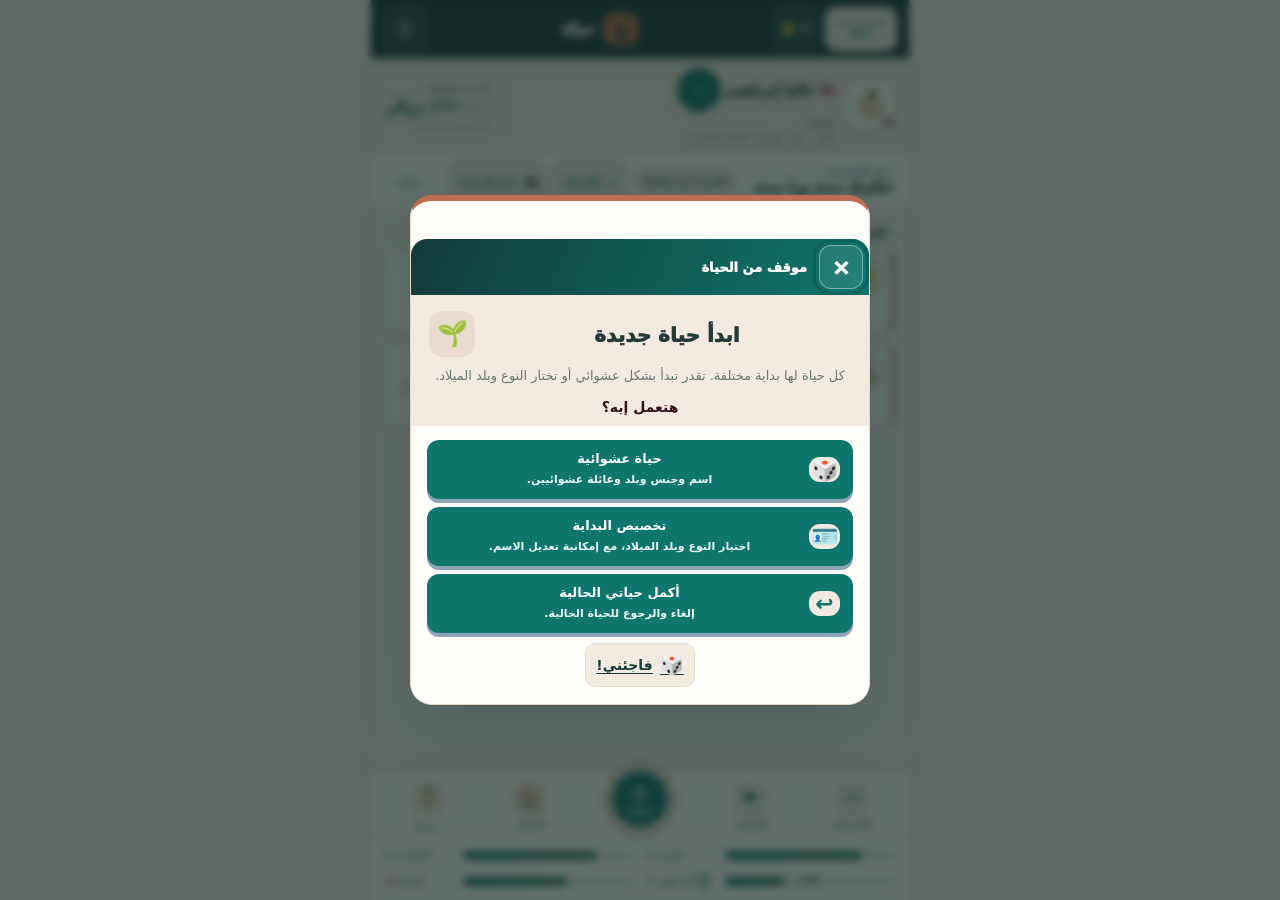
<file: index.html>
<!doctype html>
<html lang="ar" dir="rtl">
<head>
<meta charset="utf-8">
<meta name="viewport" content="width=device-width,initial-scale=1,viewport-fit=cover">
<meta name="theme-color" content="#0f766e">
<meta name="application-name" content="حياة">
<meta name="apple-mobile-web-app-capable" content="yes">
<meta name="apple-mobile-web-app-status-bar-style" content="black-translucent">
<link rel="manifest" href="manifest.webmanifest">
<link rel="icon" href="icon.svg" type="image/svg+xml">
<meta name="description" content="حياة — محاكي حياة عربي متكامل بالنص والقرارات والعلاقات والمهن والأجيال.">
<title>حياة | محاكي الحياة</title>

<link rel="stylesheet" href="style.css">
<link rel="stylesheet" href="accessibility.css">
<link rel="stylesheet" href="business-insights.css">
<link rel="stylesheet" href="film-rights-forecast.css">
<link rel="stylesheet" href="life-review.css">
<link rel="stylesheet" href="diary-search.css">
<link rel="stylesheet" href="pwa-update.css">
</head>
<body>
<a class="skip-link" href="#lifeFeed">انتقل إلى يوميات الحياة</a>
<div class="app" id="app">
  <header class="topbar">
    <button class="menu-trigger" id="menuBtn" type="button" aria-label="القائمة الرئيسية">☰</button>
    <div class="brandlogo" aria-label="حياة">
      <span class="brand-symbol" aria-hidden="true">ح</span>
      <strong>حياة</strong>
    </div>
    <div class="top-actions">
      <button class="header-action reward-action" id="profileBtn" type="button" aria-label="الإنجازات والأشرطة"><span>⭐</span><span class="reward-count" id="rewardCount">0</span></button>
      <button class="member-btn" id="marketBtn" type="button" aria-label="عضوية ومزايا اللعبة"><span>عضوية مميزة</span><b>حياة</b></button>
      <button class="sr-only" id="heirloomBtn" type="button" aria-label="المكافأة اليومية" tabindex="-1" aria-hidden="true">🎁</button>
      <span id="saveStatus" class="sr-only" aria-live="polite">● محفوظة</span>
    </div>
  </header>
  <section class="hero" aria-label="معلومات الشخصية والرصيد">
    <div class="profile">
      <div class="avatar" id="avatar" aria-hidden="true">👶<span class="flag" id="flag">🇪🇬</span></div>
      <div class="identity">
        <div class="identity-line">
          <span class="identity-flag" id="identityFlag" aria-hidden="true">🇪🇬</span>
          <div class="name" id="characterName">جارٍ إنشاء الشخصية...</div>
          <button class="identity-info" id="characterInfoBtn" type="button" aria-label="معلومات الشخصية">i</button>
        </div>
        <div class="subline identity-role"><span class="role-tag" id="titleTag">رضيع</span></div>
        <div class="subline identity-meta"><span id="ageTag">العمر 0</span><span id="cityTag">القاهرة، مصر</span><span id="familyTag" class="sr-only">الأبناء 0</span><span id="fameTag" class="sr-only">الشهرة 0%</span></div>
      </div>
    </div>
    <div class="wealth">
      <div class="wealthnum" id="bankBalance">0 ج.م</div>
      <div class="wealthlabel">الرصيد البنكي</div>
      <div class="wealthsmall" id="wealthNote">بداية حكايتك</div>
    </div>
  </section>
  <div class="story-heading" aria-label="يوميات الشخصية">
    <div class="story-heading-copy">
      <span class="story-eyebrow">رحلة الشخصية</span>
      <h1>حكايتك سنة ورا سنة</h1>
    </div>
    <div class="story-heading-actions"><span id="lifeMeta" class="story-year" aria-live="polite">السنة الأولى</span><button id="businessInsightsBtn" class="story-insights-button" type="button" aria-label="فتح مؤشرات المحفظة التجارية" aria-controls="businessInsightsDialog"><span aria-hidden="true">📊</span><span>الأعمال</span></button><button id="filmRightsForecastBtn" class="story-insights-button film-rights-forecast-button" type="button" aria-label="توقعات دخل حقوق الأفلام"><span aria-hidden="true">🎬</span><span>دخل السينما</span></button></div>
  </div>
  <main class="feed" id="lifeFeed" aria-label="سجل الحياة والأحداث" tabindex="-1"></main>
  <div id="lifeAnnouncement" class="sr-only" role="status" aria-live="polite" aria-atomic="true"></div>
  <div class="bottom-dock">
    <nav class="nav" aria-label="القائمة الرئيسية">
      <button class="navbtn" data-panel="career" type="button" aria-label="مرحلة الحياة والدراسة والعمل" aria-pressed="false"><span class="navico">👶🏻</span><span id="stageNavLabel">رضيع</span></button>
      <button class="navbtn" data-panel="assets" type="button" aria-pressed="false"><span class="navico">🏠</span><span>الأصول</span></button>
      <button class="agebtn" id="ageUpBtn" aria-label="التقدم سنة" type="button"><span>+</span><span>سنة</span></button>
      <button class="navbtn" data-panel="relations" type="button" aria-pressed="false"><span class="navico">❤️</span><span>العلاقات</span></button>
      <button class="navbtn" data-panel="activities" type="button" aria-pressed="false"><span class="navico">⋯</span><span>الأنشطة</span></button>
    </nav>
    <div class="stats" id="statsPanel" aria-label="إحصائيات الشخصية"></div>
  </div>
</div>
<div id="modalRoot"></div><div id="feedbackRoot"></div>
<script src="pwa-update.js"></script>
<script src="backup-integrity.js"></script>
<script src="app.js"></script>
<script src="film-rights-forecast.js"></script>
<script src="life-review.js"></script>
<script src="business-insights.js"></script>
<script src="combat-season.js"></script>
<script src="diary-search.js"></script>
</body>
</html>
</file>
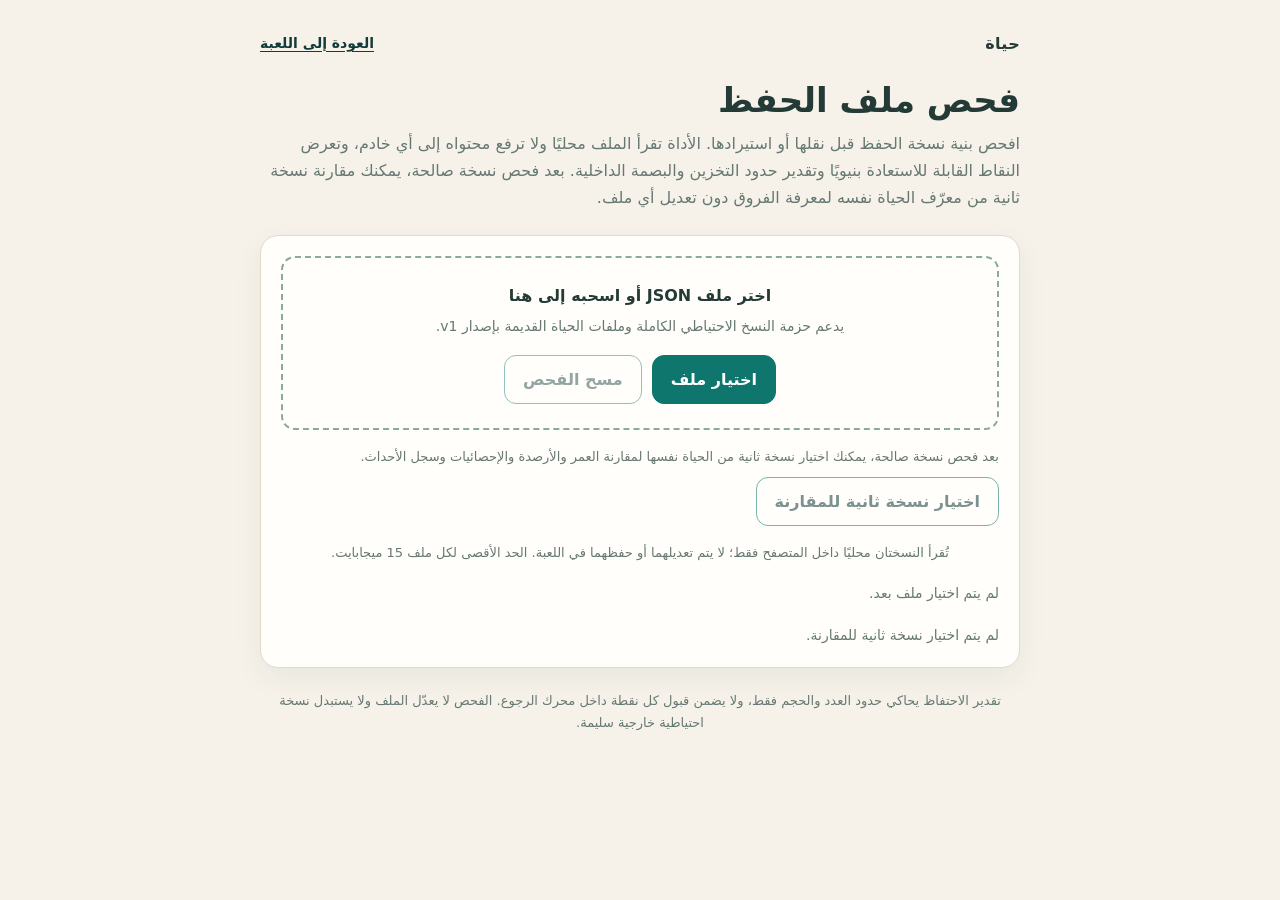
<file: backup-check.html>
<!doctype html>
<html lang="ar" dir="rtl">
<head>
  <meta charset="utf-8">
  <meta name="viewport" content="width=device-width, initial-scale=1, viewport-fit=cover">
  <meta name="theme-color" content="#123b3a">
  <meta name="description" content="أداة محلية لفحص البنية الأساسية لملفات حفظ حياة قبل الاستيراد.">
  <title>فحص ملف الحفظ | حياة</title>
  <style>
    :root {
      color-scheme: light;
      --page: #f6f2ea;
      --surface: #fffefa;
      --ink: #243a37;
      --muted: #667873;
      --line: #e4d8c9;
      --brand: #0f766e;
      --brand-strong: #123b3a;
      --good: #17613f;
      --bad: #9b3434;
      --warn: #805b17;
    }
    * { box-sizing: border-box; }
    body {
      margin: 0;
      min-height: 100vh;
      background: var(--page);
      color: var(--ink);
      font: 16px/1.7 system-ui, -apple-system, "Segoe UI", sans-serif;
    }
    main { width: min(100% - 28px, 760px); margin: 0 auto; padding: 30px 0 44px; }
    .topline { display: flex; align-items: center; justify-content: space-between; gap: 16px; margin-bottom: 22px; }
    .brand { font-weight: 900; letter-spacing: .02em; }
    a { color: var(--brand-strong); text-underline-offset: 3px; }
    .back-link { font-size: 14px; font-weight: 700; }
    h1 { margin: 0 0 8px; font-size: clamp(25px, 5vw, 34px); line-height: 1.25; }
    .intro { color: var(--muted); margin: 0 0 24px; }
    .panel, .report-card {
      background: var(--surface);
      border: 1px solid var(--line);
      border-radius: 18px;
      padding: 20px;
      box-shadow: 0 10px 30px rgba(17, 59, 54, .06);
    }
    .drop-zone {
      border: 2px dashed #8aa9a3;
      border-radius: 14px;
      padding: 24px 16px;
      text-align: center;
      transition: border-color .15s ease, background .15s ease;
    }
    .drop-zone.is-dragging { border-color: var(--brand); background: #eef8f5; }
    .drop-title { font-weight: 800; margin: 0 0 6px; }
    .muted { color: var(--muted); margin: 0; font-size: 14px; }
    .actions { display: flex; flex-wrap: wrap; justify-content: center; gap: 10px; margin-top: 16px; }
    .button {
      display: inline-flex;
      min-height: 46px;
      align-items: center;
      justify-content: center;
      padding: 10px 18px;
      border: 1px solid var(--brand);
      border-radius: 12px;
      background: var(--brand);
      color: #fff;
      font: inherit;
      font-weight: 800;
      text-decoration: none;
      cursor: pointer;
    }
    .button.secondary { background: transparent; color: var(--brand-strong); }
    .button:disabled { opacity: .45; cursor: not-allowed; }
    .file-input {
      position: absolute;
      width: 1px;
      height: 1px;
      padding: 0;
      margin: -1px;
      overflow: hidden;
      clip: rect(0, 0, 0, 0);
      white-space: nowrap;
      border: 0;
    }
    .file-input:focus-visible + .button { outline: 3px solid var(--brand); outline-offset: 3px; }
    .visually-hidden { position: absolute; width: 1px; height: 1px; padding: 0; margin: -1px; overflow: hidden; clip: rect(0, 0, 0, 0); white-space: nowrap; border: 0; }
    .privacy-note { margin: 16px 0 0; color: var(--muted); font-size: 13px; text-align: center; }
    #backupResult, #backupComparisonResult { margin-top: 18px; }
    .comparison-picker { display: flex; flex-direction: column; align-items: flex-start; gap: 8px; margin-top: 16px; }
    .comparison-picker p { margin: 0; color: var(--muted); font-size: 13px; line-height: 1.7; }
    .comparison-picker .button { min-height: 44px; }
    .comparison-picker .is-disabled { opacity: .55; cursor: not-allowed; }
    .report-card { padding: 18px; }
    .report-valid { border-color: #8fc5a3; }
    .report-invalid { border-color: #e0a09b; }
    .report-note { border-color: var(--line); }
    .report-status { margin: 0 0 14px; font-size: 18px; font-weight: 900; }
    .report-valid .report-status { color: var(--good); }
    .report-invalid .report-status { color: var(--bad); }
    .report-facts { display: grid; grid-template-columns: minmax(0, 1fr) minmax(0, 1.4fr); gap: 8px 14px; margin: 0; }
    .report-facts dt { color: var(--muted); }
    .report-facts dd { margin: 0; overflow-wrap: anywhere; font-weight: 700; }
    .fingerprint-tools { margin: 18px 0; padding: 14px; border: 1px solid var(--line); border-radius: 14px; background: var(--page); }
    .fingerprint-tools h3 { margin: 0 0 10px; font-size: 16px; }
    .fingerprint-field { display: block; margin-top: 12px; }
    .fingerprint-label { display: block; margin-bottom: 6px; color: var(--muted); font-size: 14px; font-weight: 700; }
    .fingerprint-value, .fingerprint-expected { display: block; width: 100%; min-height: 46px; padding: 10px 12px; border: 1px solid var(--line); border-radius: 10px; background: var(--surface); color: var(--ink); font: 13px/1.5 ui-monospace, SFMono-Regular, Consolas, monospace; }
    .fingerprint-value, .fingerprint-expected { direction: ltr; text-align: left; }
    .fingerprint-actions { display: flex; flex-wrap: wrap; gap: 8px; margin-top: 12px; }
    .fingerprint-actions .button { flex: 1 1 150px; }
    .fingerprint-status { min-height: 1.7em; margin: 10px 0 0; color: var(--muted); font-size: 13px; }
    .fingerprint-status.is-success { color: var(--good); }
    .fingerprint-status.is-warning { color: var(--warn); }
    .report-errors-title, .report-warnings-title { margin: 18px 0 6px; font-size: 15px; }
    .report-errors-title { color: var(--bad); }
    .report-warnings-title { color: var(--warn); }
    .report-errors, .report-warnings { margin: 0; padding-inline-start: 22px; }
    .report-errors { color: var(--bad); }
    .report-warnings { color: var(--warn); }
    .report-disclaimer { margin: 18px 0 0; padding-top: 12px; border-top: 1px solid var(--line); color: var(--muted); font-size: 13px; }
    footer { margin-top: 22px; text-align: center; color: var(--muted); font-size: 13px; }
    :focus-visible { outline: 3px solid var(--brand); outline-offset: 3px; }
    @media (max-width: 480px) {
      main { padding-top: 20px; }
      .panel { padding: 14px; }
      .report-card { padding: 14px; }
      .report-facts { grid-template-columns: 1fr; gap: 2px; }
      .report-facts dd { margin-bottom: 8px; }
    }
    @media (prefers-color-scheme: dark) {
      :root {
        color-scheme: dark;
        --page: #101d1c;
        --surface: #172927;
        --ink: #e7f0ed;
        --muted: #b4c5c0;
        --line: #38504b;
        --brand: #3b9b8d;
        --brand-strong: #9be0d2;
        --good: #9bdbad;
        --bad: #ffaaa2;
        --warn: #f0cb7d;
      }
      .drop-zone.is-dragging { background: #193b35; }
      .button { color: #071d1a; }
      .button.secondary { color: var(--brand-strong); }
      .report-valid { border-color: #477d59; }
      .report-invalid { border-color: #8e4e4a; }
    }
    @media (prefers-reduced-motion: reduce) {
      *, *::before, *::after { transition: none !important; scroll-behavior: auto !important; }
    }
  </style>
</head>
<body>
  <main>
    <div class="topline">
      <span class="brand">حياة</span>
      <a class="back-link" href="./index.html">العودة إلى اللعبة</a>
    </div>
    <h1>فحص ملف الحفظ</h1>
    <p class="intro">افحص بنية نسخة الحفظ قبل نقلها أو استيرادها. الأداة تقرأ الملف محليًا ولا ترفع محتواه إلى أي خادم، وتعرض النقاط القابلة للاستعادة بنيويًا وتقدير حدود التخزين والبصمة الداخلية. بعد فحص نسخة صالحة، يمكنك مقارنة نسخة ثانية من معرّف الحياة نفسه لمعرفة الفروق دون تعديل أي ملف.</p>

    <section class="panel" aria-labelledby="dropTitle">
      <div class="drop-zone" id="backupDropZone" role="group" aria-label="منطقة اختيار ملف الحفظ">
        <p class="drop-title" id="dropTitle">اختر ملف JSON أو اسحبه إلى هنا</p>
        <p class="muted">يدعم حزمة النسخ الاحتياطي الكاملة وملفات الحياة القديمة بإصدار v1.</p>
        <div class="actions">
          <input class="file-input" id="backupFile" type="file" accept=".json,application/json" aria-describedby="privacyNote">
          <label class="button" for="backupFile">اختيار ملف</label>
          <button class="button secondary" id="clearBackupCheck" type="button" disabled>مسح الفحص</button>
        </div>
      </div>
      <div class="comparison-picker">
        <p id="comparisonNote">بعد فحص نسخة صالحة، يمكنك اختيار نسخة ثانية من الحياة نفسها لمقارنة العمر والأرصدة والإحصائيات وسجل الأحداث.</p>
        <input class="file-input" id="compareBackupFile" type="file" accept=".json,application/json" aria-describedby="comparisonNote" disabled>
        <label class="button secondary is-disabled" id="compareBackupLabel" for="compareBackupFile" aria-disabled="true">اختيار نسخة ثانية للمقارنة</label>
      </div>
      <p class="privacy-note" id="privacyNote">تُقرأ النسختان محليًا داخل المتصفح فقط؛ لا يتم تعديلهما أو حفظهما في اللعبة. الحد الأقصى لكل ملف 15 ميجابايت.</p>
      <div id="backupResult" role="region" aria-label="نتيجة فحص ملف الحفظ" aria-live="off">
        <p class="muted">لم يتم اختيار ملف بعد.</p>
      </div>
      <div id="backupComparisonResult" role="region" aria-label="مقارنة نسختين من الحياة" aria-live="off">
        <p class="muted">لم يتم اختيار نسخة ثانية للمقارنة.</p>
      </div>
      <p id="backupAnnouncement" class="visually-hidden" role="status" aria-live="polite" aria-atomic="true"></p>
    </section>

    <footer>
      <p>تقدير الاحتفاظ يحاكي حدود العدد والحجم فقط، ولا يضمن قبول كل نقطة داخل محرك الرجوع. الفحص لا يعدّل الملف ولا يستبدل نسخة احتياطية خارجية سليمة.</p>
    </footer>
    <noscript><p class="report-card report-invalid">يلزم تفعيل JavaScript لفحص الملف محليًا.</p></noscript>
  </main>
  <script src="./backup-integrity.js"></script>
  <script src="./backup-check.js"></script>
</body>
</html>
</file>
<file: style.css>
:root{
  color-scheme:light;
  --brand:#ef4b3e;
  --brand-dark:#d9382d;
  --brand-soft:#fff0ee;
  --ink:#1f3442;
  --text:#40535f;
  --muted:#7b8992;
  --line:#e3e9ed;
  --paper:#ffffff;
  --page:#f2f5f7;
  --blue:#244b63;
  --blue-dark:#19394d;
  --green:#199b62;
  --green-dark:#13794b;
  --gold:#f1bd4b;
  --red:#c94351;
}
*{box-sizing:border-box}
html,body{margin:0;min-height:100%;background:var(--page);color:var(--text);font-family:system-ui,-apple-system,"Segoe UI",Tahoma,Arial,sans-serif}
body{display:flex;justify-content:center}
button,input,select,textarea{font:inherit}
button{cursor:pointer;touch-action:manipulation;-webkit-tap-highlight-color:transparent}
button:focus-visible,input:focus-visible,select:focus-visible,textarea:focus-visible{outline:3px solid #8fc8ef;outline-offset:2px}
/* Keep the keyboard bypass link aligned with the active Hayah theme. */
.skip-link{position:fixed;top:-72px;right:8px;z-index:1000;display:block;padding:10px 14px;border:2px solid var(--hayah-focus-ring,#e5b34b);border-radius:11px;background:#123e3a;color:#fff;font-size:13px;font-weight:900;text-decoration:none;box-shadow:0 8px 24px #102d2a30;transition:top .16s ease}
.skip-link:focus{top:8px}
.skip-link:focus-visible{outline:3px solid var(--hayah-focus-ring,#e5b34b);outline-offset:3px}
button:disabled{opacity:.42;cursor:not-allowed}
.app{width:100%;max-width:500px;min-height:100dvh;background:var(--paper);position:relative;padding-bottom:170px;overflow:hidden;box-shadow:0 0 36px #1f34420b}
.topbar{padding:calc(9px + env(safe-area-inset-top)) 13px 9px;background:var(--brand);color:#fff;position:sticky;top:0;z-index:10;display:flex;align-items:center;gap:10px;min-height:62px;box-shadow:0 3px 12px #a72b2019}
.menu-trigger,.header-action{border:1px solid #ffffff65;background:#ffffff18;color:#fff;width:40px;height:40px;border-radius:13px;display:grid;place-items:center;font-size:19px;flex-shrink:0;transition:background .15s,transform .15s}
.menu-trigger:active,.header-action:active{background:#ffffff2c;transform:scale(.96)}
.brandmark{width:41px;height:41px;display:grid;place-items:center;border-radius:14px;background:#fff;color:var(--brand);font-size:24px;font-weight:1000;flex-shrink:0;box-shadow:0 2px 0 #b72d2440}
.brandcopy{min-width:0}
.brandname{font-size:20px;font-weight:1000;letter-spacing:-.5px;line-height:1.1;color:#fff}
.brandhint{font-size:10px;color:#ffe9e5;margin-top:4px}
.header-action{margin-right:auto}
.savepill{border:1px solid #ffffff65;border-radius:99px;padding:6px 9px;color:#fff;font-size:10px;background:#ffffff15;white-space:nowrap}
.hero{padding:13px;background:linear-gradient(135deg,#fff5f1 0%,#fff 70%);border-bottom:1px solid #f3e1dd;display:grid;grid-template-columns:minmax(0,1fr) auto;align-items:center;gap:11px}
.profile{display:flex;align-items:center;gap:11px;min-width:0}
.avatar{width:56px;height:56px;flex:0 0 56px;border-radius:18px;background:#fff;border:1px solid #f1d8d2;display:grid;place-items:center;font-size:31px;position:relative;color:var(--ink);box-shadow:0 3px 9px #6a38220b}
.avatar .flag{position:absolute;bottom:-5px;left:-5px;width:23px;height:23px;border:2px solid white;background:white;border-radius:50%;display:grid;place-items:center;font-size:12px;box-shadow:0 1px 5px #1f34421a}
.identity{min-width:0;flex:1}
.name{font-size:16px;font-weight:950;color:var(--ink);overflow-wrap:anywhere;line-height:1.35}
.subline{display:flex;gap:5px;flex-wrap:wrap;color:var(--muted);font-size:10px;margin-top:5px}
.tag{border:1px solid #e8e9e9;border-radius:6px;padding:3px 6px;background:#fff;color:#566a76}
.tiny-metric{font-size:10px;color:#536b79;background:#ffffffa8;border-radius:6px;padding:2px 4px}
.wealth{display:flex;flex-direction:column;align-items:flex-end;justify-content:center;gap:3px;margin:0;padding:10px 11px;background:#fff;border:1px solid #e1efe8;border-radius:13px;min-width:104px;max-width:145px;box-shadow:0 2px 7px #1e8a5b09}
.wealthlabel{font-size:10px;color:#4a6b5c;font-weight:800}
.wealthnum{font-size:18px;font-weight:1000;letter-spacing:-.4px;color:var(--green);direction:ltr;text-align:right;overflow-wrap:anywhere;max-width:100%}
.wealthnum.negative{color:var(--red)}
.wealthsmall{font-size:9px;color:var(--muted);margin-top:1px}
.sectionhead{display:flex;align-items:center;justify-content:space-between;padding:14px 15px 7px;background:#fff}
.sectiontitle{font-size:15px;font-weight:950;color:var(--ink);display:flex;align-items:center;gap:7px}
.sectiontitle:before{content:"";width:4px;height:17px;background:var(--brand);border-radius:10px}
.sectionmeta{font-size:10px;color:var(--muted);background:#f5f7f8;padding:5px 8px;border-radius:99px}
.feed{padding:0 14px 20px;display:flex;flex-direction:column;gap:7px;background:#fff;overflow-y:auto;max-height:calc(100dvh - 330px);min-height:210px;overscroll-behavior:contain;scrollbar-width:thin;scrollbar-color:#d4dde2 transparent}
.feed::-webkit-scrollbar{width:4px}
.feed::-webkit-scrollbar-thumb{background:#d4dde2;border-radius:99px}
.agegroup{display:flex;align-items:center;gap:8px;color:#566d7a;font-size:11px;font-weight:950;padding:12px 0 3px;margin:0}
.agegroup:after{content:"";height:1px;background:#e7ecef;flex:1}
.logcard{border:1px solid #e9eef1;background:#fff;border-radius:13px;padding:10px;display:flex;gap:10px;animation:rise .2s ease both;box-shadow:0 2px 5px #1f344206}
.logicon{flex:0 0 34px;height:34px;border-radius:11px;background:#f0f4f6;display:grid;place-items:center;font-size:19px}
.logcontent{min-width:0;flex:1}
.logtitle{font-size:12px;font-weight:950;color:var(--ink);margin-bottom:4px}
.logtext{font-size:12px;line-height:1.75;color:#5e6e77;overflow-wrap:anywhere}
.logcard.good{border-color:#dcefe4;background:linear-gradient(110deg,#fbfffc,#fff)}
.logcard.good .logicon{background:#e5f6ec}
.logcard.bad{border-color:#f3dfe2;background:#fffafb}
.logcard.bad .logicon{background:#fdebed}
.logcard.special{background:#fffaf0;border-color:#f2e4c6}
.logcard.special .logicon{background:#fff0cb}
.logcard.special .logtitle{color:#94691a}
.empty{border:1px dashed #d4dfe4;border-radius:13px;padding:22px 15px;margin-top:8px;text-align:center;color:var(--muted);line-height:1.9;background:#fafcfd}
.bottom-dock{position:fixed;bottom:0;width:100%;max-width:500px;background:#fff;padding:0 0 calc(5px + env(safe-area-inset-bottom));z-index:20;border-top:1px solid #e4eaed;box-shadow:0 -7px 24px #1e34420d}
.stats{background:#fff;border:0;padding:9px 12px 10px;border-radius:0;display:grid;grid-template-columns:1fr 1fr;gap:9px 13px;margin:0}
.statrow{min-width:0}
.stathead{display:flex;justify-content:space-between;align-items:center;font-size:10px;margin-bottom:5px;gap:5px}
.statlabel{color:#536a77;white-space:nowrap;font-weight:850}
.statvalue{font-weight:950;font-size:10px;direction:ltr;color:var(--ink)}
.track{height:6px;background:#edf1f3;border-radius:99px;overflow:hidden}
.fill{height:100%;border-radius:99px;transition:width .35s ease}
.nav{display:grid;grid-template-columns:1fr 1fr 1.16fr 1fr 1fr;align-items:center;gap:2px;background:#fff;border-top:1px solid #edf0f2;min-height:71px;padding:5px 7px 2px}
.navbtn{border:0;background:transparent;color:#788790;padding:5px 1px 3px;display:flex;flex-direction:column;align-items:center;justify-content:center;gap:4px;font-size:10px;font-weight:850;min-width:0;min-height:55px;border-radius:12px;transition:background .15s,color .15s}
.navbtn .navico{font-size:21px;line-height:1.1;filter:saturate(.82)}
.navbtn.active{color:var(--brand-dark);background:var(--brand-soft)}
.navbtn.active .navico{filter:none}
.agebtn{width:68px;height:68px;border:4px solid white;border-radius:22px;margin-top:-25px;background:var(--green);color:white;font-weight:1000;font-size:10px;box-shadow:0 0 0 1px #159153,0 5px 13px #08754124;display:flex;flex-direction:column;align-items:center;justify-content:center;gap:2px;transition:transform .12s,background .12s;justify-self:center}
.agebtn span:first-child{font-size:25px;line-height:1}
.agebtn:active{transform:scale(.95) translateY(2px);background:var(--green-dark)}
.feedback{position:fixed;z-index:100;pointer-events:none;left:50%;top:45%;transform:translateX(-50%);padding:10px 15px;border-radius:12px;font-size:12px;font-weight:900;box-shadow:0 8px 26px #0002;white-space:nowrap;animation:floatUp 1.25s ease forwards;background:#e5f7ed;color:#13784c;border:1px solid #b8e5ca}
.feedback.bad{background:#fdebed;color:#b72c3d;border-color:#f1bdc4}
.overlay{position:fixed;inset:0;background:#142c3bc2;z-index:50;display:flex;align-items:flex-end;justify-content:center;padding:12px 10px calc(10px + env(safe-area-inset-bottom));backdrop-filter:blur(5px);animation:fade .14s ease}
.modal{width:100%;max-width:460px;max-height:min(88dvh,820px);overflow:auto;border:1px solid #e3e9ed;border-radius:22px 22px 15px 15px;background:#fff;box-shadow:0 20px 70px #0a203448;animation:sheet .18s ease}
.modalhead{position:sticky;top:0;background:var(--ink);color:white;padding:12px 14px;border-bottom:1px solid #ffffff14;display:flex;align-items:center;gap:10px;z-index:2}
.modalicon{width:40px;height:40px;border-radius:13px;background:#ffffff;color:var(--ink);display:grid;place-items:center;font-size:21px;flex-shrink:0}
.modaltitle{font-size:15px;font-weight:1000;color:#fff;flex:1}
.closebtn{border:1px solid #ffffff32;background:#ffffff14;width:36px;height:36px;border-radius:11px;color:#fff;font-size:21px}
.modalbody{padding:14px}
.desc{font-size:12px;line-height:1.9;color:#586a75;margin:0 0 13px}
.choicegrid{display:grid;gap:7px}
.choice{width:100%;text-align:right;display:flex;align-items:center;gap:10px;padding:12px 11px;border-radius:12px;background:#fff;border:1px solid #e5ebee;color:var(--text);transition:background .12s,border-color .12s,transform .12s;min-height:58px}
.choice:active,.choice:hover{background:#fff8f6;border-color:#f0c5be}
.choice:active{transform:scale(.99)}
.choice .choiceico{font-size:22px;width:31px;text-align:center;flex-shrink:0}
.choice .ctext{min-width:0;flex:1}
.choice .ctitle{font-size:12px;font-weight:950;display:block;color:var(--ink)}
.choice .cdesc{font-size:10px;color:#788790;margin-top:4px;line-height:1.65;display:block}
.choice .price{font-size:10px;font-weight:950;color:#168252;white-space:nowrap;background:#eaf8f0;border-radius:7px;padding:5px 6px}
.smallbtn{border:1px solid #d5e2e8;border-radius:10px;padding:10px 12px;color:var(--blue);background:#f6fafc;font-size:11px;font-weight:850;min-height:40px}
.primarybtn{border:0;border-radius:12px;padding:13px 15px;color:#fff;background:var(--green);font-weight:1000;font-size:13px;width:100%;min-height:46px;box-shadow:0 3px 0 #0877441c}
.two{display:grid;grid-template-columns:1fr 1fr;gap:8px}
.listitem{padding:12px;border:1px solid #e1e9ed;background:#fbfcfd;border-radius:13px;margin-bottom:8px}
.listtop{display:flex;align-items:center;gap:9px}
.listemoji{font-size:24px}
.listtitle{font-size:12px;font-weight:950;flex:1;color:var(--ink)}
.muted{font-size:10px;color:#7a8991;line-height:1.75}
.progressline{height:7px;background:#edf1f3;border-radius:99px;overflow:hidden;margin:9px 0 4px}
.progressline div{height:100%;border-radius:99px;background:linear-gradient(90deg,#159a60,#89d59f)}
.pillrow{display:flex;gap:6px;flex-wrap:wrap;margin-top:8px}
.pill{font-size:10px;color:#405c6b;border:1px solid #e0e9ed;padding:5px 7px;border-radius:8px;background:#f7fafb}
.death{padding:22px 15px;text-align:center}
.tomb{font-size:54px;margin:5px 0 9px}
.deathtitle{font-size:23px;font-weight:1000;margin:8px 0;color:var(--ink)}
.deathsub{font-size:12px;color:#687983;line-height:1.9}
.summarygrid{display:grid;grid-template-columns:1fr 1fr;gap:8px;margin:16px 0}
.summarycell{padding:12px;border:1px solid #e1e9ed;border-radius:12px;background:#fbfcfd}
.summarylabel{font-size:10px;color:var(--muted)}
.summaryvalue{font-size:16px;font-weight:1000;margin-top:4px;color:var(--ink)}
.notice{padding:11px 12px;border:1px solid #f1dfad;background:#fff9e8;border-radius:11px;color:#88661d;font-size:11px;line-height:1.8;margin-bottom:10px}
input,select,textarea{max-width:100%;border:1px solid #dce5e9;border-radius:10px;background:#fff;color:var(--ink);padding:10px 11px;min-height:42px}
input:focus,select:focus,textarea:focus{border-color:#76b6d7}
@keyframes rise{from{opacity:0;transform:translateY(4px)}to{opacity:1;transform:translateY(0)}}
@keyframes fade{from{opacity:0}to{opacity:1}}
@keyframes sheet{from{opacity:.7;transform:translateY(16px)}to{opacity:1;transform:translateY(0)}}
@keyframes floatUp{0%{opacity:0;top:53%}18%{opacity:1}80%{opacity:1}100%{opacity:0;top:35%}}
@media(min-width:500px){
  .app{margin:0;min-height:100dvh;border-left:1px solid #e0e7eb;border-right:1px solid #e0e7eb}
  .bottom-dock{border-radius:0}
}
@media(min-width:700px){
  body{padding:10px 0}
  .app{min-height:calc(100dvh - 20px);border-radius:15px;overflow:hidden}
  .topbar{border-radius:14px 14px 0 0}
  .bottom-dock{bottom:10px;border-radius:0 0 14px 14px}
  .overlay{align-items:center}
}
@media(max-height:700px){
  .app{padding-bottom:150px}
  .stats{gap:6px 10px;padding:6px 10px 7px}
  .stathead{margin-bottom:3px}
  .navbtn .navico{font-size:19px}
  .nav{min-height:62px}
  .agebtn{width:60px;height:60px;margin-top:-21px;border-radius:19px}
  .feed{max-height:calc(100dvh - 300px);min-height:150px}
}
@media(max-width:380px){
  .savepill{display:none}
  .hero{grid-template-columns:minmax(0,1fr) auto;gap:7px;padding:10px}
  .profile{gap:8px}
  .avatar{width:47px;height:47px;flex-basis:47px;border-radius:15px;font-size:27px}
  .name{font-size:14px}
  .wealth{min-width:90px;padding:8px}
  .wealthnum{font-size:15px}
  .navbtn{font-size:9px}
  .nav{padding-inline:3px}
  .agebtn{width:58px;height:58px}
  .stats{gap:8px 9px;padding-inline:10px}
  .modalbody{padding:11px}
  .choice{padding:10px 8px;gap:7px}
  .choice .price{font-size:9px;padding:4px}
}
@media(prefers-reduced-motion:reduce){
  *,*:before,*:after{animation-duration:.01ms!important;transition-duration:.01ms!important;scroll-behavior:auto!important}
}
/* Earlier prototype styling retained for compatibility; v195 defines the active Hayah visual identity. */
:root{--brand:#E53935;--brand-dark:#B71C1C;--ink:#263238;--green:#43A047;--green-dark:#2E7D32;--page:#F8FAFC}
html,body{height:100%;min-height:0;overflow:hidden;background:#eef2f4}
body{align-items:stretch}
.app{width:100%;max-width:450px;height:100dvh;min-height:0;padding:0;display:flex;flex-direction:column;overflow:hidden;border:0;box-shadow:0 0 30px #0000000c}
.topbar{height:54px;min-height:54px;flex:0 0 54px;padding:0 8px;display:grid;grid-template-columns:44px minmax(0,1fr) 112px;gap:5px;background:#E53935;border-bottom:2px solid #B71C1C;position:relative;top:auto;z-index:10;box-shadow:none;border-radius:0}
.menu-trigger,.header-action{width:34px;height:34px;border-radius:50%;border:1px solid #ffffff55;background:#ffffff20;font-size:18px}
.brandlogo{min-width:0;text-align:center;color:#fff;font-weight:1000;font-size:17px;letter-spacing:0;text-shadow:none;white-space:nowrap}
.brandlogo span{color:#ffe0db}
.top-actions{display:flex;align-items:center;justify-content:flex-end;gap:4px;min-width:0}
.top-actions .header-action{flex:0 0 34px}
.heirloom-action{font-size:17px}
.savepill{border:0;background:transparent;padding:0;color:#fff3d0;font-size:8px;white-space:nowrap}
.sr-only{position:absolute!important;width:1px!important;height:1px!important;padding:0!important;margin:-1px!important;overflow:hidden!important;clip:rect(0,0,0,0)!important;white-space:nowrap!important;border:0!important}
.hero{height:68px;min-height:68px;flex:0 0 68px;padding:6px 10px;display:flex;flex-direction:row;direction:rtl;align-items:center;justify-content:space-between;gap:8px;background:#F4F6F8;border-bottom:1px solid #CFD8DC}
.profile{height:100%;gap:8px;min-width:0;flex:1}
.avatar{width:48px;height:48px;flex:0 0 48px;font-size:29px;border-radius:50%;border:1px solid #cfd8dc;background:#fff;box-shadow:none}
.avatar .flag{bottom:-1px;left:-3px;width:19px;height:19px;border:2px solid #F4F6F8;font-size:11px}
.identity{min-width:0;display:flex;flex-direction:column;justify-content:center;gap:1px}
.name{font-size:16px;line-height:1.15;font-weight:900;color:#0D47A1;white-space:nowrap;overflow:hidden;text-overflow:ellipsis}
.fame-star{font-size:12px;vertical-align:middle}
.subline{margin:0;gap:6px;align-items:center;flex-wrap:nowrap;min-width:0}
.identity-role .role-tag{font-size:12px;font-weight:650;color:#546E7A;max-width:170px;overflow:hidden;text-overflow:ellipsis;white-space:nowrap}
.identity-meta{font-size:9px;color:#78909C}
.identity-meta span{white-space:nowrap;overflow:hidden;text-overflow:ellipsis}
.wealth{min-width:98px;max-width:126px;padding:0;background:transparent;border:0;border-radius:0;box-shadow:none;gap:1px;align-items:flex-start;flex:0 0 auto}
.wealthlabel{color:#78909C;font-size:10px;font-weight:750}
.wealthnum{font-size:18px;font-weight:950;color:#2E7D32;line-height:1.1;letter-spacing:-.35px;white-space:nowrap;max-width:100%}
.wealthnum.negative{color:#C62828}
.wealthsmall{font-size:8px;color:#78909C;line-height:1.2}
.feed{flex:1 1 auto;min-height:0;max-height:none;height:auto;padding:4px 13px 12px;gap:0;overflow-y:auto;overscroll-behavior:contain;scrollbar-width:thin;scrollbar-color:#CFD8DC transparent;background:#fff}
.feed::-webkit-scrollbar{width:3px}
.feed::-webkit-scrollbar-thumb{background:#CFD8DC;border-radius:99px}
.agegroup{padding:12px 0 5px;margin:0;color:#0277BD;font-size:15px;font-weight:800;gap:0}
.agegroup:after{display:none}
.logcard{display:flex;gap:7px;align-items:flex-start;border:0;border-radius:0;box-shadow:none;background:#fff;padding:8px 0 9px;margin:0;border-bottom:1px solid #ECEFF1;animation:none}
.logicon{flex:0 0 22px;width:22px;height:auto;min-height:22px;display:grid;place-items:start center;padding-top:1px;border:0;border-radius:0;background:transparent;font-size:16px}
.logcontent{min-width:0;flex:1}
.logtitle{font-size:12.5px;font-weight:800;color:#263238;margin:0 0 2px}
.logtext{font-size:13.5px;line-height:1.6;color:#263238;margin:0;overflow-wrap:anywhere}
.logcard.good .logtitle,.logcard.good .logtext{color:#2E7D32}
.logcard.good .logicon{background:transparent}
.logcard.bad .logtitle,.logcard.bad .logtext{color:#C62828}
.logcard.bad .logicon{background:transparent}
.logcard.special .logtitle{color:#7B1FA2}
.logcard.special .logtext{color:#263238}
.logcard.special,.logcard.good,.logcard.bad{background:#fff;border-color:#ECEFF1}
.empty{border:0;border-radius:0;padding:22px 10px;text-align:center;color:#78909C;background:#fff}
.bottom-dock{position:relative;inset:auto;flex:0 0 auto;width:100%;max-width:450px;padding:0 0 env(safe-area-inset-bottom);margin-top:auto;border:0;border-top:0;border-radius:0;box-shadow:none;background:#F8FAFC;z-index:20;display:flex;flex-direction:column}
.nav{order:0;height:60px;min-height:60px;flex:0 0 60px;padding:0 4px;gap:0;grid-template-columns:1fr 1fr 84px 1fr 1fr;align-items:center;background:#263238;border-top:0;border-bottom:0;overflow:visible}
.navbtn{min-height:54px;padding:4px 1px;color:#fff;border-radius:0;background:transparent;font-size:10px;font-weight:800;gap:3px}
.navbtn .navico{font-size:20px;line-height:1.1;filter:none;color:#fff}
.navbtn.active{color:#FFD54F;background:#37474F}
.navbtn.active .navico{filter:none}
.agebtn{position:relative;z-index:2;width:74px;height:74px;min-width:74px;flex:0 0 74px;border:4px solid #fff;border-radius:50%;margin-top:-20px;background:linear-gradient(180deg,#66BB6A 0%,#2E7D32 100%);color:#fff;font-size:11px;font-weight:950;box-shadow:0 4px 12px #0005;gap:0}
.agebtn span:first-child{font-size:28px;line-height:1}
.agebtn:active{transform:scale(.96);background:linear-gradient(180deg,#4CAF50,#1B5E20)}
.stats{order:1;display:flex;flex-direction:column;gap:4px;margin:0;padding:8px 14px 12px;background:#F8FAFC;border-top:1px solid #CFD8DC;border-radius:0}
.statrow{display:flex;flex-direction:row;align-items:center;gap:8px;min-width:0;width:100%;height:17px}
.stathead{width:85px;min-width:85px;flex:0 0 85px;display:flex;align-items:center;justify-content:flex-start;gap:0;margin:0;font-size:10px}
.statlabel{font-size:10px;color:#455A64;font-weight:800;white-space:nowrap}
.stat-warning{font-size:10px}
.statbar{flex:1;min-width:0}
.track{position:relative;height:14px;width:100%;background:#CFD8DC;border-radius:99px;overflow:hidden}
.fill{height:100%;border-radius:99px;transition:width .3s ease}
.statvalue{position:absolute;inset:0;display:flex;align-items:center;justify-content:center;font-size:9px;font-weight:950;direction:ltr;color:#263238;text-shadow:0 1px #ffffffa0}
.fame-row .statlabel{color:#8D6E00}
.fame-row .statvalue{color:#3E3420}
.overlay{position:fixed;inset:0;background:rgba(0,0,0,.65);z-index:50;display:flex;align-items:center;justify-content:center;padding:15px;backdrop-filter:none;animation:fade .12s ease}
.modal{width:100%;max-width:350px;max-height:min(88dvh,820px);overflow:auto;border:0;border-radius:18px;background:#fff;box-shadow:0 16px 50px #0004;animation:sheet .16s ease}
.event-modal{text-align:center}
.event-banner{display:flex;align-items:center;justify-content:center;position:relative;min-height:38px;padding:10px 42px;color:#fff;font-size:12px;font-weight:900}
.event-banner .closebtn{position:absolute;left:6px;top:4px;width:30px;height:30px;border:0;background:#ffffff20}
.banner-normal{background:#0288D1}
.banner-danger{background:#D32F2F}
.banner-success{background:#388E3C}
.banner-special{background:#7B1FA2}
.event-summary{padding:16px 17px 6px}
.event-icon{width:60px;height:60px;margin:0 auto 9px;border-radius:50%;display:grid;place-items:center;background:#E3F2FD;font-size:32px}
.banner-danger~.event-summary .event-icon{background:#FFEBEE}
.banner-success~.event-summary .event-icon{background:#E8F5E9}
.banner-special~.event-summary .event-icon{background:#F3E5F5}
.event-title{font-size:17px;font-weight:950;color:#263238;margin:4px 0 7px}
.desc{font-size:13.5px;line-height:1.6;color:#455A64;margin:0 0 8px}
.event-body{padding:8px 15px 15px}
.modalhead{position:sticky;top:0;background:#263238;color:#fff;padding:12px 14px;border-bottom:1px solid #ffffff14;display:flex;align-items:center;gap:10px;z-index:2}
.modalicon{width:40px;height:40px;border-radius:13px;background:#fff;color:#263238;display:grid;place-items:center;font-size:21px;flex-shrink:0}
.modaltitle{font-size:15px;font-weight:1000;color:#fff;flex:1;text-align:right}
.closebtn{border:1px solid #ffffff32;background:#ffffff14;width:36px;height:36px;border-radius:11px;color:#fff;font-size:21px}
.modalbody{padding:14px}
.choicegrid{display:grid;gap:0}
.choice{width:100%;text-align:right;display:flex;align-items:center;gap:10px;padding:12px 9px;border-radius:0;background:#fff;border:0;border-bottom:1px solid #ECEFF1;color:#263238;transition:background .12s;min-height:58px}
.event-modal .choice{justify-content:center;text-align:center;background:#0288D1;color:#fff;border:0;border-radius:10px;padding:12px;margin:0 0 8px;min-height:44px;font-size:12px;font-weight:800}
.event-modal .choice:active,.event-modal .choice:hover{background:#0277BD;border-color:transparent}
.event-modal .choice .choiceico{display:none}
.event-modal .choice .ctext{flex:1}
.event-modal .choice .ctitle{font-size:12px;color:#fff;font-weight:850}
.event-modal .choice .cdesc{font-size:10px;color:#E1F5FE}
.event-modal .choice .price{background:#ffffff22;color:#fff}
.choice:active,.choice:hover{background:#F5F9FA}
.choice .choiceico{font-size:22px;width:31px;text-align:center;flex-shrink:0}
.choice .ctext{min-width:0;flex:1}
.choice .ctitle{font-size:12px;font-weight:900;display:block;color:#263238}
.choice .cdesc{font-size:10px;color:#607D8B;margin-top:4px;line-height:1.65;display:block}
.choice .price{font-size:10px;font-weight:900;color:#2E7D32;white-space:nowrap;background:#E8F5E9;border-radius:7px;padding:5px 6px}
.choice-chevron{font-size:22px;font-weight:500;color:#78909C;line-height:1}
.choice-progress{height:4px;background:#ECEFF1;border-radius:99px;display:block;overflow:hidden;margin-top:6px;width:100%}
.choice-progress span{height:100%;display:block;background:#43A047;border-radius:99px}
.drawer-overlay{inset:122px auto 0;left:calc(50% - min(225px,50vw));right:calc(50% - min(225px,50vw));padding:0;background:rgba(0,0,0,.42);align-items:stretch;justify-content:center;z-index:40}
.modal.drawer{width:100%;height:100%;max-width:450px;max-height:none;margin:0;border-radius:0;overflow:auto;box-shadow:none;animation:drawerIn .16s ease}
.drawer-head{height:54px;min-height:54px;background:#0277BD;padding:7px 12px}
.drawer-head .modalicon{background:#ffffff20;color:#fff;border-radius:50%;width:36px;height:36px}
.drawer-body{padding:0 13px 18px}
.drawer-body .desc{padding:13px 1px;margin:0;border-bottom:1px solid #ECEFF1}
.drawer-body .choicegrid{gap:0}
.drawer-body .choice{padding:12px 4px;min-height:62px}
.drawer-body .choice .choiceico{font-size:23px}
.drawer-body .choice .ctitle{font-size:13px}
.drawer-body .choice .cdesc{font-size:11px}
.relationship-progress,.school-progress{padding:5px 0 12px}
.npc-stats{display:flex;flex-direction:column;gap:8px;margin:12px 0}
.npc-stat{display:grid;grid-template-columns:76px minmax(0,1fr) 36px;gap:8px;align-items:center;font-size:10px;color:#546E7A}
.npc-stat b{font-size:10px;text-align:left;color:#263238}
.mini-track{height:7px;background:#ECEFF1;border-radius:99px;overflow:hidden}
.mini-track span{height:100%;display:block;background:linear-gradient(90deg,#26A69A,#66BB6A);border-radius:99px}
@keyframes drawerIn{from{transform:translateY(8px);opacity:.8}to{transform:translateY(0);opacity:1}}
@media(max-width:380px){
 .topbar{grid-template-columns:36px minmax(0,1fr) 106px;padding-inline:5px;gap:3px}
 .brandlogo{font-size:15px}
 .top-actions{gap:3px}
 .top-actions .header-action{width:31px;height:31px;flex-basis:31px}
 .savepill{display:none}
 .hero{padding-inline:7px;gap:4px}
 .avatar{width:44px;height:44px;flex-basis:44px}
 .name{font-size:14px}
 .wealth{min-width:91px}
 .wealthnum{font-size:15px}
 .stats{padding-inline:8px;gap:3px}
 .stathead{width:80px;min-width:80px;flex-basis:80px}
 .statlabel{font-size:9px}
 .nav{grid-template-columns:1fr 1fr 75px 1fr 1fr;padding-inline:2px}
 .navbtn{font-size:9px}
 .agebtn{width:68px;height:68px;min-width:68px;flex-basis:68px}
 .event-modal .modalbody{padding:8px 12px 12px}
}
@media(max-height:680px){
 .stats{padding-top:5px;padding-bottom:6px;gap:2px}
 .statrow{height:15px}
 .track{height:12px}
 .nav{height:54px;min-height:54px;flex-basis:54px}
 .agebtn{width:66px;height:66px;min-width:66px;flex-basis:66px;margin-top:-18px}
}
@media(min-width:451px){
 body{padding:0;justify-content:center}
 .app{border-left:1px solid #CFD8DC;border-right:1px solid #CFD8DC}
 .drawer-overlay{left:calc(50% - 225px);right:calc(50% - 225px)}
}
@media(prefers-reduced-motion:reduce){.agebtn,.fill,.modal,.logcard{animation:none!important;transition:none!important}}

/* Family tree and child development */
.family-tree-view{display:grid;gap:9px;margin:0 0 14px;min-width:0}.family-tree-generation{border:1px solid #e1e9ed;border-radius:14px;padding:10px;background:#f9fbfc;min-width:0}.family-tree-generation h3{font-size:12px;color:var(--ink);margin:0 0 9px;font-weight:950}
.family-tree-branches{display:grid;grid-template-columns:repeat(2,minmax(0,1fr));gap:7px;min-width:0}.family-tree-node{border:1px solid #e4ebef;border-radius:11px;padding:8px;background:#fff;min-width:0;overflow-wrap:anywhere}.family-tree-player{border-color:#c6dfd0;background:#f1faf4}.family-tree-deceased{opacity:.78;background:#f6f6f6}
.family-tree-person{display:flex;align-items:center;gap:7px;min-width:0}.family-tree-avatar{display:grid;place-items:center;width:30px;height:30px;flex:0 0 30px;border-radius:10px;background:#eef3f5;font-size:18px}.family-tree-copy{display:flex;flex-direction:column;min-width:0;gap:3px}.family-tree-copy strong{font-size:11px;color:var(--ink);font-weight:900;overflow-wrap:anywhere}.family-tree-copy small,.family-tree-foot{font-size:9px;line-height:1.5;color:#71818b;overflow-wrap:anywhere}
.family-tree-meter{height:4px;border-radius:9px;background:#e8eef0;overflow:hidden;margin-top:8px}.family-tree-meter span{display:block;height:100%;background:#43a047;border-radius:9px}.family-tree-foot{display:block;margin-top:4px}.family-tree-connector{text-align:center;color:#7b8c95;font-size:18px;line-height:1.2;padding:0}.family-tree-empty{grid-column:1/-1;border:1px dashed #d7e1e6;background:#fff;border-radius:10px;color:#7a8991;padding:12px 9px;text-align:center;font-size:10px;line-height:1.7}
.child-growth-panel{margin:0 0 12px;padding:12px;background:#f8fafb;border:1px solid #e0e8ec;border-radius:14px}.child-growth-heading{font-size:12px;font-weight:950;color:var(--ink);margin-bottom:5px}.child-growth-metric{margin-top:10px}.child-growth-metric>div:first-child{display:flex;align-items:center;justify-content:space-between;gap:8px;font-size:10px;color:#556a76;margin-bottom:4px}.child-growth-metric b{color:var(--ink);font-size:10px}
@media(max-width:360px){.family-tree-branches{grid-template-columns:minmax(0,1fr)}}


/* إعدادات العرض في حياة: مظهر داكن وحجم نص قابل للتكبير */
body.theme-dark{
 color-scheme:dark;
 --ink:#e6edf3;
 --text:#c9d4dd;
 --muted:#9aaab6;
 --line:#354651;
 --paper:#17232c;
 --page:#0d151b;
 --blue:#9ec4d8;
 --blue-dark:#d7e7ef;
 --green:#65d39a;
 --green-dark:#42b77a;
 --gold:#f2d16c;
 --red:#ff8b98;
}
body.theme-dark{background:#0d151b;color:var(--text)}
body.theme-dark .app{background:var(--paper);border-color:#2d3d47;box-shadow:0 0 30px #0005}
body.theme-dark .hero{background:linear-gradient(135deg,#20313b,#17232c 72%);border-color:#354651}
body.theme-dark .feed,body.theme-dark .bottom-dock,body.theme-dark .stats{background:var(--paper);border-color:#354651}
body.theme-dark .logcard{background:#1d2b35;border-color:#354651;box-shadow:none}
body.theme-dark .logcard.good{background:#192f29;border-color:#2b5b45}
body.theme-dark .logcard.bad{background:#33252a;border-color:#63404a}
body.theme-dark .logcard.special{background:#302b20;border-color:#5b4a2b}
body.theme-dark .logicon{background:#2b3b46}
body.theme-dark .logcard.good .logicon{background:#214838}
body.theme-dark .logcard.bad .logicon{background:#4a2d35}
body.theme-dark .logcard.special .logicon{background:#4a3c24}
body.theme-dark .logtext,body.theme-dark .desc,body.theme-dark .agegroup,body.theme-dark .npc-stat{color:#c1ced7}
body.theme-dark .logcard.special .logtitle{color:#f1ce79}
body.theme-dark .empty,body.theme-dark .tag,body.theme-dark .wealth{background:#22323c;border-color:#3a4c57;color:#dce6ec}
body.theme-dark .wealthlabel,body.theme-dark .wealthsmall{color:#b8c9d2}
body.theme-dark .sectionhead{background:var(--paper)}
body.theme-dark .sectiontitle,body.theme-dark .statlabel{color:#dce6ec}
body.theme-dark .track{background:#344651}
body.theme-dark .statvalue{color:#fff;text-shadow:0 1px #0009}
body.theme-dark .navbtn{color:#9eb0bd}
body.theme-dark .navbtn.active{color:#fff;background:#293d48}
body.theme-dark .modal{background:#17232c;color:#e6edf3;border-color:#354651}
body.theme-dark .modalhead{background:#263843}
body.theme-dark .desc{color:#c0ccd5}
body.theme-dark .choice{background:#17232c;color:#e6edf3;border-bottom-color:#354651}
body.theme-dark .choice .ctitle{color:#edf3f7}
body.theme-dark .choice .cdesc{color:#b3c2cc}
body.theme-dark .choice .price{background:#214633;color:#9ce5bb}
body.theme-dark .choice:active,body.theme-dark .choice:hover{background:#263943}
body.theme-dark .choice-progress{background:#354651}
body.theme-dark .drawer-body .desc{border-color:#354651}
body.theme-dark .event-title{color:#edf3f7}
body.theme-dark .event-icon{background:#293b46}
body.theme-dark .banner-danger~.event-summary .event-icon{background:#492c33}
body.theme-dark .banner-success~.event-summary .event-icon{background:#214633}
body.theme-dark .banner-special~.event-summary .event-icon{background:#3b2c4a}
body.theme-dark .family-tree-generation,body.theme-dark .child-growth-panel{background:#1c2a34;border-color:#354651}
body.theme-dark .family-tree-node,body.theme-dark .family-tree-empty{background:#17232c;border-color:#354651;color:#c9d4dd}
body.theme-dark .family-tree-player{background:#1b3429;border-color:#37664b}
body.theme-dark .family-tree-deceased{background:#202b33}
body.theme-dark .family-tree-avatar{background:#2a3b46}
body.theme-dark .family-tree-copy strong,body.theme-dark .child-growth-heading,body.theme-dark .child-growth-metric b,body.theme-dark .npc-stat b{color:#e6edf3}
body.theme-dark .family-tree-copy small,body.theme-dark .family-tree-foot,body.theme-dark .child-growth-metric>div:first-child{color:#adbdc7}
body.theme-dark .family-tree-meter,body.theme-dark .mini-track{background:#354651}
body.text-large .logtitle{font-size:14px}
body.text-large .logtext{font-size:14px;line-height:1.8}
body.text-large .desc{font-size:15px;line-height:1.75}
body.text-large .choice .ctitle{font-size:14px}
body.text-large .choice .cdesc{font-size:12px;line-height:1.7}
body.text-large .navbtn{font-size:11px}
body.text-large .statlabel{font-size:11px}
body.text-large .statvalue{font-size:10px}
body.text-large .subline{font-size:12px}


/* واجهة حياة — إعادة ترتيب اللعب على نمط محاكيات الحياة النصية */
:root{
  --life-nav:#087fbd;
  --life-nav-deep:#05669e;
  --life-nav-active:#0a91d2;
  --life-tab-text:#ffffff;
  --life-stat-bg:#ffffff;
  --life-stat-text:#455a64;
}
html,body{height:100%;min-height:0}
body{overflow:hidden;background:#edf1f4}
.app{
  width:100%;
  max-width:450px;
  height:100dvh;
  min-height:0;
  padding:0;
  display:flex;
  flex-direction:column;
  overflow:hidden;
  background:#fff;
  border:0;
  box-shadow:0 0 30px #102c3b12;
}
.topbar{
  height:54px;
  min-height:54px;
  flex:0 0 54px;
  padding:0 8px;
  display:grid;
  grid-template-columns:40px minmax(0,1fr) 112px;
  gap:5px;
  position:relative;
  top:auto;
  z-index:10;
  background:var(--brand);
  border-bottom:2px solid var(--brand-dark);
  box-shadow:none;
}
.brandlogo{font-size:17px;font-weight:1000;color:#fff;white-space:nowrap;text-align:center}
.top-actions{display:flex;align-items:center;justify-content:flex-end;gap:4px;min-width:0}
.top-actions .header-action{flex:0 0 32px}
.savepill{font-size:8px;padding:0 2px;border:0;background:transparent}
.hero{
  height:72px;
  min-height:72px;
  flex:0 0 72px;
  padding:7px 10px;
  background:#f4f6f8;
  border-bottom:1px solid #dce3e7;
  display:flex;
  flex-direction:row;
  direction:rtl;
  align-items:center;
  justify-content:space-between;
  gap:8px;
}
.profile{height:100%;gap:8px;min-width:0;flex:1}
.avatar{width:48px;height:48px;flex:0 0 48px;border-radius:50%;font-size:29px;box-shadow:none}
.identity{min-width:0;display:flex;flex-direction:column;justify-content:center;gap:2px}
.name{font-size:16px;line-height:1.15;font-weight:900;white-space:nowrap;overflow:hidden;text-overflow:ellipsis}
.wealth{min-width:94px;max-width:126px;padding:0;background:transparent;border:0;border-radius:0;box-shadow:none;gap:2px;align-items:flex-start;flex:0 0 auto}
.wealthlabel{font-size:10px;font-weight:750;color:#78909c}
.wealthnum{font-size:17px;line-height:1.12;font-weight:950;white-space:nowrap;direction:ltr;text-align:right;letter-spacing:-.3px}
.wealthsmall{font-size:8px;line-height:1.2}
.feed{
  flex:1 1 auto;
  min-height:0;
  height:auto;
  max-height:none;
  padding:4px 13px 12px;
  gap:0;
  overflow-y:auto;
  overscroll-behavior:contain;
  background:#fff;
}
.agegroup{padding:11px 0 5px;color:#087fbd;font-size:14px;font-weight:850}
.logcard{display:flex;align-items:flex-start;gap:7px;padding:8px 0 9px;margin:0;border:0;border-bottom:1px solid #edf0f2;border-radius:0;background:#fff;box-shadow:none;animation:none}
.logicon{flex:0 0 23px;width:23px;height:auto;min-height:22px;padding-top:1px;place-items:start center;border:0;border-radius:0;background:transparent;font-size:17px}
.logtitle{margin:0 0 2px;font-size:12.5px;font-weight:850;color:#263238}
.logtext{margin:0;font-size:13px;line-height:1.62;color:#37474f;overflow-wrap:anywhere}
.logcard.good,.logcard.bad,.logcard.special{background:#fff;border:0;border-bottom:1px solid #edf0f2}
.logcard.good .logtitle,.logcard.good .logtext{color:#2e7d32}
.logcard.bad .logtitle,.logcard.bad .logtext{color:#c62828}
.logcard.special .logtitle{color:#7b1fa2}
.logcard.special .logtext{color:#37474f}
.logcard.good .logicon,.logcard.bad .logicon,.logcard.special .logicon{background:transparent}
.bottom-dock{
  position:relative;
  inset:auto;
  flex:0 0 auto;
  width:100%;
  max-width:450px;
  padding:0 0 env(safe-area-inset-bottom);
  margin-top:auto;
  display:flex;
  flex-direction:column;
  border:0;
  border-radius:0;
  background:var(--life-stat-bg);
  box-shadow:none;
  z-index:20;
}
/* Earlier prototype styling retained for compatibility; v195 defines the active Hayah visual identity. */
.stats{
  order:0;
  display:flex;
  flex-direction:column;
  gap:3px;
  margin:0;
  padding:7px 13px 8px;
  background:var(--life-stat-bg);
  border:0;
  border-top:1px solid #e5ebee;
  border-radius:0;
}
.statrow{height:15px;display:flex;flex-direction:row;align-items:center;gap:8px;width:100%;min-width:0}
.stathead{width:80px;min-width:80px;flex:0 0 80px;display:flex;align-items:center;justify-content:flex-start;margin:0;font-size:10px}
.statlabel{font-size:10px;color:var(--life-stat-text);font-weight:850;white-space:nowrap}
.statbar{flex:1;min-width:0}
.track{position:relative;width:100%;height:12px;background:#e5eaed;border-radius:99px;overflow:hidden}
.fill{height:100%;border-radius:99px;transition:width .3s ease}
.statvalue{position:absolute;inset:0;display:flex;align-items:center;justify-content:center;font-size:9px;font-weight:950;direction:ltr;color:#263238;text-shadow:0 1px #ffffffa0}
.nav{
  order:1;
  height:60px;
  min-height:60px;
  flex:0 0 60px;
  padding:0 4px;
  gap:0;
  grid-template-columns:1fr 1fr 80px 1fr 1fr;
  align-items:center;
  overflow:visible;
  background:var(--life-nav);
  border-top:1px solid #006da9;
  border-bottom:0;
}
.navbtn{min-height:54px;padding:4px 1px 3px;color:var(--life-tab-text);background:transparent;border-radius:8px;font-size:10px;font-weight:850;gap:3px}
.navbtn .navico{font-size:20px;line-height:1.1;filter:none;color:currentColor}
.navbtn.active{color:#fff;background:var(--life-nav-active);box-shadow:inset 0 2px 0 #ffffff28}
.navbtn.active .navico{filter:none}
.agebtn{
  position:relative;
  z-index:3;
  width:68px;
  height:68px;
  min-width:68px;
  flex:0 0 68px;
  margin-top:-13px;
  border:4px solid #fff;
  border-radius:50%;
  background:linear-gradient(180deg,#66bb6a 0%,#2e7d32 100%);
  color:#fff;
  box-shadow:0 3px 8px #102c3b42;
  font-size:11px;
  font-weight:1000;
  gap:0;
}
.agebtn span:first-child{font-size:27px;line-height:1}
.agebtn:active{transform:scale(.96);background:linear-gradient(180deg,#4caf50,#1b5e20)}
@media(max-width:380px){
  .topbar{grid-template-columns:34px minmax(0,1fr) 103px;padding-inline:5px;gap:3px}
  .brandlogo{font-size:15px}
  .top-actions{gap:3px}
  .top-actions .header-action{width:30px;height:30px;flex-basis:30px}
  .savepill{display:none}
  .hero{padding-inline:7px;gap:4px}
  .avatar{width:43px;height:43px;flex-basis:43px}
  .name{font-size:14px}
  .wealth{min-width:88px}
  .wealthnum{font-size:15px}
  .stats{padding-inline:8px;gap:3px}
  .stathead{width:75px;min-width:75px;flex-basis:75px}
  .statlabel{font-size:9px}
  .nav{grid-template-columns:1fr 1fr 72px 1fr 1fr;padding-inline:2px}
  .navbtn{font-size:9px}
  .agebtn{width:63px;height:63px;min-width:63px;flex-basis:63px;margin-top:-10px}
}
@media(max-height:680px){
  .stats{padding-top:5px;padding-bottom:6px;gap:2px}
  .statrow{height:13px}
  .track{height:10px}
  .nav{height:54px;min-height:54px;flex-basis:54px}
  .agebtn{width:62px;height:62px;min-width:62px;flex-basis:62px}
}
body.theme-dark{
  --life-stat-bg:#17232c;
  --life-stat-text:#dce6ec;
  --life-nav:#102d3c;
  --life-nav-deep:#0c2230;
  --life-nav-active:#204658;
  --life-tab-text:#d9e8ef;
}
body.theme-dark .topbar{background:#c62828;border-bottom-color:#8e1818}
body.theme-dark .hero{background:#20313b;border-color:#354651}
body.theme-dark .wealthlabel,body.theme-dark .wealthsmall{color:#b8c9d2}
body.theme-dark .feed,body.theme-dark .logcard,body.theme-dark .logcard.good,body.theme-dark .logcard.bad,body.theme-dark .logcard.special{background:#17232c;border-color:#354651}
body.theme-dark .logtitle,body.theme-dark .logtext,body.theme-dark .logcard.special .logtext{color:#dce6ec}
body.theme-dark .logcard.good .logtitle,body.theme-dark .logcard.good .logtext{color:#8cdaad}
body.theme-dark .logcard.bad .logtitle,body.theme-dark .logcard.bad .logtext{color:#ff9ba5}
body.theme-dark .logcard.special .logtitle{color:#d7a7f3}
body.theme-dark .stats{background:var(--life-stat-bg);border-color:#354651}
body.theme-dark .track{background:#344651}
body.theme-dark .statvalue{color:#fff;text-shadow:0 1px #0009}
body.theme-dark .nav{background:var(--life-nav);border-color:#204658}
body.theme-dark .navbtn.active{color:#fff;background:var(--life-nav-active)}
body.theme-dark .agebtn{border-color:#17232c}
@media(prefers-reduced-motion:reduce){
  .agebtn,.fill,.modal,.logcard{animation:none!important;transition:none!important}
}


/* Earlier prototype styling retained for compatibility; v195 defines the active Hayah visual identity. */
:root{--life-nav:#ffffff;--life-nav-active:#fff0ee;--life-tab-text:#788790;--life-stat-bg:#ffffff;--life-stat-text:#536a77}
.bottom-dock{position:fixed;bottom:0;left:50%;transform:translateX(-50%);width:100%;max-width:450px;display:flex;flex-direction:column;padding:0 0 calc(5px + env(safe-area-inset-bottom));background:#fff;border-top:1px solid #e4eaed;box-shadow:0 -7px 24px #1e34420d}
.stats{order:0;display:grid;grid-template-columns:1fr 1fr;gap:8px 13px;padding:9px 12px 10px;background:#fff;border:0}
.statrow{height:auto;display:block;min-width:0}
.stathead{width:auto;min-width:0;display:flex;justify-content:space-between;align-items:center;margin-bottom:4px;font-size:10px}
.statlabel{font-size:10px;color:#536a77;font-weight:850}
.statbar{width:100%;min-width:0}
.track{height:6px;background:#edf1f3;border-radius:99px;overflow:hidden}
.statvalue{position:static;display:inline;font-size:10px;color:#263238;text-shadow:none;background:transparent}
.nav{order:1;height:68px;min-height:68px;flex:0 0 68px;padding:5px 7px 2px;display:grid;grid-template-columns:1fr 1fr 1.16fr 1fr 1fr;align-items:center;gap:2px;background:#fff;border-top:1px solid #edf0f2;border-bottom:0;overflow:visible}
.navbtn{min-height:55px;padding:5px 1px 3px;border:0;border-radius:12px;display:flex;flex-direction:column;align-items:center;justify-content:center;gap:4px;color:#788790;background:transparent;font-size:10px;font-weight:850}
.navbtn .navico{font-size:21px;line-height:1.1;filter:saturate(.82);color:currentColor}
.navbtn.active{color:#c62828;background:#fff0ee;box-shadow:none}
.agebtn{position:relative;z-index:3;width:66px;height:66px;min-width:66px;flex:0 0 66px;margin-top:-23px;border:4px solid #fff;border-radius:22px;background:#43a047;color:#fff;box-shadow:0 0 0 1px #159153,0 5px 13px #08754124;font-size:10px;font-weight:1000;gap:2px}
.agebtn span:first-child{font-size:25px;line-height:1}
.agebtn:active{transform:scale(.95) translateY(2px);background:#2e7d32}
@media(max-width:380px){.stats{gap:7px 9px;padding:7px 9px 8px}.stathead,.statlabel{font-size:9px}.nav{padding-inline:3px;min-height:64px;height:64px;flex-basis:64px}.navbtn{font-size:9px;min-height:52px}.navbtn .navico{font-size:19px}.agebtn{width:59px;height:59px;min-width:59px;flex-basis:59px;border-radius:19px;margin-top:-20px}}
body.theme-dark .bottom-dock,body.theme-dark .stats,body.theme-dark .nav{background:#17232c;border-color:#354651}
body.theme-dark .navbtn{color:#9eb0bd}
body.theme-dark .navbtn.active{color:#fff;background:#293d48}
body.theme-dark .agebtn{border-color:#17232c}
body.theme-dark .statlabel{color:#dce6ec}


/* Final mobile layout for Hayah: a clear life feed, readable meters, and thumb-friendly navigation. */
:root{
  --life-nav:#ffffff;
  --life-nav-active:#fff0ee;
  --life-tab-text:#788790;
  --life-stat-bg:#ffffff;
  --life-stat-text:#455a64;
  --hayah-prototype-primary:#e53935;
  --hayah-prototype-success:#43a047;
}
html,body{height:100%;min-height:0}
body{align-items:stretch;justify-content:center;overflow:hidden;background:#eef1f3}
.app{
  width:100%;max-width:450px;height:100dvh;min-height:0;padding:0;
  display:flex;flex-direction:column;overflow:hidden;background:#fff;
  border:0;box-shadow:0 0 24px #182b360d;
}
.topbar{
  height:54px;min-height:54px;flex:0 0 54px;padding:0 8px;
  display:grid;grid-template-columns:36px minmax(0,1fr) 104px;gap:5px;
  position:relative;top:auto;z-index:10;background:var(--hayah-prototype-primary);
  border:0;box-shadow:none;border-radius:0;
}
.menu-trigger,.header-action{
  width:32px;height:32px;border-radius:50%;border:1px solid #ffffff52;
  background:#ffffff18;color:#fff;font-size:17px;
}
.brandlogo{min-width:0;text-align:center;color:#fff;font-size:17px;font-weight:1000;white-space:nowrap}
.brandlogo span{color:#ffd9d5}
.top-actions{display:flex;align-items:center;justify-content:flex-end;gap:3px;min-width:0}
.top-actions .header-action{width:31px;height:31px;flex:0 0 31px}
.savepill{border:0;background:transparent;color:#fff3d0;font-size:8px;padding:0 1px}
.hero{
  height:72px;min-height:72px;flex:0 0 72px;padding:7px 10px;
  display:flex;flex-direction:row;direction:rtl;align-items:center;
  justify-content:space-between;gap:8px;background:#f7f8f9;border-bottom:1px solid #e3e7ea;
}
.profile{height:100%;gap:8px;min-width:0;flex:1}
.avatar{width:47px;height:47px;flex:0 0 47px;border-radius:50%;font-size:28px;background:#fff;border:1px solid #dce2e6;box-shadow:none}
.avatar .flag{bottom:-2px;left:-3px;width:19px;height:19px;border:2px solid #f7f8f9;font-size:11px}
.identity{min-width:0;display:flex;flex-direction:column;justify-content:center;gap:2px}
.name{font-size:15px;line-height:1.15;font-weight:900;color:#263238;white-space:nowrap;overflow:hidden;text-overflow:ellipsis}
.identity-role .role-tag{font-size:11px;color:#52636c;font-weight:650;white-space:nowrap;overflow:hidden;text-overflow:ellipsis}
.identity-meta{font-size:9px;color:#7a8991;gap:5px;flex-wrap:nowrap}
.wealth{min-width:90px;max-width:126px;padding:0;background:transparent;border:0;border-radius:0;box-shadow:none;gap:2px;align-items:flex-start;flex:0 0 auto}
.wealthlabel{font-size:10px;font-weight:750;color:#71818a}
.wealthnum{font-size:16px;line-height:1.15;font-weight:950;color:#2e7d32;white-space:nowrap;direction:ltr;text-align:right;letter-spacing:-.25px}
.wealthsmall{font-size:8px;line-height:1.25;color:#7a8991}
.feed{
  flex:1 1 0%;min-height:0;height:auto;max-height:none;
  padding:3px 13px 10px;gap:0;overflow-x:hidden;overflow-y:auto;
  overscroll-behavior:contain;scrollbar-width:thin;scrollbar-color:#d7dee2 transparent;background:#fff;
}
.feed::-webkit-scrollbar{width:3px}
.feed::-webkit-scrollbar-thumb{background:#d7dee2;border-radius:99px}
.agegroup{padding:11px 0 5px;margin:0;color:#1976b9;font-size:13px;font-weight:850;gap:0}
.agegroup:after{display:none}
.logcard{
  display:flex;align-items:flex-start;gap:7px;padding:8px 0 9px;margin:0;
  border:0;border-bottom:1px solid #edf0f2;border-radius:0;background:#fff;
  box-shadow:none;animation:none;
}
.logicon{flex:0 0 23px;width:23px;height:auto;min-height:22px;padding-top:1px;place-items:start center;border:0;border-radius:0;background:transparent;font-size:17px}
.logcontent{min-width:0;flex:1}
.logtitle{margin:0 0 2px;font-size:12.5px;line-height:1.35;font-weight:850;color:#263238}
.logtext{margin:0;font-size:13px;line-height:1.6;color:#37474f;overflow-wrap:anywhere}
.logcard.good,.logcard.bad,.logcard.special{background:#fff;border:0;border-bottom:1px solid #edf0f2}
.logcard.good .logtitle,.logcard.good .logtext{color:#2e7d32}
.logcard.bad .logtitle,.logcard.bad .logtext{color:#c62828}
.logcard.special .logtitle{color:#7b1fa2}
.logcard.special .logtext{color:#37474f}
.logcard.good .logicon,.logcard.bad .logicon,.logcard.special .logicon{background:transparent}
.empty{border:0;border-radius:0;padding:22px 10px;margin:0;text-align:center;color:#71818a;background:#fff;line-height:1.8}

/* Keep the meters in the normal layout flow so the story cannot scroll behind them. */
.bottom-dock{
  position:relative;inset:auto;left:auto;bottom:auto;transform:none;
  flex:0 0 auto;width:100%;max-width:450px;margin-top:auto;
  padding:0 0 calc(4px + env(safe-area-inset-bottom));
  display:flex;flex-direction:column;z-index:20;background:#fff;
  border:0;border-top:1px solid #e5eaed;border-radius:0;box-shadow:0 -3px 12px #1f344208;
}
.stats{
  order:0;display:flex;flex-direction:column;gap:4px;margin:0;
  padding:8px 12px 8px;background:#fff;border:0;border-radius:0;
}
.statrow{
  display:grid;grid-template-columns:76px minmax(0,1fr);align-items:center;
  gap:8px;width:100%;min-width:0;height:15px;
}
.stathead{width:auto;min-width:0;flex:initial;display:flex;align-items:center;justify-content:flex-start;margin:0;font-size:10px}
.statlabel{font-size:10px;color:#455a64;font-weight:850;white-space:nowrap}
.statbar{width:100%;min-width:0}
.track{
  position:relative;isolation:isolate;display:block;width:100%;height:13px;
  background:#e8edef;border-radius:99px;overflow:hidden;
}
.fill{
  position:absolute;top:0;right:0;bottom:0;height:100%;
  border-radius:99px;z-index:0;transition:width .3s ease;
}
.statvalue{
  position:absolute;inset:0;z-index:1;display:flex;align-items:center;justify-content:center;
  width:100%;font-size:9px;font-weight:950;direction:ltr;color:#263238;
  text-shadow:0 1px #ffffffa0;pointer-events:none;
}
.nav{
  order:1;height:61px;min-height:61px;flex:0 0 61px;
  padding:4px 6px 1px;display:grid;grid-template-columns:1fr 1fr 76px 1fr 1fr;
  align-items:center;gap:2px;overflow:visible;background:#fff;border:0;border-top:1px solid #edf0f2;
}
.navbtn{
  min-width:0;min-height:53px;padding:4px 1px 3px;border:0;border-radius:9px;
  display:flex;flex-direction:column;align-items:center;justify-content:center;gap:3px;
  color:#788790;background:transparent;font-size:10px;font-weight:800;
}
.navbtn .navico{font-size:20px;line-height:1.1;filter:none;color:currentColor}
.navbtn.active{color:#c62828;background:#fff0ee;box-shadow:none}
.navbtn.active .navico{filter:none}
.agebtn{
  position:relative;z-index:3;width:62px;height:62px;min-width:62px;flex:0 0 62px;
  margin-top:-17px;border:4px solid #fff;border-radius:19px;background:#43a047;color:#fff;
  box-shadow:0 3px 9px #102c3b33;font-size:10px;font-weight:1000;gap:1px;
}
.agebtn span:first-child{font-size:25px;line-height:1}
.agebtn:active{transform:scale(.96);background:#2e7d32}
.overlay{z-index:50}
@media(max-width:380px){
  .topbar{grid-template-columns:33px minmax(0,1fr) 97px;padding-inline:5px;gap:3px}
  .brandlogo{font-size:15px}
  .top-actions{gap:2px}
  .top-actions .header-action{width:29px;height:29px;flex-basis:29px}
  .savepill{display:none}
  .hero{padding-inline:7px;gap:4px}
  .avatar{width:43px;height:43px;flex-basis:43px;font-size:26px}
  .name{font-size:14px}
  .wealth{min-width:86px}
  .wealthnum{font-size:14px}
  .stats{padding:7px 8px;gap:3px}
  .statrow{grid-template-columns:69px minmax(0,1fr);gap:6px;height:14px}
  .statlabel{font-size:9px}
  .track{height:12px}
  .nav{grid-template-columns:1fr 1fr 68px 1fr 1fr;padding-inline:2px;height:58px;min-height:58px;flex-basis:58px}
  .navbtn{font-size:9px;min-height:50px}
  .navbtn .navico{font-size:19px}
  .agebtn{width:56px;height:56px;min-width:56px;flex-basis:56px;border-radius:17px;margin-top:-14px}
}
@media(max-height:680px){
  .hero{height:64px;min-height:64px;flex-basis:64px}
  .stats{padding-top:5px;padding-bottom:5px;gap:2px}
  .statrow{height:13px}
  .track{height:11px}
  .nav{height:54px;min-height:54px;flex-basis:54px}
  .agebtn{width:55px;height:55px;min-width:55px;flex-basis:55px;margin-top:-12px}
}
@media(prefers-reduced-motion:reduce){.agebtn,.fill,.modal,.logcard{animation:none!important;transition:none!important}}

/* Earlier prototype styling retained for compatibility; v195 defines the active Hayah visual identity. */
body.theme-dark .app,body.theme-dark .feed,body.theme-dark .logcard,body.theme-dark .logcard.good,body.theme-dark .logcard.bad,body.theme-dark .logcard.special{background:#17232c}
body.theme-dark .hero{background:#20313b;border-color:#354651}
body.theme-dark .name,body.theme-dark .logtitle,body.theme-dark .logtext,body.theme-dark .logcard.special .logtext{color:#dce6ec}
body.theme-dark .agegroup{color:#80c8f1}
body.theme-dark .logcard{border-color:#354651}
body.theme-dark .logcard.good .logtitle,body.theme-dark .logcard.good .logtext{color:#8cdaad}
body.theme-dark .logcard.bad .logtitle,body.theme-dark .logcard.bad .logtext{color:#ff9ba5}
body.theme-dark .logcard.special .logtitle{color:#d7a7f3}
body.theme-dark .wealthlabel,body.theme-dark .wealthsmall{color:#b8c9d2}
body.theme-dark .bottom-dock,body.theme-dark .stats,body.theme-dark .nav{background:#17232c;border-color:#354651}
body.theme-dark .statlabel,body.theme-dark .navbtn{color:#bac8d0}
body.theme-dark .navbtn.active{color:#ffb7bd;background:#38272e}
body.theme-dark .track{background:#344651}
body.theme-dark .statvalue{color:#fff;text-shadow:0 1px #0009}
body.theme-dark .agebtn{border-color:#17232c}
body.text-large .name{font-size:16px}
body.text-large .logtitle{font-size:14px}
body.text-large .logtext{font-size:14px;line-height:1.75}
body.text-large .statlabel{font-size:11px}
body.text-large .statvalue{font-size:10px}
body.text-large .navbtn{font-size:11px}


/* Earlier prototype styling retained for compatibility; v195 defines the active Hayah visual identity. */
:root{
  --life-nav:#0667a9;
  --life-nav-active:#07558c;
  --life-tab-text:#ffffff;
  --life-stat-bg:#ffffff;
  --life-stat-text:#263238;
}
.bottom-dock{
  position:fixed;left:50%;right:auto;bottom:0;inset:auto auto 0 50%;
  transform:translateX(-50%);width:100%;max-width:450px;
  display:flex;flex-direction:column;margin:0;
  padding:0 0 env(safe-area-inset-bottom);
  background:#fff;border:0;border-top:1px solid #d7e0e6;
  box-shadow:0 -2px 7px #1833480d;z-index:20;
}
/* Hayah places the five primary actions above the status meters. */
.nav{
  order:0;height:76px;min-height:76px;flex:0 0 76px;
  display:grid;grid-template-columns:1fr 1fr 82px 1fr 1fr;
  align-items:center;gap:0;padding:0 3px;overflow:visible;
  background:var(--life-nav);border:0;border-top:1px solid #07548c;
}
.navbtn{
  min-width:0;min-height:66px;padding:5px 1px 3px;
  display:flex;flex-direction:column;align-items:center;justify-content:center;
  gap:3px;border:0;border-radius:0;background:transparent;
  color:var(--life-tab-text);font-size:10px;font-weight:800;
}
.navbtn .navico{
  width:35px;height:35px;flex:0 0 35px;display:grid;place-items:center;
  border-radius:50%;background:#00bfc2;color:#fff;font-size:18px;line-height:1;
  border:1px solid #ffffff72;box-shadow:0 1px 2px #003d6540;filter:none;
}
.navbtn:first-child .navico{background:#3b9a90}
.navbtn.active{background:var(--life-nav-active);color:#fff;box-shadow:inset 0 2px 0 #ffffff16}
.navbtn.active .navico{box-shadow:0 0 0 2px #ffffff48}
.agebtn{
  position:relative;z-index:4;justify-self:center;align-self:center;
  width:79px;height:79px;min-width:79px;flex:0 0 79px;
  margin-top:-15px;padding:0;border:4px solid #fff;border-radius:50%;
  display:flex;flex-direction:column;align-items:center;justify-content:center;gap:0;
  color:#fff;background:#09a638;box-shadow:0 2px 5px #002d3d65;
  font-size:12px;font-weight:1000;line-height:1.05;
}
.agebtn span:first-child{font-size:36px;line-height:.95;font-weight:400}
.agebtn:active{transform:scale(.96);background:#07852d}
.stats{
  order:1;display:flex;flex-direction:column;gap:4px;margin:0;
  padding:9px 12px 10px;background:var(--life-stat-bg);
  border:0;border-top:1px solid #dce5ea;border-radius:0;
}
.statrow{
  display:grid;grid-template-columns:80px minmax(0,1fr);align-items:center;
  gap:8px;width:100%;min-width:0;height:15px;
}
.stathead{
  width:auto;min-width:0;flex:initial;display:flex;align-items:center;
  justify-content:flex-start;margin:0;font-size:10px;
}
.statlabel{font-size:10px;color:var(--life-stat-text);font-weight:750;white-space:nowrap}
.statbar{width:100%;min-width:0}
.track{
  position:relative;isolation:isolate;display:block;width:100%;height:14px;
  background:#dce4e9;border-radius:0;overflow:hidden;
}
.fill{
  position:absolute;top:0;right:0;bottom:0;z-index:0;height:100%;
  border-radius:0;transition:width .25s ease;
}
.statvalue{
  position:absolute;inset:0;z-index:1;width:100%;display:flex;
  align-items:center;justify-content:center;font-size:9px;font-weight:900;
  color:#263238;direction:ltr;text-shadow:0 1px #ffffffa8;pointer-events:none;
}
.feed{padding-bottom:12px}
@media(max-width:380px){
  .nav{height:70px;min-height:70px;flex-basis:70px;grid-template-columns:1fr 1fr 72px 1fr 1fr;padding-inline:1px}
  .navbtn{font-size:9px;min-height:62px;gap:2px}
  .navbtn .navico{width:31px;height:31px;flex-basis:31px;font-size:16px}
  .agebtn{width:70px;height:70px;min-width:70px;flex-basis:70px;margin-top:-13px}
  .agebtn span:first-child{font-size:32px}
  .stats{padding:8px 8px 9px;gap:3px}
  .statrow{grid-template-columns:70px minmax(0,1fr);gap:6px;height:14px}
  .statlabel{font-size:9px}
  .track{height:12px}
}
@media(max-height:680px){
  .nav{height:65px;min-height:65px;flex-basis:65px}
  .navbtn{min-height:58px}
  .navbtn .navico{width:30px;height:30px;flex-basis:30px}
  .agebtn{width:67px;height:67px;min-width:67px;flex-basis:67px;margin-top:-11px}
  .agebtn span:first-child{font-size:30px}
  .stats{padding-top:5px;padding-bottom:6px;gap:2px}
  .statrow{height:12px}
  .track{height:11px}
}
@media(min-width:451px){.bottom-dock{left:50%;right:auto;transform:translateX(-50%)}}
body.theme-dark .bottom-dock{background:#17232c;border-color:#354651}
body.theme-dark .nav{background:#17384d;border-color:#315466}
body.theme-dark .navbtn{color:#d8e7ef}
body.theme-dark .navbtn.active{background:#123b54;color:#fff}
body.theme-dark .stats{background:#17232c;border-color:#354651}
body.theme-dark .statlabel{color:#dce6ec}
body.theme-dark .track{background:#344651}
body.theme-dark .statvalue{color:#fff;text-shadow:0 1px #0009}
body.theme-dark .agebtn{border-color:#17232c}


/* Hayah's original life screen: compact identity, Arabic story feed, and readable status meters. */
:root{
  --hayah-primary:#176b66;
  --hayah-navy:#1d3b53;
  --hayah-primary-deep:#123046;
  --hayah-accent:#e5b34b;
  --hayah-success:#2d855f;
  --hayah-track:#dbe7e8;
}
html,body{height:100%;min-height:0}
body{overflow:hidden;align-items:stretch;justify-content:center;background:#edf0f3}
.app{
  width:100%;max-width:450px;height:100dvh;min-height:0;padding:0;
  display:flex;flex-direction:column;overflow:hidden;background:#fff;
  border:0;border-radius:0;box-shadow:0 0 22px #19304312;
}
.topbar{
  position:relative;top:auto;z-index:30;height:53px;min-height:53px;flex:0 0 53px;
  padding:0 8px;display:grid;grid-template-columns:38px minmax(0,1fr) 38px;
  align-items:center;gap:3px;background:var(--hayah-primary);color:#fff;
  border:0;box-shadow:none;border-radius:0;
}
.menu-trigger,.header-action{
  width:32px;height:32px;border-radius:50%;display:grid;place-items:center;
  border:1px solid #ffffff73;background:transparent;color:#fff;font-size:18px;
  padding:0;box-shadow:none;
}
.menu-trigger:active,.header-action:active{background:#ffffff24;transform:scale(.97)}
.brandlogo{
  display:flex;align-items:center;justify-content:center;gap:6px;min-width:0;
  color:#ffdf26;font-size:23px;font-weight:1000;white-space:nowrap;
  text-align:center;letter-spacing:-.6px;text-shadow:none;
}
.brandlogo strong{font-weight:1000;color:#fff}
.brand-symbol{
  width:27px;height:27px;flex:0 0 27px;display:grid;place-items:center;
  border:2px solid var(--hayah-accent);border-radius:50%;background:var(--hayah-accent);color:var(--hayah-primary-deep);
  font-size:17px;line-height:1;font-weight:1000;box-shadow:0 1px 0 #a82112;
}
.top-actions{min-width:0;width:38px;display:flex;align-items:center;justify-content:center}
.top-actions .header-action{width:32px;height:32px;flex:0 0 32px}
.topbar #saveStatus,.topbar #heirloomBtn{position:absolute!important}

/* Earlier prototype styling retained for compatibility; v195 defines the active Hayah visual identity. */
.hero{
  position:relative;height:68px;min-height:68px;flex:0 0 68px;
  display:flex;flex-direction:row;direction:ltr;align-items:center;justify-content:space-between;
  gap:8px;padding:6px 10px;background:#e5edf3;border-top:1px solid #c8d7e2;border-bottom:1px solid #cad8e2;
}
.profile{display:flex;direction:rtl;align-items:center;gap:6px;min-width:0;flex:1}
.avatar{
  position:absolute!important;left:-10000px!important;top:auto!important;
  width:1px!important;height:1px!important;min-width:1px!important;min-height:1px!important;
  padding:0!important;margin:0!important;overflow:hidden!important;clip:rect(0,0,0,0)!important;
  white-space:nowrap!important;border:0!important;border-radius:0!important;
}
.identity{display:flex;flex-direction:column;justify-content:center;gap:1px;min-width:0;flex:1}
.identity-line{display:flex;align-items:center;justify-content:flex-start;gap:4px;min-width:0;line-height:1.15}
.identity-flag{flex:0 0 auto;display:inline-grid;place-items:center;font-size:15px;line-height:1}
.name{
  min-width:0;flex:0 1 auto;font-size:15px;line-height:1.15;font-weight:950;
  color:var(--hayah-navy);white-space:nowrap;overflow:hidden;text-overflow:ellipsis;
}
.fame-star{font-size:11px;vertical-align:middle}
.identity-info{
  flex:0 0 15px;width:15px;height:15px;min-width:15px;padding:0;
  display:inline-grid;place-items:center;border:0;border-radius:50%;
  background:var(--hayah-navy);color:#fff;font-family:Georgia,serif;
  font-size:11px;font-weight:900;line-height:1;
}
.identity-role{display:flex;align-items:center;gap:4px;min-width:0;margin:1px 0 0;font-size:10px;line-height:1.2;color:#3d5768}
.identity-role .role-tag{display:block;min-width:0;max-width:100%;padding:0;border:0;background:transparent;color:#31546d;border-radius:0;font-size:10px;font-weight:650;white-space:nowrap;overflow:hidden;text-overflow:ellipsis}
.identity-meta{display:flex;align-items:center;gap:5px;margin:1px 0 0;min-width:0;font-size:8px;line-height:1.1;color:#60798a;flex-wrap:nowrap}
.identity-meta span{min-width:0;white-space:nowrap;overflow:hidden;text-overflow:ellipsis}
.wealth{
  min-width:82px;max-width:118px;flex:0 0 auto;display:flex;flex-direction:column;
  justify-content:center;align-items:flex-end;gap:1px;margin:0;padding:0;
  background:transparent;border:0;border-radius:0;box-shadow:none;
}
.wealthnum{
  order:0;max-width:100%;font-size:17px;line-height:1.05;font-weight:1000;
  color:var(--hayah-navy);white-space:nowrap;direction:ltr;text-align:right;
  letter-spacing:-.35px;overflow-wrap:normal;
}
.wealthnum.negative{color:#c62828}
.wealthlabel{order:1;font-size:9px;line-height:1.1;font-weight:650;color:#4b687c}
.wealthsmall{display:none!important}

/* The story area is a plain scrolling diary rather than a deck of cards. */
.feed{
  flex:1 1 0%;min-height:0;height:auto;max-height:none;overflow-x:hidden;overflow-y:auto;
  padding:5px 12px 12px;gap:0;background:#fff;overscroll-behavior:contain;
  scrollbar-width:thin;scrollbar-color:#d7e1e8 transparent;
}
.feed::-webkit-scrollbar{width:3px}
.feed::-webkit-scrollbar-thumb{background:#d7e1e8;border-radius:99px}
.agegroup{padding:11px 0 5px;margin:0;display:flex;align-items:center;gap:0;font-size:13px;font-weight:850;color:var(--hayah-navy)}
.agegroup:after{display:none}
.logcard,.logcard.good,.logcard.bad,.logcard.special{
  display:block;margin:0;padding:2px 0 6px;border:0;border-radius:0;
  border-bottom:0;background:#fff;box-shadow:none;animation:none;
}
.logicon{display:none!important}
.logcontent{display:block;min-width:0}
.logtitle{
  margin:0 0 2px;font-size:12.5px;line-height:1.35;font-weight:750;
  color:#3f5968;overflow-wrap:anywhere;
}
.logtext{margin:0;font-size:12.5px;line-height:1.5;color:#5f6f78;overflow-wrap:anywhere}
.logcard.good .logtitle,.logcard.good .logtext{color:#286d40}
.logcard.bad .logtitle,.logcard.bad .logtext{color:#b52b2b}
.logcard.special .logtitle{color:#3f5968}
.logcard.special .logtext{color:#5f6f78}
.empty{border:0;border-radius:0;padding:20px 8px;margin:0;text-align:center;background:#fff;color:#657680;line-height:1.7}

/* Hayah five-item dock: life stage, assets, age, relationships, and activities. */
.bottom-dock{
  position:fixed;left:50%;right:auto;bottom:0;inset:auto auto 0 50%;
  transform:translateX(-50%);z-index:40;width:100%;max-width:450px;margin:0;
  display:flex;flex-direction:column;padding:0 0 env(safe-area-inset-bottom);
  border:0;background:#fff;box-shadow:none;
}
.nav{
  order:0;height:73px;min-height:73px;flex:0 0 73px;padding:0 3px;
  display:grid;grid-template-columns:1fr 1fr 82px 1fr 1fr;
  align-items:center;gap:0;overflow:visible;background:var(--hayah-navy);
  border:0;border-top:1px solid var(--hayah-primary-deep);
}
.navbtn{
  min-width:0;min-height:64px;padding:4px 1px 2px;border:0;border-radius:0;
  display:flex;flex-direction:column;align-items:center;justify-content:center;gap:3px;
  background:transparent;color:#fff;font-size:9px;font-weight:750;line-height:1.1;
}
.navbtn .navico{
  width:34px;height:34px;flex:0 0 34px;border:1px solid #ffffff8c;border-radius:50%;
  background:var(--hayah-accent);color:#fff;display:grid;place-items:center;
  font-size:18px;line-height:1;filter:none;box-shadow:0 1px 2px #003c6844;
}
.navbtn:first-child .navico{background:#3b9a90}
.navbtn.active{background:#004e83;color:#fff;box-shadow:inset 0 2px 0 #ffffff16}
.navbtn.active .navico{box-shadow:0 0 0 2px #ffffff47}
.agebtn{
  position:relative;z-index:5;justify-self:center;align-self:center;
  width:78px;height:78px;min-width:78px;flex:0 0 78px;
  margin-top:-14px;padding:0;border:3px solid #fff;border-radius:50%;
  display:flex;flex-direction:column;align-items:center;justify-content:center;gap:0;
  color:#fff;background:var(--hayah-success);box-shadow:0 1px 4px #002d3d75;
  font-size:12px;font-weight:1000;line-height:1.05;
}
.agebtn span:first-child{font-size:35px;line-height:.9;font-weight:400}
.agebtn:active{transform:scale(.96);background:#07832f}
.stats{
  order:1;display:flex;flex-direction:column;gap:4px;margin:0;
  padding:8px 10px 9px;background:#f1f2f2;border:0;border-top:1px solid #d0d5d8;border-radius:0;
}
.statrow{
  display:grid;grid-template-columns:78px minmax(0,1fr);align-items:center;
  gap:7px;width:100%;min-width:0;height:14px;
}
.stathead{width:auto;min-width:0;flex:initial;display:flex;align-items:center;justify-content:flex-start;margin:0;font-size:10px}
.statlabel{font-size:10px;line-height:1;color:#455660;font-weight:700;white-space:nowrap}
.statbar{width:100%;min-width:0}
.track{position:relative;isolation:isolate;display:block;width:100%;height:14px;background:#cbd7df;border-radius:0;overflow:hidden}
.fill{position:absolute;top:0;right:0;bottom:0;z-index:0;height:100%;border-radius:0;transition:width .2s ease}
.statvalue{
  position:absolute;inset:0;z-index:1;width:100%;display:flex;align-items:center;justify-content:center;
  font-size:9px;font-weight:900;line-height:1;color:#fff;direction:ltr;
  text-shadow:0 1px 1px #10232d55;pointer-events:none;
}
@media(max-width:380px){
  .topbar{height:50px;min-height:50px;flex-basis:50px;grid-template-columns:34px minmax(0,1fr) 34px;padding-inline:5px}
  .menu-trigger,.top-actions .header-action{width:30px;height:30px}
  .brandlogo{font-size:21px}.brand-symbol{width:25px;height:25px;flex-basis:25px;font-size:15px}
  .hero{height:64px;min-height:64px;flex-basis:64px;padding:5px 7px;gap:4px}
  .identity-line{gap:3px}.name{font-size:13px}.identity-role .role-tag{font-size:9px}
  .identity-meta{font-size:7.5px;gap:4px}.wealth{min-width:75px;max-width:96px}.wealthnum{font-size:14px}.wealthlabel{font-size:8px}
  .nav{height:67px;min-height:67px;flex-basis:67px;grid-template-columns:1fr 1fr 70px 1fr 1fr;padding-inline:1px}
  .navbtn{min-height:59px;font-size:8px;gap:2px}.navbtn .navico{width:30px;height:30px;flex-basis:30px;font-size:16px}
  .agebtn{width:66px;height:66px;min-width:66px;flex-basis:66px;margin-top:-11px}.agebtn span:first-child{font-size:30px}
  .stats{padding:7px 7px 8px;gap:3px}.statrow{grid-template-columns:68px minmax(0,1fr);gap:5px;height:13px}
  .statlabel{font-size:8.5px}.track{height:12px}.statvalue{font-size:8px}
}
@media(max-height:680px){
  .nav{height:63px;min-height:63px;flex-basis:63px}
  .navbtn{min-height:57px}.navbtn .navico{width:29px;height:29px;flex-basis:29px}
  .agebtn{width:62px;height:62px;min-width:62px;flex-basis:62px;margin-top:-10px}.agebtn span:first-child{font-size:28px}
  .stats{padding-top:5px;padding-bottom:5px;gap:2px}.statrow{height:12px}.track{height:11px}
}
@media(min-width:451px){.bottom-dock{left:50%;right:auto;transform:translateX(-50%)}}
body.theme-dark .topbar{background:#14514e}
body.theme-dark .brandlogo strong{color:#fff}
body.theme-dark .hero{background:#263b48;border-color:#3c5563}
body.theme-dark .name{color:#80c8f1}
body.theme-dark .identity-info{background:#80c8f1;color:#17303d}
body.theme-dark .identity-role .role-tag,body.theme-dark .identity-meta,body.theme-dark .wealthlabel{color:#c4d5df}
body.theme-dark .wealthnum{color:#80c8f1}
body.theme-dark .feed,body.theme-dark .logcard,body.theme-dark .logcard.good,body.theme-dark .logcard.bad,body.theme-dark .logcard.special{background:#17232c}
body.theme-dark .agegroup{color:#80c8f1}
body.theme-dark .logtitle,body.theme-dark .logtext,body.theme-dark .logcard.special .logtitle,body.theme-dark .logcard.special .logtext{color:#dce6ec}
body.theme-dark .logcard.good .logtitle,body.theme-dark .logcard.good .logtext{color:#8cdaad}
body.theme-dark .logcard.bad .logtitle,body.theme-dark .logcard.bad .logtext{color:#ff9ba5}
body.theme-dark .nav{background:#17384d;border-color:#315466}
body.theme-dark .navbtn.active{background:#123b54}
body.theme-dark .stats{background:#1f2d36;border-color:#354651}
body.theme-dark .statlabel{color:#dce6ec}
body.theme-dark .track{background:#344651}
body.theme-dark .statvalue{color:#fff;text-shadow:0 1px #0009}
body.theme-dark .agebtn{border-color:#17232c}
body.theme-dark .empty{background:#17232c;color:#dce6ec}
body.text-large .logtitle,body.text-large .logtext{font-size:14px;line-height:1.7}
body.text-large .name{font-size:15px}
body.text-large .statlabel{font-size:10px}
body.text-large .navbtn{font-size:9px}
@media(prefers-reduced-motion:reduce){.agebtn,.fill,.logcard{animation:none!important;transition:none!important}}


/* Keep the five-button dock geometry stable while Arabic labels remain right-to-left. */
.topbar{direction:ltr}
.brandlogo{direction:rtl}
.nav{direction:ltr}
.navbtn{direction:rtl}
.stats,.statrow{direction:ltr}
.stathead{direction:ltr}
.statlabel{direction:rtl;text-align:right}
.fill{left:0;right:auto}


/* Final Hayah layout: compact identity, five-item dock, and clear status bars. */
:root{--hayah-primary:#176b66;--hayah-navy:#1d3b53;--hayah-primary-deep:#123046;--hayah-accent:#e5b34b;--hayah-success:#2d855f;--hayah-track:#dbe7e8}
.topbar{direction:ltr}
.brandlogo{direction:rtl}
.hero{direction:ltr}
.profile{direction:rtl}
.nav{direction:ltr}
.navbtn{direction:rtl}
.stats,.statrow{direction:ltr}
.stathead{direction:ltr}
.statlabel{direction:rtl;text-align:right}
.fill{left:0;right:auto}

/* حياة — الطابع الذهبي الأصلي، منفصل عن بيانات الحياة */
body.theme-gold{
 color-scheme:light;
 --brand:#b8861b;
 --brand-dark:#845c0b;
 --brand-soft:#fff1c5;
 --ink:#48320e;
 --text:#604d27;
 --muted:#8a7547;
 --line:#ead9ad;
 --paper:#fffdf5;
 --page:#f6eed6;
 --blue:#735114;
 --blue-dark:#4e360a;
 --green:#a27b18;
 --green-dark:#7c5a12;
 --gold:#e4bb4c;
 --red:#bb4550;
}
body.theme-gold .topbar{background:linear-gradient(135deg,#8a5b0e,#c69a2f)}
body.theme-gold .hero{background:linear-gradient(135deg,#fff3c9,#fffdf4 72%);border-color:#e8d29b}
body.theme-gold .avatar{border-color:#dec477}
body.theme-gold .wealth{border-color:#e0ce92;background:#fffaf0}
body.theme-gold .wealthnum{color:#8a6111}
body.theme-gold .nav,body.theme-gold .stats,body.theme-gold .bottom-dock{background:#fffaf0;border-color:#e7d49b}
body.theme-gold .navbtn.active{color:#7d590a;background:#ffefb3}
body.theme-gold .agebtn{background:#ba8a1d;box-shadow:0 0 0 1px #9a6d11,0 5px 13px #8a651b20}
body.theme-gold .modalhead{background:#5b4010}
body.theme-gold .modal{border-color:#d3b45d}
body.theme-gold .event-banner{background:#8b6618}
body.theme-gold .logcard.special{background:#fff8dc;border-color:#e2cd86}
body.theme-gold .sectiontitle:before{background:#c09522}


/* Earlier prototype styling retained for compatibility; v195 defines the active Hayah visual identity. */
:root{
  --brand:#050505;
  --brand-dark:#000;
  --brand-soft:#f5f7fa;
  --ink:#175788;
  --text:#5c6a74;
  --muted:#92979d;
  --line:#d5dbe2;
  --paper:#fff;
  --page:#e4e8f0;
  --blue:#075a9b;
  --blue-dark:#034d86;
  --green:#169b35;
  --green-dark:#087d27;
  --gold:#f4d52c;
  --red:#d93432;
}
html,body{background:#e4e8f0;color:#555f68}
body{align-items:stretch}
.app{width:100%;max-width:500px;min-height:100dvh;background:#fff;padding-bottom:340px;box-shadow:none}
.topbar{
  background:#050505;color:#fff;min-height:67px;padding:calc(7px + env(safe-area-inset-top)) 12px 7px;
  gap:9px;box-shadow:none;border-bottom:1px solid #171717;direction:ltr;position:sticky;top:0
}
.menu-trigger,.header-action{
  color:#fff;background:#000;border:2px solid #f6f6f6;width:38px;height:38px;border-radius:50%;
  font-size:19px;display:flex;align-items:center;justify-content:center;gap:1px;flex-shrink:0;padding:0
}
.menu-trigger{font-size:20px}
.brandlogo{direction:ltr;display:flex;align-items:center;gap:6px;min-width:0;flex:1;white-space:nowrap}
.brand-symbol{
  width:36px;height:36px;flex:0 0 36px;border:0;border-radius:50%;display:grid;place-items:center;
  background:#fff;color:#111;font-weight:1000;font-size:25px;line-height:1
}
.brandlogo strong{font-weight:1000;font-size:25px;line-height:1;color:#f58a31;letter-spacing:-1px}
.top-actions{margin-left:auto;margin-right:0;display:flex;align-items:center;gap:8px;min-width:0}
.reward-action{border:0;border-radius:0;width:auto;height:40px;gap:0;font-size:22px;background:#000;padding:0 2px}
.reward-count{font-size:16px;font-weight:1000;color:#fff;min-width:12px}
.member-btn{
  min-height:39px;min-width:90px;max-width:118px;padding:4px 8px;border:1.5px solid #f7f7f7;
  border-radius:24px;background:#050505;color:#fff;display:flex;flex-direction:column;
  justify-content:center;align-items:center;font-weight:850;font-size:11px;line-height:1.1;white-space:nowrap
}
.member-btn b{font-size:13px;color:#ffdf32;letter-spacing:.1px}
.member-btn:active{transform:scale(.98);background:#222}
.hero{
  background:#e5e9f1;border:0;border-bottom:1px solid #aeb9c8;padding:9px 11px;gap:8px;
  grid-template-columns:minmax(0,1fr) auto;align-items:center;direction:ltr
}
.profile{direction:ltr;gap:9px}
.avatar{
  width:48px;height:48px;flex-basis:48px;border-radius:50%;background:transparent;border:0;
  box-shadow:none;font-size:35px
}
.avatar .flag{bottom:auto;top:-1px;left:auto;right:-3px;width:19px;height:19px;font-size:11px;border:1px solid #d6dbe2}
.identity{direction:ltr}
.identity-line{gap:4px;justify-content:flex-start}
.identity-flag{font-size:17px}
.name{color:#075b98;font-weight:950;font-size:15px;text-decoration:underline;text-underline-offset:2px}
.identity-info{display:none}
.subline{font-size:11px;margin-top:3px;color:#597a95}
.identity-role .role-tag{font-size:11px;font-weight:500;color:#5e7892}
.identity-meta{display:none}
.wealth{text-align:right;min-width:64px;border:0;background:none;padding:0;box-shadow:none}
.wealthnum{font-size:20px;color:#075b98;font-weight:1000;line-height:1.15}
.wealthlabel{font-size:10px;color:#517594;margin-top:3px}
.wealthsmall{display:none}
.feed{
  background:#fff;padding:14px 12px 20px;gap:0;max-height:calc(100dvh - 370px);
  min-height:300px;overflow-y:auto;scrollbar-width:none
}
.feed::-webkit-scrollbar{display:none}
.agegroup{padding:10px 1px 3px;margin:0;color:#1e5c8f;font-size:13px;gap:0}
.agegroup:after{display:none}
.logcard,.logcard.good,.logcard.bad,.logcard.special{
  border:0;border-radius:0;box-shadow:none;background:#fff;padding:2px 1px 8px;gap:0;animation:none
}
.logicon{display:none}
.logcontent{width:100%}
.logtitle{font-size:12px;font-weight:850;color:#28618e;margin:0 0 2px;line-height:1.35}
.logtext{font-size:12px;line-height:1.55;color:#7a7d81;margin:0;font-weight:400}
.logcard.good .logtitle,.logcard.bad .logtitle,.logcard.special .logtitle{color:#28618e}
.logcard.good .logtext,.logcard.bad .logtext,.logcard.special .logtext{color:#777}
.empty{border:0;border-radius:0;background:#fff;text-align:left;padding:14px 2px;color:#7b7d80;font-size:13px;line-height:1.7}
.bottom-dock{
  bottom:calc(66px + env(safe-area-inset-bottom));padding:0;background:#fff;border:0;box-shadow:none;
  overflow:visible;z-index:20
}
.nav{
  min-height:78px;height:78px;background:#075a9b;border:0;border-radius:0;padding:5px 0 2px;
  grid-template-columns:repeat(5,minmax(0,1fr));gap:0;overflow:visible
}
.navbtn{
  min-height:70px;border-radius:0;border-left:1px solid #034c84;border-right:1px solid #2479b1;
  background:#075a9b;color:#fff;gap:3px;padding:2px 1px 0;font-size:9px;font-weight:800
}
.navbtn.active{background:#044c83;color:#fff;border-radius:0}
.navbtn .navico{
  width:36px;height:36px;flex:0 0 36px;border-radius:50%;display:grid;place-items:center;
  background:#11b7b7;color:#fff;font-size:19px;box-shadow:inset 0 -2px 0 #007d9a
}
.navbtn.active .navico{background:#f7941d;border:2px solid #fff}
.agebtn{
  width:92px;height:92px;min-width:92px;flex-basis:92px;justify-self:center;align-self:center;
  margin-top:-19px;z-index:3;position:relative;border:5px solid #fff;border-radius:50%;
  background:#159b37;color:#fff;box-shadow:0 0 0 2px #2b9850,0 3px 7px #0005;
  display:flex;flex-direction:column;align-items:center;justify-content:center;gap:0;font-weight:1000
}
.agebtn span:first-child{font-size:43px;line-height:.9;font-weight:500}
.agebtn span:last-child{font-size:21px;line-height:1.1}
.stats{
  display:grid;grid-template-columns:minmax(0,1fr);gap:4px;padding:9px 12px 10px;
  background:#fff;border:0;border-radius:0;margin:0
}
.statrow{display:grid;grid-template-columns:100px minmax(0,1fr);align-items:center;gap:7px;height:20px}
.stathead{margin:0;display:flex;align-items:center;font-size:10px}
.statlabel{direction:rtl;text-align:right;color:#175b91;font-weight:950;font-size:10px;white-space:nowrap}
.statbar{min-width:0}
.track{height:16px;border-radius:0;background:#dce4ed;overflow:visible;position:relative}
.fill{height:100%;border-radius:0}
.statvalue{
  position:absolute;top:0;right:6px;height:100%;display:flex;align-items:center;justify-content:flex-end;
  color:#164f80;font-size:10px;font-weight:1000;text-shadow:0 1px #fff9
}
.drawer-overlay{
  inset:calc(67px + env(safe-area-inset-top) + 51px) 0 calc(66px + env(safe-area-inset-bottom));
  left:calc(50% - min(250px,50vw));right:calc(50% - min(250px,50vw));padding:0;
  background:rgba(0,0,0,.35);backdrop-filter:none;align-items:stretch;justify-content:center;z-index:40
}
.modal.drawer{
  width:100%;height:100%;max-width:500px;max-height:none;margin:0;border:0;border-radius:0;
  background:#e5e9f1;box-shadow:none;animation:none;overflow:auto
}
.drawer-head{
  height:52px;min-height:52px;background:#075a9b;border:0;padding:6px 12px;direction:ltr;
  position:sticky;top:0;display:flex;justify-content:center;align-items:center
}
.drawer-head .modalicon{display:none}
.drawer-head .modaltitle{
  position:absolute;left:50%;transform:translateX(-50%);text-align:center;font-size:19px;
  text-transform:uppercase;letter-spacing:.4px;font-weight:1000;color:#fff;white-space:nowrap
}
.drawer-head .closebtn{
  position:absolute;left:12px;top:7px;width:38px;height:38px;border:2px solid white;
  color:#fff;background:transparent;border-radius:50%;font-size:26px;line-height:28px
}
.drawer-body{padding:0;background:#e5e9f1}
.drawer-body .desc{background:#fff;border:0;border-bottom:1px solid #d2d8e1;padding:10px 12px;margin:0;color:#7c8187;font-size:11px;line-height:1.5}
.drawer-body .choicegrid{display:flex;flex-direction:column;gap:0;background:#e5e9f1}
.drawer-body .choice{
  position:relative;min-height:74px;padding:12px 14px;background:#fff;border:0;
  border-bottom:1px solid #ccd4dd;border-radius:0;gap:13px;text-align:left;direction:ltr;
  display:flex;color:#185b91;box-shadow:none
}
.drawer-body .choice:active,.drawer-body .choice:hover{background:#f7f9fc;border-color:#ccd4dd}
.drawer-body .choice .choiceico{width:34px;flex:0 0 34px;text-align:center;font-size:25px;color:#8c929a}
.drawer-body .choice .ctext{direction:rtl;text-align:right}
.drawer-body .choice .ctitle{font-size:15px;color:#145b97;font-weight:950;line-height:1.25}
.drawer-body .choice .cdesc{font-size:12px;color:#8a8e93;line-height:1.35;margin-top:3px}
.drawer-body .choice .price{margin-left:2px;background:transparent;color:#115b92;font-size:11px;padding:0}
.drawer-body .choice .choice-chevron{color:#4a769b;font-size:27px;font-weight:500;margin-left:auto}
.drawer-body .choice.locked-choice{background:#fff;color:#aaa}
.drawer-body .choice.locked-choice .choiceico,.drawer-body .choice.locked-choice .ctitle,.drawer-body .choice.locked-choice .cdesc{color:#aaa}
.drawer-body .choice:disabled{opacity:.62}
.list-section{
  min-height:27px;padding:4px 10px;background:#7c7e81;color:#fff;text-align:center;
  font-size:12px;font-weight:950;line-height:19px;border:0;letter-spacing:.2px
}
.drawer-body .choice.special-choice{background:#67143c;color:#fff;min-height:80px}
.drawer-body .choice.special-choice .ctitle{color:#ffe84a}
.drawer-body .choice.special-choice .cdesc{color:#e4c2d4}
.drawer-body .choice.special-choice .choiceico{color:#fff}
.event-overlay{background:#122336b8;backdrop-filter:blur(3px)}
.event-modal{border:2px solid #8ab6d8;border-radius:4px;max-width:470px}
.event-banner{background:#075a9b}
.event-summary{background:#fff}
.event-title{color:#145b97}
.event-body{background:#fff}
.event-body .choice{border-radius:0;border:0;border-bottom:1px solid #d7dce4}
@media(max-width:370px){
 .topbar{gap:6px;padding-left:8px;padding-right:8px}
 .brand-symbol{width:31px;height:31px;flex-basis:31px;font-size:21px}
 .brandlogo strong{font-size:21px}
 .member-btn{min-width:79px;max-width:91px;font-size:10px;padding:3px 5px}
 .reward-action{font-size:19px}
 .reward-count{font-size:14px}
 .navbtn .navico{width:30px;height:30px;flex-basis:30px;font-size:17px}
 .agebtn{width:82px;height:82px;min-width:82px;flex-basis:82px}
 .agebtn span:first-child{font-size:38px}
 .agebtn span:last-child{font-size:18px}
 .statrow{grid-template-columns:88px minmax(0,1fr)}
}
@media(min-width:451px){.bottom-dock{left:50%;right:auto;transform:translateX(-50%)}}
body.theme-dark .hero{background:#e5e9f1}
body.theme-dark .drawer-body,body.theme-dark .modal.drawer,body.theme-dark .drawer-body .choicegrid{background:#1a2530}
body.theme-dark .drawer-body .choice,body.theme-dark .drawer-body .desc{background:#1d2e3c;border-color:#354959}
body.theme-dark .drawer-body .choice .ctitle{color:#83caff}
body.theme-dark .drawer-body .choice .cdesc{color:#b0bbc3}
body.theme-dark .list-section{background:#5e6266}
body.theme-dark .stats,body.theme-dark .nav,body.theme-dark .navbtn{background:#075a9b}
body.theme-dark .stats{background:#fff}
body.theme-dark .statlabel,body.theme-dark .statvalue{color:#175b91}



/* Earlier prototype styling retained for compatibility; v195 defines the active Hayah visual identity. */
/* Earlier prototype styling retained for compatibility; v195 defines the active Hayah visual identity. */
:root{
  --brand:#087dcc;
  --brand-dark:#0564a7;
  --brand-soft:#eaf5fc;
  --blue:#075d96;
  --blue-dark:#064775;
}
.topbar{
  background:#07090c!important;
  color:#fff;
  box-shadow:0 2px 0 #202328;
}
.brand-symbol{
  background:#ffe22b!important;
  border-color:#ffe22b!important;
  color:#101114!important;
  box-shadow:none!important;
}
.brandlogo strong{color:#ffe22b!important}
.top-actions .header-action{border-radius:50%;background:#12161b;border-color:#293039}
.hero{background:#e5eaf2!important;border-bottom:1px solid #aebbc8!important}
.name{color:#075b98!important}
.wealthnum{color:#075b98!important}
.feed{
  padding:0 12px 16px!important;
  gap:1px!important;
  background:#fff!important;
  scrollbar-width:thin;
}
.agegroup{
  padding:8px 0 2px!important;
  margin:0!important;
  gap:0!important;
  color:#14547c!important;
  font-size:12px!important;
  font-weight:850!important;
  line-height:1.35!important;
}
.agegroup:after{display:none!important}
.logcard,
.logcard.good,
.logcard.bad,
.logcard.special{
  display:block!important;
  border:0!important;
  border-radius:0!important;
  padding:2px 0 6px!important;
  margin:0!important;
  background:transparent!important;
  box-shadow:none!important;
  animation:none!important;
}
.logicon{display:none!important}
.logcontent{display:block!important}
.logtitle{display:none!important}
.logtext{
  margin:0!important;
  color:#273844!important;
  font-size:12.5px!important;
  line-height:1.48!important;
  font-weight:450!important;
  overflow-wrap:anywhere;
}
.bottom-dock{
  background:#fff!important;
  border-top:1px solid #b7c2ca!important;
  box-shadow:none!important;
}
.nav{
  background:#f2f4f7!important;
  border-top:1px solid #d7dde3!important;
  min-height:64px!important;
  padding:3px 6px 0!important;
}
.navbtn{color:#6b7882!important;border-radius:4px!important}
.navbtn.active{background:transparent!important;color:#075b98!important}
.navbtn.active .navico{filter:none!important}
.agebtn{
  background:#087dcc!important;
  border-color:#fff!important;
  box-shadow:0 0 0 1px #075d96,0 3px 0 #064775!important;
  border-radius:50%!important;
  width:62px!important;height:62px!important;
  margin-top:-15px!important;
}
.stats{
  display:grid!important;
  grid-template-columns:minmax(0,1fr)!important;
  gap:3px!important;
  padding:5px 12px 8px!important;
  background:#fff!important;
}
.statrow{
  display:grid!important;
  grid-template-columns:102px minmax(0,1fr)!important;
  gap:8px!important;
  align-items:center!important;
  min-width:0;
}
.stathead{
  display:flex!important;
  justify-content:space-between!important;
  align-items:center!important;
  margin:0!important;
  gap:5px!important;
  min-width:0;
}
.statlabel{font-size:10px!important;color:#526c7f!important}
.statvalue{font-size:10px!important;color:#183d55!important}
.track{height:9px!important;border-radius:0!important;background:#dfe5e9!important}
.fill{border-radius:0!important}
.event-overlay{
  align-items:center!important;
  justify-content:center!important;
  padding:14px 10px calc(18px + env(safe-area-inset-bottom))!important;
  background:rgba(3,18,31,.88)!important;
  backdrop-filter:none!important;
}
.event-modal{
  width:100%!important;
  max-width:440px!important;
  max-height:min(88dvh,900px)!important;
  overflow-y:auto!important;
  padding-top:38px!important;
  border:6px solid #f03f20!important;
  border-radius:31px!important;
  background:#fffdf8!important;
  color:#3c1020!important;
  box-shadow:0 8px 0 #661d122b,0 18px 46px #0007!important;
  text-align:center!important;
  scrollbar-width:thin;
}
.event-banner{
  min-height:42px!important;
  padding:8px 40px 8px 16px!important;
  display:flex!important;
  align-items:center!important;
  justify-content:flex-end!important;
  text-align:right!important;
  font-size:13px!important;
  font-weight:900!important;
  font-style:italic!important;
  color:#fff!important;
  background:linear-gradient(90deg,#fffdf8 0%,#fae2d9 36%,#ef421f 100%)!important;
}
.event-banner .closebtn{
  position:absolute!important;
  left:5px!important;top:5px!important;
  width:28px!important;height:28px!important;
  border:0!important;border-radius:50%!important;
  background:#ffffff2c!important;color:#fff!important;
  font-size:20px!important;
}
.event-banner.banner-success{
  background:linear-gradient(90deg,#fffdf8 0%,#dfeedd 35%,#238341 100%)!important;
}
.event-banner.banner-special{
  background:linear-gradient(90deg,#fffdf8 0%,#eadcf1 35%,#77308a 100%)!important;
}
.event-summary{
  display:grid!important;
  grid-template-columns:auto minmax(0,1fr)!important;
  column-gap:8px!important;
  align-items:center!important;
  padding:25px 20px 6px!important;
  background:#fffdf8!important;
  direction:ltr!important;
}
.event-icon{
  grid-column:1!important;grid-row:1!important;
  width:auto!important;height:auto!important;
  margin:0!important;padding:0!important;
  border-radius:0!important;background:transparent!important;
  font-size:28px!important;line-height:1.1!important;
}
.event-title{
  grid-column:2!important;grid-row:1!important;
  color:#35101b!important;
  font-size:19px!important;
  line-height:1.25!important;
  font-weight:950!important;
  margin:0!important;
  text-align:center!important;
  direction:rtl!important;
}
.event-summary .desc{
  grid-column:1/-1!important;grid-row:2!important;
  color:#35101b!important;
  font-size:14px!important;
  line-height:1.48!important;
  margin:20px 0 9px!important;
  text-align:center!important;
  direction:rtl!important;
}
.event-body{
  padding:8px 18px 20px!important;
  background:#fffdf8!important;
  direction:rtl!important;
}
.event-modal .choicegrid{display:grid!important;gap:12px!important;padding-top:2px!important}
.event-modal .choice{
  display:flex!important;
  align-items:center!important;
  justify-content:center!important;
  width:100%!important;
  min-height:52px!important;
  margin:0!important;
  padding:12px 12px!important;
  border:0!important;
  border-radius:11px!important;
  background:#087dcc!important;
  color:#fff!important;
  box-shadow:0 4px 0 #073b6477!important;
  text-align:center!important;
  font-size:14px!important;
  font-weight:800!important;
}
.event-modal .choice:active,
.event-modal .choice:hover{
  background:#066cb1!important;
  transform:translateY(1px)!important;
}
.event-modal .choice .choiceico{display:none!important}
.event-modal .choice .ctext{flex:1!important;text-align:center!important}
.event-modal .choice .ctitle{
  display:block!important;
  color:#fff!important;
  font-size:14px!important;
  line-height:1.3!important;
  font-weight:800!important;
}
.event-modal .choice .cdesc{
  display:block!important;
  color:#eaf6ff!important;
  font-size:11px!important;
  line-height:1.45!important;
  margin-top:4px!important;
}
.event-modal .choice .price{background:#ffffff24!important;color:#fff!important}
.event-modal:has(.banner-success){border-color:#238341!important}
.event-modal:has(.banner-special){border-color:#77308a!important}
.surprise-choice{
  display:inline-flex!important;
  align-items:center!important;
  justify-content:center!important;
  gap:7px!important;
  margin:17px auto 2px!important;
  padding:2px 5px!important;
  border:0!important;
  background:transparent!important;
  color:#236b9f!important;
  text-decoration:underline!important;
  text-underline-offset:3px!important;
  font-size:14px!important;
  font-weight:650!important;
}
.surprise-choice span{font-size:19px!important}
.drawer-overlay{background:rgba(0,0,0,.42)!important}
.drawer-head{
  height:58px!important;min-height:58px!important;
  position:relative!important;
  background:#075d96!important;
}
.drawer-head .modalicon{display:none!important}
.drawer-head .modaltitle{
  position:absolute!important;inset:0!important;
  display:flex!important;align-items:center!important;justify-content:center!important;
  color:#fff!important;text-align:center!important;
  font-size:18px!important;font-weight:950!important;
  pointer-events:none!important;
}
.drawer-head .closebtn{
  position:absolute!important;left:12px!important;top:10px!important;
  width:38px!important;height:38px!important;
  display:grid!important;place-items:center!important;
  border:2px solid #fff!important;border-radius:50%!important;
  background:transparent!important;color:#fff!important;
  font-size:27px!important;line-height:1!important;
}
.drawer-body .choice{
  display:flex!important;
  flex-direction:row!important;
  align-items:center!important;
  direction:ltr!important;
  min-height:72px!important;
  padding:12px 10px!important;
  border-bottom:1px solid #aeb7bf!important;
  background:#fff!important;
}
.drawer-body .choice .choiceico{flex:0 0 44px!important;width:44px!important;text-align:center!important;font-size:27px!important}
.drawer-body .choice .ctext{direction:rtl!important;text-align:right!important}
.drawer-body .choice .ctitle{font-size:15px!important;color:#075b98!important;font-weight:900!important}
.drawer-body .choice .cdesc{font-size:12px!important;color:#8a969e!important}
.drawer-body .choice .choice-chevron{margin-left:auto!important;color:#075b98!important}
.list-section{
  min-height:28px!important;
  padding:4px 10px!important;
  background:#7b7e82!important;
  color:#fff!important;
  text-align:center!important;
  font-size:13px!important;
  font-weight:900!important;
}
@media(max-width:380px){
  .event-modal{padding-top:28px!important;border-radius:26px!important;border-width:5px!important}
  .event-summary{padding:20px 13px 4px!important;column-gap:6px!important}
  .event-title{font-size:17px!important}
  .event-summary .desc{font-size:13px!important;margin-top:16px!important}
  .event-body{padding:7px 12px 15px!important}
  .event-modal .choice{min-height:48px!important;font-size:13px!important}
  .surprise-choice{font-size:13px!important;margin-top:14px!important}
  .statrow{grid-template-columns:90px minmax(0,1fr)!important}
  .drawer-head .modaltitle{font-size:16px!important}
}
@media(max-height:700px){
  .event-modal{max-height:91dvh!important;padding-top:20px!important}
  .event-summary{padding-top:16px!important}
  .event-summary .desc{margin-top:11px!important}
  .event-body{padding-bottom:12px!important}
  .event-modal .choicegrid{gap:8px!important}
}



/* Earlier prototype styling retained for compatibility; v195 defines the active Hayah visual identity. */
.event-question{
  margin:2px 0 0!important;
  grid-column:1/-1!important;
  color:#35101b!important;
  font-size:14px!important;
  font-weight:600!important;
  text-align:center!important;
  line-height:1.45!important;
  direction:rtl!important;
}
.event-form{
  display:block!important;
  margin:14px 0 17px!important;
  direction:ltr!important;
  text-align:left!important;
}
.event-form label{
  display:block!important;
  margin:0 0 7px!important;
  color:#075b98!important;
  text-align:left!important;
  font-weight:900!important;
  font-size:13px!important;
}
.event-form select{
  width:100%!important;
  min-height:45px!important;
  border:1px solid #087dcc!important;
  border-radius:0!important;
  padding:8px 12px 8px 48px!important;
  color:#253d53!important;
  background-color:#f5fbff!important;
  appearance:none!important;
  -webkit-appearance:none!important;
  background-image:
    linear-gradient(45deg,transparent 50%,#fff 50%),
    linear-gradient(135deg,#fff 50%,transparent 50%),
    linear-gradient(to left,#087dcc 44px,transparent 44px)!important;
  background-position:
    calc(100% - 20px) 50%,
    calc(100% - 14px) 50%,
    100% 0!important;
  background-size:6px 6px,6px 6px,44px 100%!important;
  background-repeat:no-repeat!important;
  font-size:14px!important;
}
.event-form select:focus{
  outline:2px solid #78b9e8!important;
  outline-offset:1px!important;
}
.field-note{
  margin:7px 0 0!important;
  color:#6a7c89!important;
  font-size:11px!important;
  line-height:1.55!important;
  text-align:left!important;
}
.notice-modal{
  max-width:390px!important;
  border-color:#1686d1!important;
  border-radius:28px!important;
  padding-top:0!important;
  background:#fffdf8!important;
}
.notice-modal .event-banner{display:none!important}
.notice-modal .event-summary{
  display:block!important;
  padding:32px 22px 8px!important;
  background:#fffdf8!important;
}
.notice-modal .event-icon{display:none!important}
.notice-modal .event-title{
  display:block!important;
  color:#1768b1!important;
  font-size:22px!important;
  line-height:1.3!important;
  margin:0 0 12px!important;
  text-align:center!important;
}
.notice-modal .event-summary .desc{
  display:block!important;
  color:#214a70!important;
  font-size:15px!important;
  line-height:1.55!important;
  margin:0!important;
  text-align:center!important;
}
.notice-modal .event-body{
  padding:8px 22px 20px!important;
  background:#fffdf8!important;
}
.notice-modal .choicegrid{gap:0!important}
.notice-modal .choice{
  min-height:42px!important;
  padding:7px 10px!important;
  border-radius:8px!important;
  background:transparent!important;
  box-shadow:none!important;
  color:#1768b1!important;
  font-size:13px!important;
}
.notice-modal .choice .ctitle{color:#1768b1!important;font-size:13px!important;font-weight:750!important}
.road-sign-wrap{
  display:flex!important;
  align-items:center!important;
  justify-content:center!important;
  min-height:178px!important;
  margin:0 auto 18px!important;
  padding:4px!important;
}
.road-sign-stop{
  position:relative!important;
  width:min(42vw,160px)!important;
  aspect-ratio:1/1!important;
  display:flex!important;
  align-items:center!important;
  justify-content:center!important;
  background:#f44336!important;
  color:#fff!important;
  clip-path:polygon(29% 0,71% 0,100% 29%,100% 71%,71% 100%,29% 100%,0 71%,0 29%)!important;
  filter:drop-shadow(0 2px 0 #b71c1c)!important;
}
.road-sign-stop:before{
  content:""!important;
  position:absolute!important;
  inset:6px!important;
  border:3px solid #fff!important;
  clip-path:polygon(29% 0,71% 0,100% 29%,100% 71%,71% 100%,29% 100%,0 71%,0 29%)!important;
}
.road-sign-stop span{
  position:relative!important;
  font-size:clamp(23px,6vw,36px)!important;
  font-weight:1000!important;
  letter-spacing:0!important;
  z-index:1!important;
}
.event-modal.banner-success{border-color:#238341!important}
.event-modal.banner-danger{border-color:#ed3c20!important}
@media(max-width:380px){
  .event-form{margin:10px 0 13px!important}
  .event-form label{font-size:12px!important}
  .event-form select{font-size:13px!important;min-height:42px!important}
  .road-sign-wrap{min-height:140px!important;margin-bottom:12px!important}
  .notice-modal .event-summary{padding:26px 15px 6px!important}
  .notice-modal .event-title{font-size:20px!important}
  .notice-modal .event-summary .desc{font-size:13px!important}
}


/* Earlier prototype styling retained for compatibility; v195 defines the active Hayah visual identity. */
.drawer-action-banner{
  width:100%!important;min-height:92px!important;
  display:flex!important;align-items:center!important;justify-content:center!important;
  gap:12px!important;padding:13px 16px!important;margin:0!important;
  border:0!important;border-top:1px solid #00b8c0!important;border-bottom:1px solid #00a9b1!important;
  border-radius:0!important;background:#04cbd0!important;color:#fff!important;
  box-shadow:none!important;text-align:center!important;
}
.drawer-action-banner:active,.drawer-action-banner:hover{background:#00bac2!important;transform:none!important}
.drawer-action-banner .banner-emoji{font-size:33px!important;line-height:1!important}
.drawer-action-banner .banner-copy{display:flex!important;flex-direction:column!important;gap:4px!important;align-items:center!important}
.drawer-action-banner strong{font-size:17px!important;font-weight:1000!important;color:#fff!important}
.drawer-action-banner small{font-size:11px!important;line-height:1.4!important;color:#e9ffff!important}
.drawer-body .choice-dots{
  flex:0 0 auto!important;margin-left:auto!important;color:#23617f!important;
  font-size:22px!important;font-weight:1000!important;letter-spacing:2px!important;line-height:1!important;
}
.drawer-body .choice-dots+.choice-chevron{display:none!important}
.drawer-body .choice .choice-progress{height:8px!important;margin-top:5px!important;border-radius:0!important;background:#dce4e9!important}
.drawer-body .choice .choice-progress span{border-radius:0!important;background:#219745!important}
.pack-offer-overlay{
  position:fixed!important;inset:0!important;z-index:1000!important;
  display:flex!important;align-items:center!important;justify-content:center!important;
  padding:calc(24px + env(safe-area-inset-top)) 12px calc(18px + env(safe-area-inset-bottom))!important;
  background:rgba(2,9,19,.88)!important;backdrop-filter:blur(2px)!important;
}
.pack-offer-card{
  width:min(100%,440px)!important;max-height:88dvh!important;overflow-y:auto!important;
  border:5px solid #4c91ff!important;border-radius:27px!important;
  background:#11112a!important;color:#fff!important;
  box-shadow:0 14px 36px #0009!important;scrollbar-width:thin;
}
.pack-offer-close{
  position:fixed!important;z-index:1001!important;
  left:15px!important;top:calc(12px + env(safe-area-inset-top))!important;
  width:43px!important;height:43px!important;border:2px solid #fff!important;border-radius:50%!important;
  background:#111820!important;color:#fff!important;font-size:29px!important;line-height:1!important;
}
.pack-offer-hero{
  min-height:220px!important;position:relative!important;overflow:hidden!important;
  display:flex!important;flex-direction:column!important;align-items:center!important;justify-content:flex-end!important;
  gap:8px!important;padding:18px 18px 24px!important;text-align:center!important;
  background:radial-gradient(circle at 50% 28%,#5266ba 0,#24346f 28%,transparent 53%),linear-gradient(135deg,#172854 0%,#1f1648 55%,#3b123f 100%)!important;
}
.pack-offer-hero:before,.pack-offer-hero:after{
  content:"✦　✧　✦　✧　✦"!important;position:absolute!important;top:12px!important;
  color:#b9d4ff!important;font-size:15px!important;letter-spacing:10px!important;opacity:.75!important;
}
.pack-offer-hero:before{left:6px!important}.pack-offer-hero:after{right:0!important;transform:rotate(8deg)!important}
.pack-offer-lights{font-size:25px!important;letter-spacing:8px!important;position:absolute!important;top:20px!important;opacity:.9!important}
.pack-offer-avatar{
  width:102px!important;height:102px!important;display:grid!important;place-items:center!important;
  border:4px solid #f7d78c!important;border-radius:50%!important;background:radial-gradient(circle,#f5e7cb,#9c765b)!important;
  box-shadow:0 0 0 5px #11112a,0 0 0 8px #e8b55b!important;font-size:52px!important;z-index:1!important;
}
.pack-offer-ribbon{
  padding:9px 18px!important;margin-top:-1px!important;
  background:linear-gradient(180deg,#e63d53,#8e1232)!important;color:#ffe7a4!important;
  border:2px solid #f8cb70!important;border-radius:7px!important;
  text-transform:uppercase!important;font-size:19px!important;font-weight:1000!important;letter-spacing:.2px!important;
  text-shadow:0 2px 0 #4d0c20!important;box-shadow:0 4px 0 #07091c!important;z-index:1!important;
}
.pack-offer-hero p{margin:3px 0 0!important;font-size:13px!important;line-height:1.4!important;color:#fff!important;font-weight:700!important}
.pack-offer-features{padding:0!important;background:#121228!important}
.pack-offer-feature{
  min-height:55px!important;display:flex!important;align-items:center!important;gap:10px!important;
  padding:11px 14px!important;border-bottom:1px solid #1d203b!important;background:#191934!important;direction:rtl!important;
}
.pack-offer-feature:nth-child(even){background:#101020!important}
.pack-offer-feature span{flex:0 0 28px!important;text-align:center!important;font-size:21px!important}
.pack-offer-feature strong{font-size:13px!important;line-height:1.45!important;color:#fff!important;font-weight:800!important}
.pack-offer-actions{padding:15px 14px 13px!important;background:#0c0d20!important;text-align:center!important}
.pack-offer-buy{
  width:100%!important;min-height:72px!important;display:flex!important;flex-direction:column!important;
  align-items:center!important;justify-content:center!important;gap:3px!important;border:4px solid #fff!important;
  outline:2px solid #28b763!important;border-radius:22px!important;background:#0aa342!important;color:#fff!important;
  box-shadow:inset 0 0 0 2px #73e99b,0 4px 0 #08742f!important;
}
.pack-offer-buy:active{transform:translateY(2px)!important;box-shadow:inset 0 0 0 2px #73e99b,0 2px 0 #08742f!important}
.pack-offer-buy span{font-size:21px!important;font-weight:1000!important;line-height:1.2!important}
.pack-offer-buy small{font-size:11px!important;color:#e5ffe9!important;font-weight:800!important}
.pack-offer-note{margin:10px 0 5px!important;font-size:10px!important;line-height:1.45!important;color:#b9c1d8!important}
.pack-offer-later{margin:2px auto 0!important;padding:7px 12px!important;background:transparent!important;border:0!important;color:#c8cce0!important;text-decoration:underline!important;font-size:12px!important}
@media(max-width:380px){
 .drawer-action-banner{min-height:82px!important}
 .drawer-action-banner strong{font-size:15px!important}
 .pack-offer-card{max-height:90dvh!important;border-width:4px!important;border-radius:22px!important}
 .pack-offer-hero{min-height:190px!important;padding:15px 12px 18px!important}
 .pack-offer-avatar{width:83px!important;height:83px!important;font-size:43px!important}
 .pack-offer-ribbon{font-size:16px!important;padding:8px 12px!important}
 .pack-offer-feature{min-height:49px!important;padding:9px 10px!important}
 .pack-offer-feature strong{font-size:12px!important}
 .pack-offer-buy{min-height:64px!important}
 .pack-offer-buy span{font-size:19px!important}
}


/* Earlier prototype styling retained for compatibility; v195 defines the active Hayah visual identity. */
.school-screen .drawer-head{height:58px!important;min-height:58px!important;background:#075b9a!important}
.school-screen .drawer-body .desc{display:none!important}
.school-screen .drawer-body .choice{min-height:78px!important;padding:12px 15px!important;gap:13px!important;background:#fff!important;border-bottom:1px solid #aeb9c3!important}
.school-screen .drawer-body .choice .choiceico{width:44px!important;flex:0 0 44px!important;font-size:29px!important;text-align:center!important}
.school-screen .drawer-body .choice .ctext{direction:ltr!important;text-align:left!important;align-items:flex-start!important}
.school-screen .drawer-body .choice .ctitle{font-size:16px!important;line-height:1.25!important;color:#13598d!important;font-weight:950!important}
.school-screen .drawer-body .choice .cdesc{font-size:13px!important;line-height:1.45!important;color:#587d99!important}
.school-screen .drawer-body .choice .choice-chevron{color:#376b8d!important;font-size:30px!important}
.school-screen .drawer-body .choice-dots{font-size:23px!important;letter-spacing:2px!important;color:#2b617f!important}
.school-screen .drawer-body .choice .choice-progress{width:min(54%,190px)!important;height:8px!important;margin-top:4px!important;border-radius:0!important;background:#d8e0e5!important}
.school-screen .drawer-body .choice .choice-progress span{border-radius:0!important;background:#239642!important}
.school-screen .list-section{min-height:28px!important;padding:4px 10px!important;background:#7d7f82!important;color:#fff!important;font-size:13px!important;line-height:20px!important;text-align:center!important;font-weight:950!important}
/* Career offer panels use the Hayah surface and action hierarchy. */
.job-pack-offer-overlay{position:fixed!important;inset:0!important;z-index:1100!important;display:flex!important;align-items:center!important;justify-content:center!important;padding:calc(22px + env(safe-area-inset-top)) 10px calc(14px + env(safe-area-inset-bottom))!important;background:rgba(2,10,20,.88)!important;backdrop-filter:blur(2px)!important}
.job-pack-stage{width:min(100%,410px)!important;max-height:91dvh!important;overflow-y:auto!important;display:flex!important;flex-direction:column!important;gap:13px!important;padding:0 0 10px!important;border:0!important;background:transparent!important;scrollbar-width:thin}
.job-pack-close{position:fixed!important;left:16px!important;top:calc(12px + env(safe-area-inset-top))!important;z-index:1101!important;width:43px!important;height:43px!important;border:2px solid #fff!important;border-radius:50%!important;background:#080d14!important;color:#fff!important;font-size:29px!important;line-height:1!important}
.job-pack-card,.job-pack-boss-card{position:relative!important;display:block!important;width:100%!important;flex:0 0 auto!important;border:4px solid #607d9e!important;border-radius:27px!important;background:#061d31!important;color:#fff!important;padding:17px 18px 15px!important;text-align:center!important;box-shadow:0 8px 22px #0005!important;overflow:visible!important}
.job-pack-card.selected{border-color:#5995e8!important;box-shadow:0 0 0 1px #244b8a,0 8px 22px #0005!important}
.job-pack-card-head{min-height:22px!important;display:flex!important;align-items:center!important;justify-content:space-between!important;direction:ltr!important;margin-bottom:5px!important}
.job-pack-card-price{font-size:10px!important;color:#f1f3fa!important;font-weight:900!important}
.job-pack-new{padding:4px 8px!important;background:#e41d22!important;color:#fff!important;border-radius:2px!important;font-size:11px!important;line-height:1!important;font-weight:1000!important}
.job-pack-card-icon{display:grid!important;place-items:center!important;width:92px!important;height:92px!important;margin:0 auto 5px!important;border:3px solid #e2bf6a!important;border-radius:50%!important;background:radial-gradient(circle at 30% 20%,#3f679c,#0c1a36 72%)!important;font-size:50px!important;box-shadow:0 0 0 4px #13203e!important}
.job-pack-card h2,.job-pack-boss-card h2{margin:5px 0 12px!important;color:#fff!important;font-size:20px!important;line-height:1.25!important;font-weight:1000!important;text-align:center!important}
.job-pack-card p,.job-pack-boss-card p{margin:0 auto!important;max-width:340px!important;color:#fff!important;font-size:13px!important;font-weight:650!important;line-height:1.6!important;text-align:center!important}
.job-pack-card-features{display:flex!important;flex-direction:column!important;margin:15px -18px -15px!important;border-top:1px solid #1e2c41!important;border-radius:0 0 21px 21px!important;overflow:hidden!important}
.job-pack-feature{display:flex!important;align-items:center!important;gap:10px!important;min-height:46px!important;padding:10px 14px!important;direction:ltr!important;text-align:left!important;border-bottom:1px solid #1c2c40!important;background:#101c2a!important}
.job-pack-feature:nth-child(even){background:#07111f!important}
.job-pack-feature span{flex:0 0 25px!important;font-size:20px!important;text-align:center!important}
.job-pack-feature strong{font-size:13px!important;font-weight:800!important;line-height:1.35!important;color:#fff!important}
.job-pack-boss-card{border-color:#159b48!important;background:#1a3e70!important;padding:17px 18px 14px!important}
.job-pack-boss-card.selected{border-color:#35d86d!important;box-shadow:0 0 0 1px #35d86d,0 8px 22px #0006!important}
.job-pack-check{position:absolute!important;left:-22px!important;top:38%!important;display:grid!important;place-items:center!important;width:39px!important;min-height:73px!important;border:2px solid #58ed7f!important;border-radius:4px!important;background:#06a841!important;color:#fff!important;font-size:30px!important;font-weight:1000!important;text-shadow:0 2px 1px #075a27!important}
.job-pack-boss-head,.job-pack-boss-extra{display:flex!important;align-items:center!important;justify-content:space-evenly!important;gap:12px!important;padding:4px 0!important;font-size:28px!important;line-height:1.4!important}
.job-pack-boss-card h2{color:#ffeb4c!important;font-size:24px!important;margin:7px 0 5px!important}
.job-pack-boss-card p{font-size:13px!important;line-height:1.5!important;margin-bottom:8px!important}
.job-pack-boss-extra{border-top:1px solid #39577d!important;margin-top:8px!important;padding-top:8px!important}
.job-pack-boss-card small{font-size:10px!important;color:#dce7fb!important;font-weight:850!important}
.job-pack-actions{display:flex!important;flex-direction:column!important;align-items:stretch!important;gap:12px!important;padding:1px 0!important}
.job-pack-buy{display:flex!important;flex-direction:column!important;align-items:center!important;justify-content:center!important;gap:3px!important;width:100%!important;min-height:66px!important;padding:9px 15px!important;border:4px solid #fff!important;outline:2px solid #26c968!important;border-radius:22px!important;background:#08a642!important;color:#fff!important;box-shadow:inset 0 0 0 2px #71e99a,0 4px 0 #087630!important}
.job-pack-buy span{font-size:22px!important;line-height:1.1!important;font-weight:1000!important}
.job-pack-buy small{font-size:11px!important;font-weight:850!important;line-height:1.2!important;color:#e7ffed!important}
.job-pack-buy:active{transform:translateY(2px)!important;box-shadow:inset 0 0 0 2px #71e99a,0 2px 0 #087630!important}
.job-pack-restore{display:block!important;align-self:center!important;padding:4px 10px!important;border:0!important;background:transparent!important;color:#d6dce6!important;text-decoration:underline!important;font-size:12px!important;line-height:1.5!important}
@media(max-width:380px){
 .school-screen .drawer-body .choice{min-height:72px!important;padding:10px!important;gap:9px!important}
 .school-screen .drawer-body .choice .choiceico{width:38px!important;flex-basis:38px!important;font-size:26px!important}
 .school-screen .drawer-body .choice .ctitle{font-size:14px!important}.school-screen .drawer-body .choice .cdesc{font-size:12px!important}
 .job-pack-stage{max-height:90dvh!important;gap:11px!important}
 .job-pack-card,.job-pack-boss-card{padding:13px 12px!important;border-width:3px!important;border-radius:22px!important}
 .job-pack-card-icon{width:76px!important;height:76px!important;font-size:42px!important}
 .job-pack-card h2{font-size:18px!important;margin-bottom:8px!important}
 .job-pack-card p,.job-pack-boss-card p{font-size:12px!important}
 .job-pack-feature{min-height:42px!important;padding:8px 10px!important}.job-pack-feature strong{font-size:12px!important}
 .job-pack-boss-card h2{font-size:21px!important}.job-pack-check{width:31px!important;min-height:60px!important;left:-16px!important;font-size:26px!important}
 .job-pack-buy{min-height:60px!important}.job-pack-buy span{font-size:20px!important}
}

/* Earlier prototype styling retained for compatibility; v195 defines the active Hayah visual identity. */
.school-screen .drawer-body .choicegrid > button.choice:nth-of-type(4) .choice-progress span{background:#f57c00!important}


/* Earlier prototype styling retained for compatibility; v195 defines the active Hayah visual identity. */
.activities-screen .drawer-head{height:58px!important;min-height:58px!important;background:#075b9a!important}
.activities-screen .drawer-body{padding:0!important;background:#e4e9f0!important}
.activities-screen .drawer-body .desc{display:none!important}
.activities-screen .drawer-body .choicegrid{display:flex!important;flex-direction:column!important;gap:0!important;background:#e4e9f0!important}
.activities-screen .drawer-body .choice{min-height:78px!important;padding:12px 15px!important;gap:13px!important;border:0!important;border-bottom:1px solid #9daab5!important;border-radius:0!important;background:#fff!important}
.activities-screen .drawer-body .choice .choiceico{width:44px!important;flex:0 0 44px!important;font-size:28px!important;text-align:center!important}
.activities-screen .drawer-body .choice .ctext{direction:ltr!important;text-align:left!important;align-items:flex-start!important}
.activities-screen .drawer-body .choice .ctitle{font-size:16px!important;line-height:1.25!important;color:#13598d!important;font-weight:950!important}
.activities-screen .drawer-body .choice .cdesc{font-size:13px!important;line-height:1.45!important;color:#587d99!important}
.activities-screen .drawer-body .choice .choice-chevron{color:#376b8d!important;font-size:30px!important}
.activities-screen .list-section{min-height:29px!important;padding:4px 10px!important;background:#7d7f82!important;color:#fff!important;font-size:13px!important;line-height:20px!important;text-align:center!important;font-weight:950!important}
.activities-screen .activity-pack-stamp{display:flex!important;flex:0 0 52px!important;min-width:48px!important;min-height:38px!important;align-items:center!important;justify-content:center!important;padding:3px!important;border-radius:2px!important;background:#d1d4d6!important;color:#fff!important;font-size:8px!important;line-height:1.1!important;font-weight:1000!important;text-align:center!important;box-shadow:0 1px 2px #0002!important}
.activities-screen .activity-movie-row{background:#ffe32d!important}
.activities-screen .activity-movie-row .ctitle{color:#252525!important}
.activities-screen .activity-movie-row .cdesc{color:#484848!important}
.activities-screen .activity-movie-row .activity-pack-stamp{background:#c6b74f!important;color:#4a3e00!important}
.activities-screen .activity-vampire-row{background:#40276b!important}
.activities-screen .activity-vampire-row .choiceico{color:#fff!important}
.activities-screen .activity-vampire-row .ctitle{color:#fff!important}
.activities-screen .activity-vampire-row .cdesc{color:#e7d9ff!important}
.activities-screen .activity-vampire-row .activity-pack-stamp{background:#251242!important;color:#dec8ff!important}
.activities-screen .activity-outdoors-row .activity-pack-stamp{background:#7b8b6d!important;color:#fff!important}
.activities-screen .activity-luxury-row .activity-pack-stamp{display:none!important}
.activities-screen .activity-luxury-row .choice-progress{width:min(54%,190px)!important;height:8px!important;margin-top:5px!important;border-radius:0!important;background:#dce4e9!important}
.activities-screen .activity-luxury-row .choice-progress span{border-radius:0!important;background:#219745!important}
/* Themed expansion offers for Vampire Mode, Outdoors Lifestyle and Gated Community */
.activity-pack-offer-overlay{position:fixed!important;inset:0!important;z-index:1120!important;display:flex!important;align-items:center!important;justify-content:center!important;padding:calc(20px + env(safe-area-inset-top)) 10px calc(12px + env(safe-area-inset-bottom))!important;background:rgba(2,9,20,.88)!important;backdrop-filter:blur(3px)!important}
.activity-pack-panel{position:relative!important;width:min(100%,410px)!important;max-height:91dvh!important;overflow-y:auto!important;border:4px solid #526c88!important;border-radius:25px!important;background:#071d32!important;color:#fff!important;box-shadow:0 14px 36px #0009!important;scrollbar-width:thin}
.activity-pack-close{position:fixed!important;z-index:1121!important;left:16px!important;top:calc(12px + env(safe-area-inset-top))!important;width:43px!important;height:43px!important;border:2px solid #fff!important;border-radius:50%!important;background:#111820!important;color:#fff!important;font-size:29px!important;line-height:1!important}
.activity-pack-hero{position:relative!important;display:flex!important;flex-direction:column!important;align-items:center!important;gap:9px!important;padding:17px 17px 22px!important;min-height:215px!important;text-align:center!important;background:radial-gradient(circle at 50% 30%,#4e509b 0,#202148 48%,#0b1b2e 100%)!important}
.activity-pack-new{position:absolute!important;left:0!important;top:18px!important;padding:5px 13px!important;background:#e21d27!important;color:#fff!important;font-size:11px!important;font-weight:1000!important;text-transform:uppercase!important}
.activity-pack-art{color:#b7c9e6!important;font-size:22px!important;line-height:1.3!important;letter-spacing:2px!important;opacity:.9!important}
.activity-pack-symbol{display:grid!important;place-items:center!important;width:86px!important;height:86px!important;border:3px solid #cbdbef!important;border-radius:50%!important;background:radial-gradient(circle at 35% 25%,#8ba7d5,#25395e 65%,#0a1426)!important;box-shadow:0 0 0 4px #1b2d49!important;font-size:47px!important}
.activity-pack-logo{padding:7px 17px!important;border:2px solid #0a0718!important;border-radius:10px!important;background:#3f1a7d!important;color:#fff!important;font-size:22px!important;line-height:1.1!important;font-weight:1000!important;letter-spacing:.2px!important;box-shadow:0 3px 0 #0007!important}
.activity-pack-hero p{margin:2px auto 0!important;max-width:340px!important;color:#fff!important;font-size:13px!important;line-height:1.55!important;font-weight:750!important}
.activity-pack-features{display:flex!important;flex-direction:column!important;background:#0d1024!important}
.activity-pack-feature{display:flex!important;align-items:center!important;gap:10px!important;min-height:47px!important;padding:9px 13px!important;border-bottom:1px solid #231d3a!important;background:#21163e!important;direction:ltr!important;text-align:left!important}
.activity-pack-feature:nth-child(even){background:#130e28!important}
.activity-pack-feature span{flex:0 0 23px!important;font-size:20px!important;text-align:center!important}
.activity-pack-feature strong{color:#fff!important;font-size:13px!important;font-weight:800!important;line-height:1.4!important}
.activity-pack-actions{display:flex!important;flex-direction:column!important;gap:11px!important;padding:15px 14px 13px!important;background:#0b1020!important}
.activity-pack-buy{display:flex!important;flex-direction:column!important;gap:3px!important;align-items:center!important;justify-content:center!important;min-height:65px!important;border:4px solid #fff!important;outline:2px solid #2bcf6c!important;border-radius:20px!important;background:#08a642!important;color:#fff!important;box-shadow:inset 0 0 0 2px #71e99a,0 4px 0 #087630!important}
.activity-pack-buy span{font-size:22px!important;line-height:1.1!important;font-weight:1000!important}
.activity-pack-buy small{font-size:11px!important;color:#e4ffeb!important;font-weight:850!important}
.activity-pack-restore{align-self:center!important;padding:4px 10px!important;border:0!important;background:transparent!important;color:#ccd3df!important;text-decoration:underline!important;font-size:12px!important}
.activity-theme-vampire .activity-pack-panel{border-color:#6c448d!important;background:#190f2c!important}
.activity-theme-vampire .activity-pack-hero{background:radial-gradient(circle at 50% 32%,#a33b79 0,#55245d 40%,#211433 75%,#130d20 100%)!important}
.activity-theme-vampire .activity-pack-logo{background:#5420a1!important;color:#ffec83!important}
.activity-theme-vampire .activity-pack-feature{background:#29143e!important;border-color:#48245d!important}
.activity-theme-vampire .activity-pack-feature:nth-child(even){background:#150d26!important}
.activity-theme-outdoors .activity-pack-panel{border-color:#c88477!important;background:#142a22!important}
.activity-theme-outdoors .activity-pack-hero{background:linear-gradient(180deg,#294938 0%,#4f6949 46%,#263d31 100%)!important}
.activity-theme-outdoors .activity-pack-art{font-size:24px!important;color:#f2dfb2!important}
.activity-theme-outdoors .activity-pack-symbol{border-color:#e8ba8d!important;background:linear-gradient(135deg,#d5ad72,#64472e)!important}
.activity-theme-outdoors .activity-pack-logo{background:#3c2b1b!important;color:#f8e6c2!important}
.activity-theme-outdoors .activity-pack-feature{background:#14251d!important;border-color:#2a4030!important}
.activity-theme-outdoors .activity-pack-feature:nth-child(even){background:#091a14!important}
.activity-theme-gated .activity-pack-panel{border-color:#29d5ec!important;background:#061d2a!important}
.activity-theme-gated .activity-pack-hero{background:radial-gradient(circle at 50% 30%,#1d7288 0,#10394f 45%,#071d2b 100%)!important}
.activity-theme-gated .activity-pack-logo{background:transparent!important;border:0!important;color:#ffe52e!important;font-size:24px!important}
.activity-theme-gated .activity-pack-feature{background:#0d293a!important;border-color:#17475b!important}
.activity-theme-gated .activity-pack-feature strong{font-size:14px!important}
@media(max-width:380px){
 .activities-screen .drawer-body .choice{min-height:72px!important;padding:10px!important;gap:9px!important}
 .activities-screen .drawer-body .choice .choiceico{width:38px!important;flex-basis:38px!important;font-size:26px!important}
 .activities-screen .drawer-body .choice .ctitle{font-size:14px!important}
 .activities-screen .drawer-body .choice .cdesc{font-size:12px!important}
 .activities-screen .activity-pack-stamp{flex-basis:44px!important;min-width:42px!important;font-size:7px!important}
 .activity-pack-panel{max-height:90dvh!important;border-width:3px!important;border-radius:21px!important}
 .activity-pack-hero{min-height:190px!important;padding:13px 12px 17px!important}
 .activity-pack-symbol{width:73px!important;height:73px!important;font-size:39px!important}
 .activity-pack-logo{font-size:18px!important}
 .activity-pack-hero p{font-size:12px!important}
 .activity-pack-feature{min-height:42px!important;padding:8px 10px!important}
 .activity-pack-feature strong{font-size:12px!important}
 .activity-pack-buy{min-height:59px!important}.activity-pack-buy span{font-size:20px!important}
}


/* Keyboard focus remains visible inside life decision dialogs. */
.modal button:focus-visible,
.modal input:focus-visible,
.modal select:focus-visible,
.modal textarea:focus-visible,
.modal a:focus-visible{outline:3px solid #087fbd!important;outline-offset:2px;position:relative;z-index:3}
body.theme-dark .modal button:focus-visible,
body.theme-dark .modal input:focus-visible,
body.theme-dark .modal select:focus-visible,
body.theme-dark .modal textarea:focus-visible,
body.theme-dark .modal a:focus-visible{outline-color:#f1bd4b!important}
.modal[tabindex="-1"]:focus{outline:none}


/* Hayah UI system refresh v40: consistent hierarchy, spacing, and accessible surfaces. */
:root{
  --hayah-primary:#176b66;
  --hayah-navy:#1d3b53;
  --hayah-primary-deep:#123e3a;
  --hayah-accent:#e5b34b;
  --hayah-bg:#f1f5f4;
  --hayah-surface:#ffffff;
  --hayah-surface-soft:#f7faf9;
  --hayah-line:#e2eae7;
  --hayah-text:#263b3a;
  --hayah-muted:#71827f;
  --hayah-track:#e2eae7;
}
html,body{height:100%;min-height:0}
body{overflow:hidden!important;justify-content:center!important;align-items:stretch!important;background:var(--hayah-bg)!important}
.app{
  width:100%!important;max-width:540px!important;height:100dvh!important;min-height:0!important;
  padding:0!important;display:flex!important;flex-direction:column!important;overflow:hidden!important;
  background:var(--hayah-surface)!important;border-inline:1px solid var(--hayah-line)!important;
  box-shadow:0 10px 40px rgba(29,59,83,.08)!important;
}
.topbar{
  direction:ltr!important;display:grid!important;grid-template-columns:40px minmax(0,1fr) auto!important;
  align-items:center!important;gap:9px!important;width:100%!important;
  height:calc(58px + env(safe-area-inset-top))!important;min-height:calc(58px + env(safe-area-inset-top))!important;
  flex:0 0 auto!important;padding:env(safe-area-inset-top) 12px 0!important;
  background:var(--hayah-primary-deep)!important;border:0!important;border-bottom:1px solid #ffffff18!important;
  border-radius:0!important;box-shadow:0 3px 12px rgba(18,62,58,.12)!important;position:relative!important;
}
.menu-trigger,.header-action{
  width:36px!important;height:36px!important;display:grid!important;place-items:center!important;
  border:1px solid #ffffff35!important;border-radius:12px!important;background:#ffffff12!important;
  color:#fff!important;font-size:17px!important;box-shadow:none!important;
}
.menu-trigger:active,.header-action:active{background:#ffffff25!important;transform:scale(.96)!important}
.brandlogo{
  display:flex!important;align-items:center!important;justify-content:center!important;gap:8px!important;
  min-width:0!important;direction:rtl!important;color:#fff!important;text-align:center!important;
  font-size:17px!important;font-weight:1000!important;letter-spacing:0!important;text-shadow:none!important;
}
.brandlogo .brand-symbol{
  width:32px!important;height:32px!important;display:grid!important;place-items:center!important;
  border:0!important;border-radius:10px!important;background:var(--hayah-accent)!important;
  color:#183c39!important;font-size:19px!important;font-weight:1000!important;box-shadow:none!important;
}
.brandlogo strong{color:#fff!important;font-size:18px!important;font-weight:1000!important}
.top-actions{
  width:auto!important;min-width:0!important;margin:0!important;display:flex!important;
  align-items:center!important;justify-content:flex-end!important;gap:7px!important;
}
.top-actions .header-action{width:36px!important;height:36px!important;flex:0 0 36px!important;border-radius:12px!important}
.reward-action{display:flex!important;align-items:center!important;justify-content:center!important;gap:3px!important;font-size:13px!important}
.reward-count{font-size:10px!important;font-weight:900!important}
.member-btn{
  min-height:36px!important;display:flex!important;flex-direction:column!important;align-items:center!important;
  justify-content:center!important;gap:0!important;padding:4px 9px!important;border:1px solid #e5c873!important;
  border-radius:11px!important;background:#f3e4b7!important;color:#36534a!important;line-height:1.1!important;
  box-shadow:none!important;white-space:nowrap!important;
}
.member-btn span{font-size:8px!important;color:#66776d!important;font-weight:750!important}
.member-btn b{font-size:10px!important;color:#284c42!important;font-weight:1000!important}
.hero{
  display:grid!important;grid-template-columns:minmax(0,1fr) auto!important;align-items:center!important;
  gap:12px!important;width:100%!important;height:auto!important;min-height:82px!important;flex:0 0 auto!important;
  padding:10px 14px!important;direction:rtl!important;background:var(--hayah-surface-soft)!important;
  border:0!important;border-bottom:1px solid var(--hayah-line)!important;
}
.profile{display:flex!important;flex-direction:row!important;align-items:center!important;gap:10px!important;min-width:0!important;height:auto!important;direction:rtl!important}
.avatar{
  /* Override the legacy visually-hidden avatar rule from the retired prototype. */
  position:relative!important;inset:auto!important;clip:auto!important;overflow:visible!important;white-space:normal!important;
  width:50px!important;height:50px!important;flex:0 0 50px!important;display:grid!important;place-items:center!important;
  border:1px solid #d9e6e1!important;border-radius:16px!important;background:#fff!important;
  color:var(--hayah-navy)!important;font-size:28px!important;box-shadow:0 3px 10px rgba(29,59,83,.06)!important;
}
.avatar .flag{width:19px!important;height:19px!important;left:auto!important;right:-4px!important;bottom:-3px!important;top:auto!important;border:2px solid #fff!important;font-size:11px!important}
.identity{display:flex!important;flex:1!important;flex-direction:column!important;justify-content:center!important;gap:2px!important;min-width:0!important;direction:rtl!important}
.identity-line{display:flex!important;align-items:center!important;justify-content:flex-start!important;gap:5px!important;min-width:0!important;direction:rtl!important}
.identity-flag{display:inline-grid!important;place-items:center!important;font-size:14px!important;flex:0 0 auto!important}
.name{min-width:0!important;overflow:hidden!important;text-overflow:ellipsis!important;white-space:nowrap!important;color:var(--hayah-navy)!important;font-size:15px!important;line-height:1.25!important;font-weight:950!important;text-decoration:none!important}
.identity-info{display:inline-grid!important;place-items:center!important;flex:0 0 19px!important;width:19px!important;height:19px!important;padding:0!important;border:1px solid #cfdfd9!important;border-radius:50%!important;background:#fff!important;color:var(--hayah-primary)!important;font-size:10px!important;font-weight:900!important}
.identity-role{display:flex!important;align-items:center!important;gap:4px!important;min-width:0!important;margin:1px 0 0!important;color:var(--hayah-muted)!important;font-size:10px!important;line-height:1.3!important}
.identity-role .role-tag{display:block!important;max-width:100%!important;padding:0!important;border:0!important;border-radius:0!important;background:transparent!important;color:var(--hayah-muted)!important;font-size:10px!important;font-weight:750!important;white-space:nowrap!important;overflow:hidden!important;text-overflow:ellipsis!important}
.identity-meta{display:flex!important;align-items:center!important;gap:7px!important;min-width:0!important;margin:2px 0 0!important;color:var(--hayah-muted)!important;font-size:9px!important;line-height:1.2!important;flex-wrap:wrap!important}
.identity-meta span{min-width:0!important;white-space:nowrap!important;overflow:hidden!important;text-overflow:ellipsis!important}
.wealth{
  display:flex!important;flex:0 0 auto!important;flex-direction:column!important;align-items:flex-start!important;justify-content:center!important;
  gap:3px!important;min-width:105px!important;max-width:140px!important;margin:0!important;padding:3px 12px 3px 0!important;
  border:0!important;border-right:1px solid var(--hayah-line)!important;border-radius:0!important;background:transparent!important;
  box-shadow:none!important;direction:rtl!important;
}
.wealthlabel{order:0!important;color:var(--hayah-muted)!important;font-size:9px!important;font-weight:800!important;line-height:1.2!important}
.wealthnum{order:1!important;max-width:100%!important;color:var(--hayah-success,#2d855f)!important;font-size:17px!important;line-height:1.2!important;font-weight:1000!important;letter-spacing:-.25px!important;direction:ltr!important;text-align:right!important;white-space:nowrap!important}
.wealthnum.negative{color:#c34b55!important}
.wealthsmall{display:block!important;order:2!important;color:var(--hayah-muted)!important;font-size:8px!important;line-height:1.25!important}
.story-heading{
  display:flex!important;flex:0 0 auto!important;align-items:center!important;justify-content:space-between!important;gap:10px!important;
  min-height:56px!important;padding:8px 15px 7px!important;direction:rtl!important;
  background:var(--hayah-surface)!important;border-bottom:1px solid var(--hayah-line)!important;
}
.story-heading-copy{display:flex!important;flex-direction:column!important;gap:2px!important;min-width:0!important}
.story-eyebrow{color:var(--hayah-primary)!important;font-size:9px!important;font-weight:900!important;letter-spacing:.2px!important}
.story-heading h1{margin:0!important;color:var(--hayah-text)!important;font-size:14px!important;line-height:1.35!important;font-weight:1000!important}
.story-year{
  flex:0 0 auto!important;padding:6px 9px!important;border:1px solid #dce9e4!important;border-radius:99px!important;
  background:#f2f8f5!important;color:var(--hayah-primary)!important;font-size:9px!important;font-weight:850!important;
}
.feed{
  display:flex!important;flex:1 1 auto!important;flex-direction:column!important;gap:0!important;
  width:100%!important;min-height:0!important;height:auto!important;max-height:none!important;
  padding:4px 14px 18px!important;overflow-x:hidden!important;overflow-y:auto!important;overscroll-behavior:contain!important;
  scrollbar-width:thin!important;scrollbar-color:#cbd9d4 transparent!important;background:var(--hayah-bg)!important;
}
.feed::-webkit-scrollbar{width:4px!important}
.feed::-webkit-scrollbar-thumb{background:#cbd9d4!important;border-radius:99px!important}
.agegroup{
  display:flex!important;align-items:center!important;gap:8px!important;margin:8px 0 6px!important;padding:0!important;
  color:var(--hayah-primary)!important;font-size:10px!important;line-height:1.3!important;font-weight:950!important;
}
.agegroup:after{content:""!important;display:block!important;flex:1!important;height:1px!important;background:#dce7e2!important}
.agegroup span{display:inline-block!important;padding:4px 8px!important;border-radius:99px!important;background:#e6f1ed!important;color:var(--hayah-primary)!important}
.logcard,.logcard.good,.logcard.bad,.logcard.special{
  display:flex!important;align-items:flex-start!important;gap:10px!important;width:100%!important;min-width:0!important;
  margin:0 0 7px!important;padding:11px 11px!important;border:1px solid #e4ebe8!important;border-right:3px solid #c8d9d2!important;
  border-radius:13px!important;background:var(--hayah-surface)!important;box-shadow:0 2px 7px rgba(29,59,83,.035)!important;
  animation:rise .16s ease both!important;
}
.logicon{
  display:grid!important;flex:0 0 32px!important;width:32px!important;height:32px!important;place-items:center!important;
  padding:0!important;border:0!important;border-radius:10px!important;background:#edf4f1!important;
  color:var(--hayah-primary)!important;font-size:18px!important;
}
.logcontent{display:block!important;flex:1!important;min-width:0!important}
.logtitle{display:block!important;margin:0 0 4px!important;color:var(--hayah-navy)!important;font-size:11px!important;line-height:1.4!important;font-weight:950!important}
.logtext{display:block!important;margin:0!important;color:#566a66!important;font-size:11px!important;line-height:1.65!important;font-weight:450!important;overflow-wrap:anywhere!important}
.logcard.good{border-color:#dbece2!important;border-right-color:#4c9b70!important;background:#fbfefc!important}
.logcard.good .logicon{background:#e8f4ec!important;color:#28754f!important}
.logcard.good .logtitle{color:#28754f!important}
.logcard.good .logtext{color:#4f695b!important}
.logcard.bad{border-color:#f0e0df!important;border-right-color:#c95b5b!important;background:#fffafa!important}
.logcard.bad .logicon{background:#faeceb!important;color:#b9434a!important}
.logcard.bad .logtitle{color:#b9434a!important}
.logcard.bad .logtext{color:#775d5d!important}
.logcard.special{border-color:#eee4c9!important;border-right-color:#c39a37!important;background:#fffdf7!important}
.logcard.special .logicon{background:#f8f0d9!important;color:#96721f!important}
.logcard.special .logtitle{color:#80631e!important}
.logcard.special .logtext{color:#6d6249!important}
.empty{margin:10px 0!important;padding:24px 16px!important;border:1px dashed #cbdad4!important;border-radius:15px!important;background:#fff!important;color:var(--hayah-muted)!important;font-size:12px!important;line-height:1.8!important;text-align:center!important}
.bottom-dock{
  position:relative!important;inset:auto!important;z-index:20!important;display:flex!important;flex:0 0 auto!important;
  flex-direction:column!important;width:100%!important;max-width:540px!important;margin:0!important;padding:0 0 env(safe-area-inset-bottom)!important;
  border:0!important;border-top:1px solid var(--hayah-line)!important;border-radius:0!important;
  background:var(--hayah-surface)!important;box-shadow:0 -5px 18px rgba(29,59,83,.055)!important;
}
.stats{
  order:0!important;display:grid!important;grid-template-columns:repeat(2,minmax(0,1fr))!important;
  gap:8px 12px!important;margin:0!important;padding:10px 13px 9px!important;
  border:0!important;border-bottom:1px solid var(--hayah-line)!important;border-radius:0!important;background:var(--hayah-surface)!important;
}
.statrow{
  display:grid!important;grid-template-columns:60px minmax(0,1fr)!important;align-items:center!important;
  gap:7px!important;width:100%!important;min-width:0!important;height:auto!important;
}
.stathead{display:flex!important;align-items:center!important;justify-content:flex-start!important;width:auto!important;min-width:0!important;flex:auto!important;margin:0!important;gap:3px!important}
.statlabel{color:#60746e!important;font-size:9px!important;line-height:1.2!important;font-weight:850!important;white-space:nowrap!important}
.statbar{display:block!important;width:100%!important;min-width:0!important}
.track{position:relative!important;display:block!important;width:100%!important;height:9px!important;overflow:hidden!important;border-radius:99px!important;background:var(--hayah-track)!important}
.fill{position:absolute!important;top:0!important;bottom:0!important;left:0!important;right:auto!important;height:100%!important;border-radius:99px!important;transition:width .24s ease!important}
.statvalue{position:absolute!important;inset:0!important;display:flex!important;align-items:center!important;justify-content:center!important;color:#233d37!important;font-size:8px!important;line-height:1!important;font-weight:950!important;direction:ltr!important;text-shadow:0 1px #ffffffa8!important}
.nav{
  order:1!important;display:grid!important;grid-template-columns:1fr 1fr 1.15fr 1fr 1fr!important;
  align-items:center!important;gap:3px!important;width:100%!important;height:66px!important;min-height:66px!important;flex:0 0 66px!important;
  padding:4px 7px 2px!important;border:0!important;background:var(--hayah-surface)!important;overflow:visible!important;direction:ltr!important;
}
.navbtn{
  display:flex!important;flex-direction:column!important;align-items:center!important;justify-content:center!important;
  gap:3px!important;min-width:0!important;min-height:54px!important;padding:4px 1px!important;
  border:0!important;border-radius:12px!important;background:transparent!important;color:#70817d!important;
  font-size:9px!important;font-weight:850!important;line-height:1.2!important;direction:rtl!important;
}
.navbtn .navico{font-size:19px!important;line-height:1.1!important;filter:none!important;color:currentColor!important}
.navbtn.active{background:#e9f3ef!important;color:var(--hayah-primary)!important;box-shadow:none!important}
.navbtn.active .navico{box-shadow:none!important;filter:none!important}
.agebtn{
  position:relative!important;z-index:3!important;display:flex!important;flex-direction:column!important;align-items:center!important;justify-content:center!important;
  width:62px!important;height:62px!important;min-width:62px!important;flex:0 0 62px!important;margin:-15px auto 0!important;
  padding:0!important;border:4px solid var(--hayah-surface)!important;border-radius:50%!important;
  background:linear-gradient(180deg,#48a878,#247a55)!important;color:#fff!important;
  box-shadow:0 0 0 1px #247a55,0 4px 10px rgba(36,122,85,.2)!important;font-size:9px!important;font-weight:950!important;gap:0!important;
}
.agebtn span:first-child{font-size:26px!important;line-height:.95!important;font-weight:500!important}
.agebtn span:last-child{font-size:10px!important;line-height:1.1!important}
.agebtn:active{transform:scale(.96)!important;background:#1d6c4a!important}
.overlay{z-index:50!important}
.modal{
  max-width:min(440px,100%)!important;border:1px solid var(--hayah-line)!important;border-radius:19px!important;
  background:var(--hayah-surface)!important;box-shadow:0 16px 48px rgba(14,38,34,.22)!important;
}
.modalhead{background:var(--hayah-primary-deep)!important;border-bottom:1px solid #ffffff20!important}
.modalhead .modaltitle{color:#fff!important}
.modalbody{padding:14px!important}
.drawer-overlay{
  inset:calc(58px + 82px + 56px + env(safe-area-inset-top)) 0 0!important;
  left:calc(50% - min(310px,50vw))!important;right:calc(50% - min(310px,50vw))!important;
  padding:0!important;background:rgba(15,35,33,.34)!important;align-items:stretch!important;justify-content:center!important;
}
.modal.drawer{
  display:flex!important;flex-direction:column!important;width:100%!important;height:100%!important;max-width:620px!important;max-height:none!important;
  margin:0!important;border:0!important;border-radius:0!important;overflow:hidden!important;box-shadow:none!important;
}
.drawer-head{
  display:flex!important;flex:0 0 56px!important;align-items:center!important;height:56px!important;min-height:56px!important;
  padding:7px 14px!important;background:var(--hayah-primary-deep)!important;
}
.drawer-head .modalicon{display:grid!important;width:34px!important;height:34px!important;flex:0 0 34px!important;border-radius:10px!important;background:#ffffff18!important;color:#fff!important}
.drawer-head .modaltitle{
  position:static!important;flex:1!important;display:block!important;color:#fff!important;font-size:15px!important;
  font-weight:950!important;text-align:right!important;pointer-events:auto!important;
}
.drawer-head .closebtn{
  position:static!important;display:grid!important;place-items:center!important;width:35px!important;height:35px!important;flex:0 0 35px!important;
  margin-right:auto!important;border:1px solid #ffffff45!important;border-radius:11px!important;background:#ffffff14!important;
  color:#fff!important;font-size:22px!important;line-height:1!important;
}
.drawer-body{
  flex:1 1 auto!important;min-height:0!important;overflow-y:auto!important;padding:0 12px 18px!important;
  background:var(--hayah-bg)!important;scrollbar-width:thin!important;
}
.drawer:not(.school-screen):not(.activities-screen) .drawer-body .desc{
  margin:0 -12px 8px!important;padding:12px 14px!important;border:0!important;border-bottom:1px solid var(--hayah-line)!important;
  background:var(--hayah-surface)!important;color:var(--hayah-muted)!important;font-size:11px!important;line-height:1.65!important;
}
.drawer:not(.school-screen):not(.activities-screen) .drawer-body .choicegrid{
  display:flex!important;flex-direction:column!important;gap:7px!important;padding-top:3px!important;background:transparent!important;
}
.drawer:not(.school-screen):not(.activities-screen) .drawer-body .choice{
  display:flex!important;flex-direction:row!important;align-items:center!important;gap:10px!important;
  min-height:62px!important;padding:9px 10px!important;border:1px solid var(--hayah-line)!important;border-radius:13px!important;
  background:var(--hayah-surface)!important;color:var(--hayah-text)!important;direction:rtl!important;text-align:right!important;
}
.drawer:not(.school-screen):not(.activities-screen) .drawer-body .choice:active,
.drawer:not(.school-screen):not(.activities-screen) .drawer-body .choice:hover{
  background:#f1f7f4!important;border-color:#c7ddd3!important;
}
.drawer:not(.school-screen):not(.activities-screen) .drawer-body .choice .choiceico{
  display:grid!important;place-items:center!important;width:38px!important;height:38px!important;flex:0 0 38px!important;
  border-radius:11px!important;background:#edf4f1!important;color:var(--hayah-primary)!important;font-size:21px!important;
}
.drawer:not(.school-screen):not(.activities-screen) .drawer-body .choice .ctext{display:flex!important;flex:1!important;min-width:0!important;flex-direction:column!important;direction:rtl!important;text-align:right!important}
.drawer:not(.school-screen):not(.activities-screen) .drawer-body .choice .ctitle{font-size:12px!important;line-height:1.4!important;font-weight:950!important;color:var(--hayah-navy)!important}
.drawer:not(.school-screen):not(.activities-screen) .drawer-body .choice .cdesc{font-size:10px!important;line-height:1.5!important;color:var(--hayah-muted)!important;margin-top:3px!important}
.drawer:not(.school-screen):not(.activities-screen) .drawer-body .choice .price{flex:0 0 auto!important;padding:5px 7px!important;border-radius:8px!important;background:#eaf5ef!important;color:#28724f!important;font-size:9px!important;font-weight:900!important}
.drawer:not(.school-screen):not(.activities-screen) .drawer-body .choice .choice-chevron{margin-inline-start:auto!important;color:#7c9189!important;font-size:23px!important}
.drawer:not(.school-screen):not(.activities-screen) .list-section{
  min-height:28px!important;margin:12px 0 4px!important;padding:6px 9px!important;border-radius:8px!important;
  background:#e2ece7!important;color:#547168!important;font-size:10px!important;font-weight:950!important;text-align:right!important;
}
@media(max-width:380px){
  .topbar{grid-template-columns:36px minmax(0,1fr) auto!important;gap:5px!important;padding-inline:8px!important}
  .brandlogo{font-size:15px!important;gap:6px!important}
  .brandlogo .brand-symbol{width:29px!important;height:29px!important;font-size:17px!important}
  .brandlogo strong{font-size:16px!important}
  .top-actions{gap:4px!important}
  .top-actions .header-action{width:32px!important;height:32px!important;flex-basis:32px!important}
  .member-btn{padding:4px 7px!important;min-height:32px!important}
  .member-btn span{display:none!important}
  .hero{min-height:76px!important;padding:8px 9px!important;gap:7px!important}
  .avatar{width:44px!important;height:44px!important;flex-basis:44px!important}
  .name{font-size:13px!important}
  .identity-meta{font-size:8px!important;gap:5px!important}
  .wealth{min-width:92px!important;padding-right:8px!important}
  .wealthnum{font-size:14px!important}
  .story-heading{min-height:52px!important;padding-inline:11px!important}
  .story-heading h1{font-size:13px!important}
  .story-year{font-size:8px!important;padding:5px 7px!important}
  .feed{padding-inline:9px!important}
  .logcard,.logcard.good,.logcard.bad,.logcard.special{padding:9px!important;gap:8px!important}
  .logicon{width:29px!important;height:29px!important;flex-basis:29px!important;font-size:16px!important}
  .logtext{font-size:10px!important}
  .stats{gap:7px 8px!important;padding:8px 9px!important}
  .statrow{grid-template-columns:54px minmax(0,1fr)!important;gap:5px!important}
  .statlabel{font-size:8px!important}
  .nav{height:62px!important;min-height:62px!important;flex-basis:62px!important;padding-inline:3px!important}
  .navbtn{font-size:8px!important;min-height:50px!important}
  .navbtn .navico{font-size:18px!important}
  .agebtn{width:57px!important;height:57px!important;min-width:57px!important;flex-basis:57px!important;margin-top:-13px!important}
  .drawer-overlay{inset:calc(58px + 76px + 52px + env(safe-area-inset-top)) 0 0!important;left:0!important;right:0!important}
}
@media(min-width:700px){
  body{align-items:center!important;padding:0!important;background:#eaf0ee!important}
  .app{max-width:620px!important;height:100dvh!important;border-radius:0!important}
  .bottom-dock{max-width:620px!important}
  .modal.drawer{max-width:620px!important}
  .drawer-overlay{left:calc(50% - 310px)!important;right:calc(50% - 310px)!important}
}
@media(prefers-reduced-motion:reduce){
  .agebtn,.fill,.modal,.logcard{animation:none!important;transition:none!important}
}
body.theme-dark{
  --hayah-bg:#111c22;--hayah-surface:#19272f;--hayah-surface-soft:#1d3038;
  --hayah-line:#344852;--hayah-text:#e2ebef;--hayah-muted:#a5b8c2;--hayah-track:#344852;
}
body.theme-dark .topbar{background:#103d3a!important}
body.theme-dark .hero,body.theme-dark .story-heading,body.theme-dark .feed,body.theme-dark .bottom-dock,body.theme-dark .stats,body.theme-dark .nav{
  background:var(--hayah-surface)!important;border-color:var(--hayah-line)!important;
}
body.theme-dark .name,body.theme-dark .story-heading h1,body.theme-dark .logtitle,body.theme-dark .statvalue{color:#e5eef2!important}
body.theme-dark .identity-role,body.theme-dark .identity-role .role-tag,body.theme-dark .identity-meta,
body.theme-dark .wealthlabel,body.theme-dark .wealthsmall,body.theme-dark .statlabel{color:#a8bbc4!important}
body.theme-dark .story-year{background:#203a3e!important;border-color:#365b58!important;color:#9ed5c4!important}
body.theme-dark .wealth{border-color:var(--hayah-line)!important}
body.theme-dark .logcard,body.theme-dark .logcard.good,body.theme-dark .logcard.bad,body.theme-dark .logcard.special{
  background:#1d2d35!important;border-color:#354a53!important;box-shadow:none!important;
}
body.theme-dark .logicon{background:#2a4148!important}
body.theme-dark .logtext{color:#c2d0d6!important}
body.theme-dark .logcard.good .logtitle,body.theme-dark .logcard.good .logtext{color:#9bd5b1!important}
body.theme-dark .logcard.bad .logtitle,body.theme-dark .logcard.bad .logtext{color:#f0a4a7!important}
body.theme-dark .logcard.special .logtitle,body.theme-dark .logcard.special .logtext{color:#e4d19a!important}
body.theme-dark .agegroup,body.theme-dark .agegroup span{color:#9dd5c6!important}
body.theme-dark .agegroup span{background:#203a3a!important}
body.theme-dark .agegroup:after{background:#344a50!important}
body.theme-dark .track{background:#344852!important}
body.theme-dark .navbtn{color:#a9bac2!important}
body.theme-dark .navbtn.active{background:#25433f!important;color:#b7e4d4!important}
body.theme-dark .agebtn{border-color:var(--hayah-surface)!important}
body.theme-dark .empty{background:#1d2d35!important;border-color:#435a62!important;color:#bfccd2!important}
body.theme-dark .drawer-head{background:#103d3a!important}
body.theme-dark .drawer-body,body.theme-dark .drawer:not(.school-screen):not(.activities-screen) .drawer-body .choice{
  background:#17272f!important;border-color:#354a53!important;color:#e1ebef!important;
}
body.theme-dark .drawer:not(.school-screen):not(.activities-screen) .drawer-body .choice .ctitle{color:#e4eef2!important}
body.theme-dark .drawer:not(.school-screen):not(.activities-screen) .drawer-body .choice .cdesc{color:#a8bac3!important}
body.theme-dark .drawer:not(.school-screen):not(.activities-screen) .drawer-body .choice .choiceico{background:#263d43!important;color:#9bd5c6!important}
body.theme-dark .drawer:not(.school-screen):not(.activities-screen) .list-section{background:#263d42!important;color:#b4d1c8!important}
body.theme-gold{
  --hayah-primary:#8a641d;--hayah-primary-deep:#5b4212;--hayah-accent:#edcf7c;
  --hayah-bg:#f8f3e6;--hayah-surface:#fffdf5;--hayah-surface-soft:#fbf5e4;
  --hayah-line:#eadbb2;--hayah-text:#4a3b1e;--hayah-muted:#88784f;--hayah-track:#eee2bf;
}
body.theme-gold .topbar{background:linear-gradient(135deg,#6c4b12,#aa8228)!important}
body.theme-gold .hero,body.theme-gold .story-heading,body.theme-gold .feed,
body.theme-gold .bottom-dock,body.theme-gold .stats,body.theme-gold .nav{background:var(--hayah-surface)!important;border-color:var(--hayah-line)!important}
body.theme-gold .name,body.theme-gold .story-heading h1{color:#6b4b13!important}
body.theme-gold .story-year{background:#f7edcf!important;border-color:#e7d49b!important;color:#866117!important}
body.theme-gold .logcard{background:#fffdf7!important;border-color:#eee3c8!important}
body.theme-gold .navbtn.active{background:#f8edc9!important;color:#89631a!important}
body.theme-gold .agebtn{background:linear-gradient(180deg,#cda84c,#956b19)!important;box-shadow:0 0 0 1px #956b19,0 4px 10px #956b192e!important}
body.text-large .story-heading h1{font-size:15px!important}
body.text-large .logtitle{font-size:13px!important}
body.text-large .logtext{font-size:13px!important;line-height:1.75!important}
body.text-large .statlabel{font-size:10px!important}
body.text-large .navbtn{font-size:10px!important}


/* v49 hotfix: keep the bottom dock in normal flow and cancel legacy centering transforms. */
#app > .bottom-dock{
  position:relative!important;
  inset:auto!important;
  top:auto!important;right:auto!important;bottom:auto!important;left:auto!important;
  transform:none!important;
  width:100%!important;max-width:none!important;
  margin:0!important;
  flex:0 0 auto!important;
  align-self:stretch!important;
  box-sizing:border-box!important;
  overflow:visible!important;
}
#app > .bottom-dock > .stats{
  position:relative!important;left:auto!important;right:auto!important;
  transform:none!important;width:100%!important;max-width:none!important;
  box-sizing:border-box!important;
  display:grid!important;
  grid-template-columns:repeat(2,minmax(0,1fr))!important;
  align-self:stretch!important;min-width:0!important;
}
#app > .bottom-dock > .stats > .statrow{
  width:100%!important;min-width:0!important;box-sizing:border-box!important;
}
#app > .bottom-dock > .nav{
  position:relative!important;left:auto!important;right:auto!important;bottom:auto!important;
  transform:none!important;width:100%!important;max-width:none!important;
  box-sizing:border-box!important;align-self:stretch!important;
  display:grid!important;grid-template-columns:minmax(0,1fr) minmax(0,1fr) 1.15fr minmax(0,1fr) minmax(0,1fr)!important;
}
#app > .feed{
  flex:1 1 0%!important;min-width:0!important;min-height:0!important;
  max-height:none!important;overflow-x:hidden!important;overflow-y:auto!important;
}


/* Contextual stat recovery controls — original Hayah UI. */
.stathead{gap:4px;min-width:0}
.statboost-btn{width:18px;height:18px;min-height:18px;flex:0 0 18px;display:inline-grid;place-items:center;padding:0;border:1px solid #176b66;border-radius:50%;background:#e9f5f1;color:#176b66;font-size:12px;font-weight:1000;line-height:1;cursor:pointer}
.statboost-btn:focus-visible{outline:2px solid #176b66;outline-offset:2px}
body.theme-dark .statboost-btn{background:#25443f;color:#b7e4d4;border-color:#568f80}
body.theme-gold .statboost-btn{background:#f7edcf;color:#89631a;border-color:#c8a34e}


/* Timed combat response window — bonus-only, with no late-response penalty. */
.combat-reaction-clock{height:7px;margin:4px 0 8px;border-radius:999px;overflow:hidden;background:var(--hayah-track,#e6ece8);direction:rtl}
.combat-reaction-clock>span{display:block;width:100%;height:100%;border-radius:inherit;background:linear-gradient(90deg,var(--hayah-accent,#d2ad62),var(--hayah-primary,#176b66));transform:scaleX(1);transform-origin:right center;animation:hayah-reaction-window 1.8s linear forwards}
@keyframes hayah-reaction-window{to{transform:scaleX(0)}}
.combat-reaction-hint{margin:0 0 10px;color:var(--hayah-muted,#66736d);font-size:12px;line-height:1.6;text-align:right}
@media(prefers-reduced-motion:reduce){.combat-reaction-clock>span{animation:none;transform:scaleX(.35)}}


/* Keyboard bypass for the long life diary; motion remains optional. */
@media(prefers-reduced-motion:reduce){.skip-link{transition:none!important}}


/* v120: reclaim vertical space on short mobile viewports without hiding life information. */
@media(max-height:620px){
  #app > .topbar{
    height:calc(50px + env(safe-area-inset-top))!important;
    min-height:calc(50px + env(safe-area-inset-top))!important;
  }
  #app > .hero{
    height:68px!important;
    min-height:68px!important;
    flex-basis:68px!important;
    padding-block:6px!important;
    gap:8px!important;
  }
  #app > .hero .avatar{
    width:42px!important;
    height:42px!important;
    flex-basis:42px!important;
  }
  #app > .story-heading{
    height:46px!important;
    min-height:46px!important;
    flex-basis:46px!important;
    padding-block:5px!important;
  }
  #app > .story-heading h1{font-size:12px!important}
  #app > .feed{padding-top:2px!important;padding-bottom:8px!important}
  #app > .bottom-dock > .stats{
    padding:6px 10px 5px!important;
    gap:4px 8px!important;
  }
  #app > .bottom-dock > .stats .stathead{margin-bottom:2px!important}
  #app > .bottom-dock > .stats .track{height:5px!important}
  #app > .bottom-dock > .nav{
    height:56px!important;
    min-height:56px!important;
    flex-basis:56px!important;
    padding-top:2px!important;
    padding-bottom:1px!important;
  }
  #app > .bottom-dock > .nav > .navbtn{
    min-height:48px!important;
    padding-top:2px!important;
    padding-bottom:2px!important;
    gap:2px!important;
  }
  #app > .bottom-dock > .nav > .agebtn{
    width:52px!important;
    height:52px!important;
    min-width:52px!important;
    flex-basis:52px!important;
    margin-top:-10px!important;
  }
  #modalRoot .drawer-overlay{
    inset:calc(50px + 68px + 46px + env(safe-area-inset-top)) 0 0!important;
    left:calc(50% - min(310px,50vw))!important;
    right:calc(50% - min(310px,50vw))!important;
  }
}


/* Earlier prototype styling retained for compatibility; v195 defines the active Hayah visual identity. */
body.text-large .choice .ctitle{font-size:14px!important;line-height:1.55!important}
body.text-large .choice .cdesc,
body.text-large .desc,
body.text-large .muted,
body.text-large .sectionmeta,
body.text-large .story-year,
body.text-large .story-eyebrow{font-size:12px!important;line-height:1.75!important}
body.text-large .sectiontitle,
body.text-large .modaltitle,
body.text-large .listtitle{font-size:16px!important;line-height:1.55!important}
body.text-large .choice{min-height:62px}
body.text-large .choice .choiceico{font-size:24px}
body.text-large .smallbtn,
body.text-large .primarybtn,
body.text-large .closebtn{font-size:13px!important}
body.text-large .statlabel,
body.text-large .statvalue,
body.text-large .navbtn{font-size:11px!important}

/* Earlier prototype styling retained for compatibility; v195 defines the active Hayah visual identity. */
@media(prefers-reduced-motion:reduce){
  *,*::before,*::after{
    animation:none!important;
    transition:none!important;
    scroll-behavior:auto!important;
  }
}


/* v126: theme-aware, high-contrast keyboard focus for the main Hayah shell. */
:root{--hayah-focus-ring:#075e59}
body.theme-dark{--hayah-focus-ring:#a6ead5}
body.theme-gold{--hayah-focus-ring:#76520f}
#app button:focus-visible,
#app a[href]:focus-visible,
#app [role="button"]:focus-visible,
#app [tabindex="0"]:focus-visible{
  outline:3px solid var(--hayah-focus-ring,#075e59);
  outline-offset:3px;
}


/* v127: keep keyboard focus equally visible inside modal drawers and dialogs. */
#modalRoot .modal button:focus-visible,
#modalRoot .modal input:focus-visible,
#modalRoot .modal select:focus-visible,
#modalRoot .modal textarea:focus-visible,
#modalRoot .modal a[href]:focus-visible,
#modalRoot .modal [role="button"]:focus-visible,
#modalRoot .modal [tabindex="0"]:focus-visible{
  outline:3px solid var(--hayah-focus-ring,#075e59)!important;
  outline-offset:3px!important;
  position:relative;
  z-index:4;
}


/* v131: improve mobile reachability without changing the five-zone layout. */
#app .menu-trigger,
#app .top-actions .header-action,
#app .member-btn,
#app .identity-info,
#modalRoot .closebtn,
#modalRoot .smallbtn{
  min-width:44px!important;
  min-height:44px!important;
  box-sizing:border-box;
  flex-shrink:0;
}


/* v132: keep the 44px menu target inside its grid track on narrow phones. */
#app > .topbar{
  grid-template-columns:44px minmax(0,1fr) auto!important;
}


/* v141: honor operating-system high-contrast colors across the five-zone life screen. */
@media (forced-colors: active) {
  #app > .topbar,
  #app > .hero,
  #app > .story-heading,
  #app > .feed,
  #app > .bottom-dock,
  #app > .bottom-dock > .nav,
  #app > .bottom-dock > .stats,
  #modalRoot .overlay,
  #modalRoot .modal,
  #modalRoot .modalhead {
    background: Canvas !important;
    color: CanvasText !important;
    border-color: CanvasText !important;
    box-shadow: none !important;
    backdrop-filter: none !important;
  }

  #app .brandlogo,
  #app .name,
  #app .story-heading h1,
  #app .wealthlabel,
  #app .wealthnum,
  #app .logtitle,
  #app .logtext,
  #app .statlabel,
  #app .statvalue,
  #app .navbtn,
  #modalRoot .modaltitle,
  #modalRoot .desc,
  #modalRoot .muted {
    color: CanvasText !important;
  }

  #app .navbtn.active {
    background: Highlight !important;
    color: HighlightText !important;
    outline: 1px solid HighlightText;
    outline-offset: -2px;
  }

  #app .agebtn,
  #modalRoot .primarybtn {
    background: Highlight !important;
    color: HighlightText !important;
    border: 2px solid ButtonText !important;
    box-shadow: none !important;
  }

  #app .logcard,
  #modalRoot .choice,
  #modalRoot input,
  #modalRoot select,
  #modalRoot textarea,
  #modalRoot .smallbtn,
  #modalRoot .closebtn {
    border: 1px solid ButtonText !important;
    background: ButtonFace !important;
    color: ButtonText !important;
  }

  #app .fill {
    background: Highlight !important;
  }

  #app .track {
    border: 1px solid CanvasText;
  }

  #app button:focus-visible,
  #app a[href]:focus-visible,
  #app [role="button"]:focus-visible,
  #modalRoot button:focus-visible,
  #modalRoot input:focus-visible,
  #modalRoot select:focus-visible,
  #modalRoot textarea:focus-visible,
  #modalRoot a[href]:focus-visible {
    outline: 3px solid Highlight !important;
    outline-offset: 3px !important;
  }
}

/* v195: Hayah visual identity system — jade, linen, and warm clay. */
:root{
 --hayah-primary:#0f766e;--hayah-primary-deep:#123b3a;--hayah-accent:#c06c4f;
 --hayah-bg:#f6f2ea;--hayah-surface:#fffefa;--hayah-surface-soft:#f2eae0;
 --hayah-line:#e4d8c9;--hayah-text:#243a37;--hayah-navy:#243a37;--hayah-muted:#667873;
 --hayah-track:#e2e8de;--hayah-success:#2f805b;--hayah-danger:#a84b49;--hayah-focus-ring:#0b625d;
 --brand:#0f766e;--brand-dark:#123b3a;--brand-soft:#f2eae0;--ink:#243a37;--text:#405b55;
 --muted:#667873;--line:#e4d8c9;--paper:#fffefa;--page:#f6f2ea;--blue:#0f766e;
 --blue-dark:#123b3a;--green:#2f805b;--green-dark:#216444;--gold:#c06c4f;--red:#a84b49;
}
html,body{background:var(--hayah-bg)!important;color:var(--hayah-text)}
body{overflow:hidden!important;justify-content:center!important;align-items:stretch!important}
#app{width:100%!important;max-width:540px!important;height:100dvh!important;min-height:0!important;border-inline:1px solid var(--hayah-line)!important;background:var(--hayah-surface)!important;box-shadow:0 10px 40px rgba(36,58,55,.08)!important}
#app>.topbar{background:var(--hayah-primary-deep)!important;color:#fff!important;border:0!important;border-bottom:1px solid #ffffff20!important;box-shadow:0 3px 12px rgba(18,59,58,.12)!important}
#app .menu-trigger,#app .header-action{border:1px solid #ffffff50!important;border-radius:12px!important;background:#ffffff12!important;color:#fff!important}
#app .brandlogo,#app .brandlogo strong{color:#fff!important;text-decoration:none!important}
#app .brandlogo .brand-symbol{border:0!important;border-radius:11px!important;background:var(--hayah-accent)!important;color:var(--hayah-primary-deep)!important;box-shadow:none!important}
#app .top-actions .member-btn{border:1px solid #ffffff55!important;border-radius:11px!important;background:var(--hayah-surface-soft)!important;color:var(--hayah-primary-deep)!important}
#app .top-actions .member-btn span{color:var(--hayah-muted)!important}
#app .top-actions .member-btn b{color:var(--hayah-primary)!important}
#app .hero{background:var(--hayah-surface-soft)!important;border:0!important;border-bottom:1px solid var(--hayah-line)!important}
#app .avatar{background:var(--hayah-surface)!important;border-color:var(--hayah-line)!important}
#app .name{color:var(--hayah-text)!important;text-decoration:none!important}
#app .identity-info{background:var(--hayah-primary)!important;color:#fff!important;border:0!important}
#app .identity-role,#app .identity-role .role-tag,#app .identity-meta{color:var(--hayah-muted)!important}
#app .wealth{background:transparent!important;border-color:var(--hayah-line)!important;box-shadow:none!important}
#app .wealthnum{color:var(--hayah-success)!important}
#app .wealthnum.negative{color:var(--hayah-danger)!important}
#app .wealthlabel,#app .wealthsmall{color:var(--hayah-muted)!important}
#app .story-heading{background:var(--hayah-surface)!important;border-bottom:1px solid var(--hayah-line)!important}
#app .story-eyebrow{color:var(--hayah-primary)!important}
#app .story-heading h1{color:var(--hayah-text)!important}
#app .story-year{background:var(--hayah-surface-soft)!important;border:1px solid var(--hayah-line)!important;color:var(--hayah-primary-deep)!important}
#app .feed{background:var(--hayah-bg)!important;scrollbar-color:#c8d5ca transparent!important}
#app .feed::-webkit-scrollbar-thumb{background:#c8d5ca!important}
#app .agegroup{color:var(--hayah-primary)!important}
#app .agegroup:after{background:var(--hayah-line)!important}
#app .agegroup span{padding:4px 9px!important;border-radius:99px!important;background:var(--hayah-surface-soft)!important;color:var(--hayah-primary-deep)!important}
#app .logcard,#app .logcard.good,#app .logcard.bad,#app .logcard.special{display:flex!important;align-items:flex-start!important;gap:10px!important;width:100%!important;margin:0 0 8px!important;padding:11px!important;border:1px solid var(--hayah-line)!important;border-right:3px solid var(--hayah-accent)!important;border-radius:14px!important;background:var(--hayah-surface)!important;box-shadow:0 2px 8px rgba(36,58,55,.045)!important;animation:rise .16s ease both!important}
#app .logicon{display:grid!important;place-items:center!important;flex:0 0 34px!important;width:34px!important;height:34px!important;border:0!important;border-radius:11px!important;background:var(--hayah-surface-soft)!important;color:var(--hayah-primary)!important}
#app .logcontent{display:block!important;flex:1!important;min-width:0!important}
#app .logtitle{color:var(--hayah-text)!important;font-size:12px!important;font-weight:950!important}
#app .logtext{color:var(--hayah-muted)!important;font-size:12px!important;line-height:1.7!important}
#app .logcard.good{border-color:#d7e9dc!important;border-right-color:var(--hayah-success)!important;background:#fbfefb!important}
#app .logcard.good .logicon{background:#e8f3e9!important;color:var(--hayah-success)!important}
#app .logcard.good .logtitle{color:var(--hayah-success)!important}
#app .logcard.bad{border-color:#ecd9d5!important;border-right-color:var(--hayah-danger)!important;background:#fffaf8!important}
#app .logcard.bad .logicon{background:#f7e9e5!important;color:var(--hayah-danger)!important}
#app .logcard.bad .logtitle{color:var(--hayah-danger)!important}
#app .logcard.special{border-color:#ead9cc!important;border-right-color:var(--hayah-accent)!important;background:#fffdf9!important}
#app .logcard.special .logicon{background:#f5e8df!important;color:var(--hayah-accent)!important}
#app .logcard.special .logtitle{color:#8c503d!important}
#app .empty{border:1px dashed var(--hayah-line)!important;border-radius:15px!important;background:var(--hayah-surface)!important;color:var(--hayah-muted)!important}
#app .bottom-dock{background:var(--hayah-surface)!important;border:0!important;border-top:1px solid var(--hayah-line)!important;box-shadow:0 -5px 18px rgba(36,58,55,.055)!important}
#app .nav{order:0!important;direction:ltr!important;background:var(--hayah-surface)!important;border:0!important;border-top:1px solid var(--hayah-line)!important;grid-template-columns:1fr 1fr 1.15fr 1fr 1fr!important}
#app .navbtn{color:var(--hayah-muted)!important;border:0!important;border-radius:12px!important;background:transparent!important;font-weight:850!important}
#app .navbtn .navico{display:grid!important;place-items:center!important;width:34px!important;height:34px!important;border:1px solid var(--hayah-line)!important;border-radius:11px!important;background:var(--hayah-surface-soft)!important;color:var(--hayah-primary)!important;box-shadow:none!important;filter:none!important}
#app .navbtn.active{color:var(--hayah-primary-deep)!important;background:var(--hayah-surface-soft)!important;box-shadow:inset 0 0 0 1px var(--hayah-line)!important}
#app .navbtn.active .navico{background:var(--hayah-primary)!important;border-color:var(--hayah-primary)!important;color:#fff!important}
#app .stats{order:1!important;display:grid!important;grid-template-columns:repeat(2,minmax(0,1fr))!important;gap:8px 12px!important;background:var(--hayah-surface)!important;border:0!important;border-top:1px solid var(--hayah-line)!important;padding:9px 13px 10px!important}
#app .statrow{display:grid!important;grid-template-columns:72px minmax(0,1fr)!important;align-items:center!important;gap:7px!important;height:auto!important;min-height:17px!important}
#app .statlabel{color:var(--hayah-muted)!important;font-size:9px!important;font-weight:850!important}
#app .track{position:relative!important;display:block!important;width:100%!important;height:9px!important;border-radius:99px!important;overflow:hidden!important;background:var(--hayah-track)!important}
#app .fill{position:absolute!important;top:0!important;bottom:0!important;left:0!important;right:auto!important;height:100%!important;border-radius:99px!important;background:linear-gradient(90deg,var(--hayah-primary),var(--hayah-success))!important}
#app .statvalue{position:absolute!important;inset:0!important;z-index:1!important;display:flex!important;align-items:center!important;justify-content:center!important;color:var(--hayah-text)!important;font-size:8px!important;font-weight:950!important}
#app .agebtn{width:64px!important;height:64px!important;min-width:64px!important;flex:0 0 64px!important;margin:-14px auto 0!important;border:4px solid var(--hayah-surface)!important;border-radius:50%!important;background:var(--hayah-primary)!important;color:#fff!important;box-shadow:0 0 0 2px var(--hayah-accent),0 4px 12px rgba(15,118,110,.22)!important}
#app .sectiontitle{color:var(--hayah-text)!important}
#app .sectiontitle:before{background:var(--hayah-accent)!important}
#modalRoot .modal{border:1px solid var(--hayah-line)!important;border-radius:20px!important;background:var(--hayah-surface)!important;color:var(--hayah-text)!important;box-shadow:0 18px 52px rgba(18,59,58,.2)!important}
#modalRoot .modalhead,#modalRoot .drawer-head{background:var(--hayah-primary-deep)!important;border-bottom:1px solid #ffffff20!important}
#modalRoot .modalhead .modaltitle,#modalRoot .drawer-head .modaltitle{color:#fff!important}
#modalRoot .modalicon{background:var(--hayah-accent)!important;color:var(--hayah-primary-deep)!important}
#modalRoot .drawer-head .closebtn{width:44px!important;min-width:44px!important;height:44px!important;min-height:44px!important;border:1px solid #ffffff55!important;border-radius:12px!important;background:#ffffff12!important;color:#fff!important}
#modalRoot .drawer-body{background:var(--hayah-bg)!important}
#modalRoot .desc,#modalRoot .muted{color:var(--hayah-muted)!important}
#modalRoot .drawer-body .choice,#modalRoot .choice{min-height:56px!important;padding:11px 12px!important;border:1px solid var(--hayah-line)!important;border-radius:13px!important;background:var(--hayah-surface)!important;color:var(--hayah-text)!important;text-align:right!important}
#modalRoot .drawer-body .choice:hover,#modalRoot .drawer-body .choice:active,#modalRoot .choice:hover,#modalRoot .choice:active{background:var(--hayah-surface-soft)!important;border-color:#d7b9a8!important}
#modalRoot .choice .choiceico{display:grid!important;place-items:center!important;border-radius:11px!important;background:var(--hayah-surface-soft)!important;color:var(--hayah-primary)!important}
#modalRoot .choice .ctitle{color:var(--hayah-text)!important}
#modalRoot .choice .cdesc{color:var(--hayah-muted)!important}
#modalRoot .choice .price{background:#e8f2e8!important;color:var(--hayah-success)!important;border-radius:8px!important}
#modalRoot .list-section{min-height:30px!important;padding:6px 10px!important;margin:12px 0 5px!important;border-radius:9px!important;background:var(--hayah-surface-soft)!important;color:var(--hayah-primary-deep)!important;text-align:right!important}
#modalRoot .listitem,#modalRoot .summarycell{border:1px solid var(--hayah-line)!important;border-radius:13px!important;background:var(--hayah-surface)!important;color:var(--hayah-text)!important}
#modalRoot .pill,#modalRoot .tag{border:1px solid var(--hayah-line)!important;border-radius:9px!important;background:var(--hayah-surface-soft)!important;color:var(--hayah-text)!important}
#modalRoot input,#modalRoot select,#modalRoot textarea{border:1px solid var(--hayah-line)!important;border-radius:11px!important;background:var(--hayah-surface)!important;color:var(--hayah-text)!important}
#modalRoot .smallbtn{min-height:44px!important;border:1px solid var(--hayah-line)!important;border-radius:11px!important;background:var(--hayah-surface-soft)!important;color:var(--hayah-primary-deep)!important}
#modalRoot .primarybtn{min-height:48px!important;border:0!important;border-radius:12px!important;background:var(--hayah-primary)!important;color:#fff!important}
#modalRoot .event-overlay{inset:0!important;align-items:center!important;justify-content:center!important;padding:calc(14px + env(safe-area-inset-top)) 12px calc(14px + env(safe-area-inset-bottom))!important;background:rgba(18,35,32,.66)!important;backdrop-filter:blur(4px)!important}
#modalRoot .event-modal{width:100%!important;max-width:460px!important;max-height:calc(100dvh - 28px)!important;overflow-y:auto!important;border:1px solid var(--hayah-line)!important;border-top:6px solid var(--hayah-accent)!important;border-radius:22px!important;background:var(--hayah-surface)!important}
#modalRoot .event-modal::before{display:none!important;content:none!important;height:0!important}
#modalRoot .event-modal .event-banner{position:relative!important;display:flex!important;align-items:center!important;justify-content:flex-start!important;min-height:56px!important;padding:9px 62px 9px 16px!important;border:0!important;border-radius:16px 16px 0 0!important;background:linear-gradient(115deg,var(--hayah-primary-deep),var(--hayah-primary))!important;color:#fff!important;font-size:13px!important;font-style:normal!important;font-weight:950!important;text-align:right!important;direction:rtl!important}
#modalRoot .event-modal.banner-success .event-banner{background:linear-gradient(115deg,#1f6247,#2f805b)!important}
#modalRoot .event-modal.banner-danger .event-banner{background:linear-gradient(115deg,#783b39,#a84b49)!important}
#modalRoot .event-modal.banner-special .event-banner{background:linear-gradient(115deg,#654334,#c06c4f)!important}
#modalRoot .event-modal .event-banner .closebtn{position:absolute!important;top:6px!important;right:6px!important;bottom:auto!important;left:auto!important;z-index:2!important;width:44px!important;min-width:44px!important;height:44px!important;min-height:44px!important;display:grid!important;place-items:center!important;border:1px solid #ffffff65!important;border-radius:12px!important;background:#ffffff18!important;color:#fff!important;font-size:22px!important}
#modalRoot .event-modal .event-summary{padding:16px 18px 9px!important;background:var(--hayah-surface-soft)!important}
#modalRoot .event-modal .event-icon{display:grid!important;place-items:center!important;width:46px!important;height:46px!important;margin:0 auto 8px!important;border-radius:14px!important;background:#eadbd0!important;color:var(--hayah-primary-deep)!important;font-size:25px!important}
#modalRoot .event-modal .event-title{margin:2px 0 8px!important;color:var(--hayah-text)!important;font-size:20px!important;line-height:1.3!important;font-weight:1000!important}
#modalRoot .event-modal .event-summary .desc{margin:0 0 8px!important;color:var(--hayah-muted)!important;font-size:13px!important;line-height:1.7!important}
#modalRoot .event-modal .event-body{padding:12px 16px 17px!important;background:var(--hayah-surface)!important}
#modalRoot .event-modal .choicegrid{display:grid!important;gap:8px!important}
#modalRoot .event-modal .choice{min-height:48px!important;margin:0!important;padding:11px 13px!important;border:0!important;border-radius:12px!important;background:var(--hayah-primary)!important;color:#fff!important}
#modalRoot .event-modal .choice:hover,#modalRoot .event-modal .choice:active{background:var(--hayah-primary-deep)!important}
#modalRoot .event-modal .choice .ctitle{color:#fff!important;font-size:13px!important;font-weight:900!important}
#modalRoot .event-modal .choice .cdesc{color:#e7f4ef!important;font-size:11px!important}
#modalRoot .event-modal .surprise-choice{min-height:44px!important;margin:10px auto 0!important;padding:5px 10px!important;border:1px solid var(--hayah-line)!important;border-radius:10px!important;background:var(--hayah-surface-soft)!important;color:var(--hayah-primary-deep)!important}
#app button:focus-visible,#app a[href]:focus-visible,#modalRoot button:focus-visible,#modalRoot input:focus-visible,#modalRoot select:focus-visible,#modalRoot textarea:focus-visible,#modalRoot a[href]:focus-visible{outline:3px solid var(--hayah-focus-ring)!important;outline-offset:3px!important}
body.theme-dark{--hayah-primary:#4fb7aa;--hayah-primary-deep:#102b2b;--hayah-accent:#d6a07c;--hayah-bg:#111d1c;--hayah-surface:#1a2a28;--hayah-surface-soft:#203531;--hayah-line:#38504a;--hayah-text:#e5efeb;--hayah-navy:#e5efeb;--hayah-muted:#afc2bb;--hayah-track:#3a5149;--hayah-success:#70c69b;--hayah-danger:#ff9a91;--hayah-focus-ring:#a9ead8}
body.theme-gold{--hayah-primary:#806026;--hayah-primary-deep:#493817;--hayah-accent:#b86b4a;--hayah-bg:#f7f0e1;--hayah-surface:#fffdf6;--hayah-surface-soft:#f2e8d1;--hayah-line:#e5d5b3;--hayah-text:#493b20;--hayah-navy:#493b20;--hayah-muted:#7e704f;--hayah-track:#e7ddc4;--hayah-success:#587a48;--hayah-danger:#a74d43;--hayah-focus-ring:#6d4d19}
body.theme-dark #app .bottom-dock,body.theme-dark #app .nav,body.theme-dark #app .stats{background:var(--hayah-surface)!important;border-color:var(--hayah-line)!important}
body.theme-dark #app .nav{background:var(--hayah-surface)!important;border-color:var(--hayah-line)!important}
body.theme-dark #app .logcard,body.theme-dark #app .modal{background:var(--hayah-surface)!important}
body.theme-dark #modalRoot .event-modal .choice{background:var(--hayah-primary)!important;color:#fff!important}
body.text-large #app .sectiontitle{font-size:16px!important;line-height:1.7!important}
body.text-large #app .logtitle{font-size:14px!important;line-height:1.6!important}
body.text-large #app .logtext{font-size:14px!important;line-height:1.85!important}
body.text-large #app .navbtn,body.text-large #app .statlabel{font-size:11px!important}
body.text-large #modalRoot .choice .ctitle{font-size:15px!important;line-height:1.6!important}
body.text-large #modalRoot .choice .cdesc{font-size:13px!important;line-height:1.7!important}
@media(max-width:380px){
 #app .topbar{grid-template-columns:44px minmax(0,1fr) auto!important;gap:5px!important;padding-inline:8px!important}
 #app .brandlogo{font-size:15px!important;gap:6px!important}#app .brandlogo .brand-symbol{width:29px!important;height:29px!important;font-size:17px!important}
 #app .brandlogo strong{font-size:16px!important}#app .top-actions{gap:4px!important}
 #app .hero{min-height:76px!important;padding:8px 9px!important;gap:7px!important}#app .avatar{width:44px!important;height:44px!important;flex-basis:44px!important}
 #app .name{font-size:13px!important}#app .identity-meta{font-size:8px!important;gap:5px!important}
 #app .wealth{min-width:92px!important;padding-right:8px!important}#app .wealthnum{font-size:14px!important}
 #app .story-heading{min-height:52px!important;padding-inline:11px!important}#app .story-heading h1{font-size:13px!important}
 #app .story-year{font-size:8px!important;padding:5px 7px!important}#app .feed{padding-inline:9px!important}
 #app .logcard,#app .logcard.good,#app .logcard.bad,#app .logcard.special{padding:9px!important;gap:8px!important}
 #app .logicon{width:29px!important;height:29px!important;flex-basis:29px!important;font-size:16px!important}
 #app .stats{gap:7px 8px!important;padding:8px 9px!important}#app .statrow{grid-template-columns:58px minmax(0,1fr)!important;gap:5px!important}
 #app .statlabel{font-size:8px!important}#app .nav{height:62px!important;min-height:62px!important;flex-basis:62px!important;padding-inline:3px!important}
 #app .navbtn{font-size:8px!important;min-height:50px!important}#app .navbtn .navico{width:30px!important;height:30px!important;flex-basis:30px!important;font-size:17px!important}
 #app .agebtn{width:57px!important;height:57px!important;min-width:57px!important;flex-basis:57px!important;margin-top:-13px!important}
 #app .drawer-overlay{inset:calc(58px + 76px + 52px + env(safe-area-inset-top)) 0 0!important;left:0!important;right:0!important}
}
@media(max-height:680px){#app .nav{height:63px!important;min-height:63px!important;flex-basis:63px!important}#app .stats{padding-top:5px!important;padding-bottom:5px!important;gap:3px!important}#app .statrow{min-height:13px!important}#app .track{height:8px!important}#app .agebtn{width:60px!important;height:60px!important;min-width:60px!important;flex-basis:60px!important}}
@media(pointer:coarse),(any-pointer:coarse){#app .menu-trigger,#app .header-action,#app .member-btn,#app .identity-info,#app .agebtn,#modalRoot .closebtn,#modalRoot .smallbtn,#modalRoot .primarybtn{min-width:44px!important;min-height:44px!important}}
@media (prefers-reduced-motion: reduce){#app *,#app *::before,#app *::after,#modalRoot *,#modalRoot *::before,#modalRoot *::after{animation:none!important;animation-duration:.01ms!important;animation-iteration-count:1!important;transition:none!important;transition-duration:.01ms!important;scroll-behavior:auto!important}#app .logcard,#app .logcard.good,#app .logcard.bad,#app .logcard.special{animation:none!important;transition:none!important}#app .navbtn,#app .agebtn,#modalRoot .modal,#modalRoot .choice{transition:none!important}}
@media(prefers-contrast:more) and (forced-colors:none){:root{--hayah-text:#1b302c;--hayah-muted:#40564f;--hayah-line:#7d9188;--hayah-focus-ring:#0b625d}body.theme-dark{--hayah-text:#f2f7f4;--hayah-muted:#d5e2dc;--hayah-line:#9bb0a8;--hayah-focus-ring:#fff}#app .logcard,#app .wealth,#modalRoot .choice,#modalRoot input,#modalRoot select,#modalRoot textarea{border-width:2px!important}#app .navbtn.active{text-decoration:underline!important;text-underline-offset:3px!important}}
@media (forced-colors: active){
 #app>.topbar,#app>.hero,#app>.story-heading,#app>.feed,#app>.bottom-dock,#app>.bottom-dock>.nav,#app>.bottom-dock>.stats,#modalRoot .modal,#modalRoot .modalhead,#modalRoot .drawer-body,#modalRoot .event-summary,#modalRoot .event-body{forced-color-adjust:auto!important;background:Canvas!important;color:CanvasText!important;border-color:CanvasText!important;box-shadow:none!important}
 #app .name,#app .story-heading h1,#app .wealthlabel,#app .wealthnum,#app .logtitle,#app .logtext,#app .statlabel,#app .statvalue,#app .navbtn,#modalRoot .modaltitle,#modalRoot .desc,#modalRoot .choice .ctitle{color:CanvasText!important}
 #app .navbtn.active{background:Highlight!important;color:HighlightText!important;outline:1px solid HighlightText!important;outline-offset:-2px!important}
 #app .agebtn{forced-color-adjust:none!important;background:Highlight!important;color:HighlightText!important;border:2px solid HighlightText!important;box-shadow:none!important}
 #modalRoot .choice{background:Canvas!important;color:CanvasText!important;border:1px solid ButtonText!important}
 #modalRoot button:focus-visible,#app button:focus-visible{outline:2px solid Highlight!important;outline-offset:2px!important}
}
</file>
<file: accessibility.css>
/* Hayah accessibility layer: stronger contrast when the operating system requests it. */
@media (prefers-contrast: more) and (forced-colors: none) {
  :root {
    --hayah-contrast-text: #203640;
    --hayah-contrast-muted: #344e5b;
    --hayah-contrast-border: #667d88;
    --hayah-contrast-focus: #0b625d;
  }

  body.theme-dark {
    --hayah-contrast-text: #f2f7f9;
    --hayah-contrast-muted: #d5e2e7;
    --hayah-contrast-border: #9bb0ba;
    --hayah-contrast-focus: #ffffff;
  }

  body.theme-gold {
    --hayah-contrast-text: #3d2e10;
    --hayah-contrast-muted: #59461d;
    --hayah-contrast-border: #8a703b;
    --hayah-contrast-focus: #4d370b;
  }

  #app .name,
  #app .story-heading h1,
  #app .logtitle,
  #app .statvalue,
  #app .navbtn.active,
  #modalRoot .choice .ctitle {
    color: var(--hayah-contrast-text) !important;
  }

  #app .logtext,
  #app .statlabel,
  #app .identity-meta,
  #app .wealthlabel,
  #app .wealthsmall,
  #app .story-eyebrow,
  #app .navbtn:not(.active),
  #modalRoot .desc,
  #modalRoot .muted,
  #modalRoot .choice .cdesc {
    color: var(--hayah-contrast-muted) !important;
  }

  #app .logcard,
  #app .wealth,
  #modalRoot .choice,
  #modalRoot .listitem,
  #modalRoot .summarycell,
  #modalRoot input,
  #modalRoot select,
  #modalRoot textarea {
    border: 2px solid var(--hayah-contrast-border) !important;
  }

  #app .navbtn.active {
    border: 2px solid var(--hayah-contrast-focus) !important;
    text-decoration: underline;
    text-underline-offset: 3px;
  }

  #app .agebtn,
  #modalRoot .primarybtn {
    border: 2px solid var(--hayah-contrast-focus) !important;
    font-weight: 1000;
  }

  #app .track {
    border: 1px solid var(--hayah-contrast-border);
  }

  #app button:focus-visible,
  #app a[href]:focus-visible,
  #app [role="button"]:focus-visible,
  #modalRoot button:focus-visible,
  #modalRoot input:focus-visible,
  #modalRoot select:focus-visible,
  #modalRoot textarea:focus-visible,
  #modalRoot a[href]:focus-visible {
    outline: 3px solid var(--hayah-contrast-focus) !important;
    outline-offset: 3px !important;
  }
}


/* Keep compact controls easy to reach on touch-first devices. */
@media (pointer: coarse), (any-pointer: coarse) {
  #app .menu-trigger,
  #app .header-action,
  #app .member-btn {
    min-width: 44px;
    min-height: 44px;
  }

  #app .identity-info {
    flex: 0 0 44px;
    width: 44px;
    min-width: 44px;
    height: 44px;
  }
}


/* Expanded reading mode: make secondary modal content and controls easier to read. */
body.text-large #modalRoot .modaltitle {
  font-size: 18px !important;
  line-height: 1.5 !important;
}

body.text-large #modalRoot .desc {
  font-size: 18px !important;
  line-height: 1.75 !important;
}

body.text-large #modalRoot .choice .ctitle,
body.text-large #modalRoot .listtitle {
  font-size: 15px !important;
  line-height: 1.6 !important;
}

body.text-large #modalRoot .choice .cdesc,
body.text-large #modalRoot .muted,
body.text-large #modalRoot .pill,
body.text-large #modalRoot .notice,
body.text-large #modalRoot .summarylabel {
  font-size: 13px !important;
  line-height: 1.65 !important;
}

body.text-large #modalRoot .summaryvalue {
  font-size: 18px !important;
  line-height: 1.4 !important;
}

body.text-large #modalRoot input,
body.text-large #modalRoot select,
body.text-large #modalRoot textarea {
  min-height: 46px !important;
  font-size: 18px !important;
  line-height: 1.4 !important;
}

body.text-large #modalRoot .smallbtn {
  min-height: 44px !important;
  font-size: 14px !important;
}

body.text-large #modalRoot .primarybtn {
  min-height: 50px !important;
  font-size: 15px !important;
}


/* User-controlled reduced-motion preference; the operating-system preference is also respected in style.css. */
body.reduce-motion *,
body.reduce-motion *::before,
body.reduce-motion *::after {
  animation-duration: .01ms !important;
  animation-iteration-count: 1 !important;
  animation-delay: 0ms !important;
  transition-duration: .01ms !important;
  transition-delay: 0ms !important;
  scroll-behavior: auto !important;
}


/* Modal controls use the same generous touch targets as the main header. */
@media (pointer: coarse), (any-pointer: coarse) {
  #modalRoot .closebtn {
    width: 44px !important;
    min-width: 44px !important;
    height: 44px !important;
    min-height: 44px !important;
    display: inline-grid;
    place-items: center;
  }

  #modalRoot .event-banner {
    min-height: 48px;
    padding-inline-end: 54px;
  }

  #modalRoot .smallbtn {
    min-height: 44px !important;
  }
}


/* Expanded reading mode also covers the main life dashboard, not only dialogs. */
body.text-large #app .name {
  font-size: 16px !important;
  line-height: 1.45 !important;
  overflow-wrap: anywhere;
}

body.text-large #app .identity-role .role-tag {
  font-size: 14px !important;
  line-height: 1.5 !important;
}

body.text-large #app .identity-meta {
  display: flex;
  flex-wrap: wrap;
  gap: 4px 8px !important;
  font-size: 12px !important;
  line-height: 1.6 !important;
}

body.text-large #app .wealth {
  min-width: 0 !important;
  max-width: 44% !important;
  flex: 0 1 44% !important;
  align-items: flex-start;
}

body.text-large #app .wealthnum {
  max-width: 100%;
  white-space: normal;
  overflow-wrap: anywhere;
  font-size: 20px !important;
  line-height: 1.3 !important;
  letter-spacing: normal;
}

body.text-large #app .wealthlabel {
  font-size: 13px !important;
  line-height: 1.5 !important;
}

body.text-large #app .wealthsmall {
  font-size: 11px !important;
  line-height: 1.5 !important;
}

body.text-large #app .story-heading {
  align-items: flex-start;
  flex-wrap: wrap;
  gap: 8px;
}

body.text-large #app .story-heading-copy {
  min-width: 0;
  flex: 1 1 150px;
}

body.text-large #app .story-heading h1 {
  font-size: 16px !important;
  line-height: 1.5 !important;
}

body.text-large #app .story-eyebrow {
  font-size: 12px !important;
  line-height: 1.5 !important;
}

body.text-large #app .story-heading-actions {
  min-width: 0;
  flex-wrap: wrap;
  justify-content: flex-end;
}

body.text-large #app .story-year {
  max-width: 100%;
  white-space: normal;
  font-size: 12px !important;
  line-height: 1.4 !important;
}

body.text-large #app .logtitle {
  font-size: 16px !important;
  line-height: 1.6 !important;
}

body.text-large #app .logtext {
  font-size: 16px !important;
  line-height: 1.85 !important;
}

body.text-large #app .sectiontitle {
  font-size: 17px !important;
  line-height: 1.5 !important;
}

body.text-large #app .sectionmeta {
  font-size: 12px !important;
  line-height: 1.5 !important;
  white-space: normal;
}

body.text-large #app .navbtn {
  font-size: 12px !important;
  line-height: 1.3 !important;
  white-space: normal;
  overflow-wrap: anywhere;
  padding-block: 4px;
}

body.text-large #app .navbtn .navico {
  font-size: 22px !important;
}

body.text-large #app .agebtn {
  font-size: 12px !important;
  line-height: 1.3 !important;
}

body.text-large #app .agebtn span:first-child {
  font-size: 27px !important;
}

body.text-large #app .stathead {
  align-items: baseline;
  flex-wrap: wrap;
  gap: 4px 6px;
}

body.text-large #app .statlabel {
  font-size: 13px !important;
  line-height: 1.4 !important;
}

body.text-large #app .statvalue {
  font-size: 12px !important;
  line-height: 1.4 !important;
}

@media (max-width: 380px) {
  body.text-large #app .hero {
    align-items: flex-start;
  }

  body.text-large #app .identity {
    min-width: 0;
  }

  body.text-large #app .identity-line {
    min-width: 0;
    flex-wrap: wrap;
  }

  body.text-large #app .feed {
    padding-inline: 12px !important;
  }

  body.text-large #app .navbtn {
    gap: 2px;
    padding-inline: 1px;
  }
}

/* Keep the identity and wealth columns inside the narrow dashboard when text is enlarged. */
@media (max-width: 380px) {
  body.text-large #app .hero {
    /* The active visual layer declares its grid template as !important.
       Override that exact constraint so the wealth column can shrink safely. */
    display: grid !important;
    grid-template-columns: minmax(0, 1fr) minmax(0, 40%) !important;
    align-items: start !important;
    gap: 8px !important;
  }

  body.text-large #app .profile {
    width: 100%;
    min-width: 0 !important;
    gap: 8px;
  }

  body.text-large #app .name {
    min-width: 0 !important;
    white-space: normal !important;
    overflow: visible !important;
    text-overflow: clip !important;
    overflow-wrap: anywhere !important;
  }

  body.text-large #app .identity-role {
    flex-wrap: wrap !important;
  }

  body.text-large #app .identity-role .role-tag,
  body.text-large #app .identity-meta span {
    white-space: normal !important;
    overflow: visible !important;
    text-overflow: clip !important;
    overflow-wrap: anywhere !important;
  }

  body.text-large #app .wealth {
    width: 100% !important;
    min-width: 0 !important;
    max-width: 100% !important;
    flex: none !important;
    padding-inline: 6px !important;
  }

  body.text-large #app .wealthnum {
    max-width: 100% !important;
    white-space: normal !important;
    overflow-wrap: anywhere !important;
    font-size: 18px !important;
  }

  body.text-large #app .feed {
    padding-inline: 12px !important;
  }

  body.text-large #app .navbtn {
    gap: 2px;
    padding-inline: 1px;
  }
}
</file>
<file: business-insights.css>
.story-heading-actions{display:flex;align-items:center;gap:6px;flex:0 0 auto;min-width:0}
.story-insights-button{display:inline-flex;align-items:center;justify-content:center;gap:5px;min-width:44px;min-height:44px;padding:0 9px;border:1px solid var(--hayah-line,#dce9e4);border-radius:11px;background:var(--hayah-surface-soft,#f7faf9);color:var(--hayah-primary,#176b66);font-size:10px;font-weight:900;white-space:nowrap;touch-action:manipulation}
.story-insights-button:focus-visible,.business-insights-close:focus-visible{outline:3px solid var(--hayah-accent,#e5b34b);outline-offset:3px}
.business-insights-dialog{width:min(94vw,540px);max-width:540px;max-height:min(88dvh,780px);padding:0;border:1px solid var(--hayah-line,#dce9e4);border-radius:20px;background:var(--hayah-surface,#fff);color:var(--hayah-text,#263b3a);box-shadow:0 24px 70px rgba(18,48,70,.24);overflow:hidden}
.business-insights-dialog::backdrop{background:rgba(18,48,70,.58);backdrop-filter:blur(3px)}
.business-insights-shell{display:flex;flex-direction:column;max-height:min(88dvh,780px);direction:rtl}
.business-insights-header{position:sticky;top:0;z-index:1;display:grid;grid-template-columns:minmax(0,1fr) auto;gap:4px 12px;align-items:center;padding:15px 16px 12px;border-bottom:1px solid var(--hayah-line,#dce9e4);background:var(--hayah-surface,#fff)}
.business-insights-title{margin:0;color:var(--hayah-navy,#1d3b53);font-size:17px;font-weight:950}
.business-insights-subtitle{grid-column:1/-1;margin:0;color:var(--hayah-muted,#71827f);font-size:11px;line-height:1.6}
.business-insights-close{grid-column:2;grid-row:1;min-width:58px;min-height:44px;padding:0 12px;border:1px solid var(--hayah-line,#dce9e4);border-radius:11px;background:var(--hayah-surface-soft,#f7faf9);color:var(--hayah-primary,#176b66);font-size:12px;font-weight:900}
.business-insights-body{display:flex;flex-direction:column;gap:11px;padding:13px 14px 16px;overflow:auto;overscroll-behavior:contain}
.business-insights-summary,.business-insights-card-metrics{display:grid;grid-template-columns:repeat(2,minmax(0,1fr));gap:8px}
.business-insights-metric{display:flex;flex-direction:column;gap:5px;min-width:0;padding:10px;border:1px solid var(--hayah-line,#e2eae7);border-radius:12px;background:var(--hayah-surface-soft,#f7faf9)}
.business-insights-metric-label{color:var(--hayah-muted,#71827f);font-size:10px;font-weight:750}
.business-insights-metric-value,.business-insights-negative{color:var(--hayah-navy,#1d3b53);font-size:13px;font-weight:950;overflow-wrap:anywhere}
.business-insights-negative{color:#b9434d}
.business-insights-card{padding:12px;border:1px solid var(--hayah-line,#e2eae7);border-radius:14px;background:var(--hayah-surface,#fff)}
.business-insights-card[data-status="danger"]{border-color:#e8b8bd;background:#fff9f9}
.business-insights-card[data-status="warning"]{border-color:#ead7a8;background:#fffdf7}
.business-insights-card-header{display:flex;align-items:center;justify-content:space-between;gap:8px;margin-bottom:7px}
.business-insights-card-title{min-width:0;margin:0;color:var(--hayah-navy,#1d3b53);font-size:13px;font-weight:950;overflow-wrap:anywhere}
.business-insights-status{flex:0 0 auto;padding:4px 7px;border-radius:99px;background:#edf5f1;color:#286d54;font-size:9px;font-weight:900}
.business-insights-card[data-status="danger"] .business-insights-status{background:#fbe7e9;color:#a8323d}
.business-insights-card[data-status="warning"] .business-insights-status{background:#fff1cf;color:#805b13}
.business-insights-meta{margin:0 0 8px;color:var(--hayah-muted,#71827f);font-size:10px}
.business-insights-period-note{margin:0;padding:10px 12px;border:1px solid var(--hayah-line,#dce9e4);border-radius:11px;background:var(--hayah-surface-soft,#f7faf9);color:var(--hayah-muted,#71827f);font-size:10px;line-height:1.7}
body.theme-dark .business-insights-period-note{background:#203b40;border-color:#3b5653;color:#dce9e4}
body.theme-gold .business-insights-period-note{background:#fff6df;border-color:#dfc78f;color:#715a2b}
.business-insights-recommendations{display:grid;gap:6px;margin:9px 0 0;padding:0 18px 0 0;color:var(--hayah-text,#263b3a);font-size:11px;line-height:1.7}
.business-insights-recommendation::marker{color:var(--hayah-primary,#176b66)}
.business-insights-empty{margin:0;padding:18px 14px;border:1px dashed var(--hayah-line,#dce9e4);border-radius:13px;color:var(--hayah-muted,#71827f);font-size:12px;line-height:1.8;text-align:center}
.business-insights-footnote{margin:0;padding:10px 14px calc(10px + env(safe-area-inset-bottom));border-top:1px solid var(--hayah-line,#e2eae7);color:var(--hayah-muted,#71827f);font-size:9px;line-height:1.6;background:var(--hayah-surface-soft,#f7faf9)}
body.theme-dark .business-insights-dialog{background:#172b31;color:#e8f0ed;border-color:#3b5653}
body.theme-dark .business-insights-header,body.theme-dark .business-insights-card{background:#172b31;border-color:#3b5653}
body.theme-dark .business-insights-title,body.theme-dark .business-insights-card-title{color:#e8f0ed}
body.theme-dark .business-insights-metric,body.theme-dark .business-insights-close,body.theme-dark .business-insights-footnote{background:#203b40;border-color:#3b5653;color:#e8f0ed}
body.theme-dark .business-insights-metric-value{color:#e8f0ed}
body.theme-dark .business-insights-recommendations{color:#dce9e4}
body.theme-gold .business-insights-dialog{background:#fffaf0;border-color:#dfc78f}
body.theme-gold .business-insights-header,body.theme-gold .business-insights-card{background:#fffaf0;border-color:#dfc78f}
@media(max-width:380px){.story-insights-button{min-width:44px;min-height:44px;padding:0 7px;font-size:9px}.business-insights-dialog{width:96vw;max-height:90dvh}.business-insights-shell{max-height:90dvh}.business-insights-body{padding:10px}}
@media(prefers-reduced-motion:reduce){.business-insights-dialog{scroll-behavior:auto}}

.business-insights-annual{display:flex;flex-direction:column;gap:8px}
.business-insights-annual-title{margin:0;color:var(--hayah-navy,#1d3b53);font-size:13px;font-weight:950}
.business-insights-annual-intro{margin:0;color:var(--hayah-muted,#71827f);font-size:10px;line-height:1.7}
.business-insights-annual-grid{display:grid;grid-template-columns:repeat(2,minmax(0,1fr));gap:8px}
.business-insights-annual-card{min-width:0;padding:11px;border:1px solid var(--hayah-line,#e2eae7);border-radius:13px;background:var(--hayah-surface,#fff)}
.business-insights-annual-card[data-coverage="partial"]{border-style:dashed}
.business-insights-annual-header{display:flex;align-items:center;justify-content:space-between;gap:6px;margin-bottom:5px}
.business-insights-annual-year{margin:0;color:var(--hayah-navy,#1d3b53);font-size:11px;font-weight:950}
.business-insights-annual-coverage{flex:0 0 auto;padding:4px 7px;border-radius:99px;background:#eaf4ed;color:#286d54;font-size:9px;font-weight:900}
.business-insights-annual-card[data-coverage="partial"] .business-insights-annual-coverage{background:#fff1cf;color:#805b13}
.business-insights-annual-meta,.business-insights-annual-note{margin:0 0 8px;color:var(--hayah-muted,#71827f);font-size:9px;line-height:1.6}
.business-insights-annual-note{margin:7px 0 0}
body.theme-dark .business-insights-annual-title,body.theme-dark .business-insights-annual-year{color:#e8f0ed}
body.theme-dark .business-insights-annual-card{background:#172b31;border-color:#3b5653}
body.theme-dark .business-insights-annual-coverage{background:#24483e;color:#c9f0dc}
body.theme-dark .business-insights-annual-card[data-coverage="partial"] .business-insights-annual-coverage{background:#4a4028;color:#ffe1a1}
body.theme-dark .business-insights-annual-meta,body.theme-dark .business-insights-annual-note,body.theme-dark .business-insights-annual-intro{color:#c0d2ce}
body.theme-gold .business-insights-annual-card{background:#fffaf0;border-color:#dfc78f}
body.theme-gold .business-insights-annual-title,body.theme-gold .business-insights-annual-year{color:#594a2b}
body.theme-gold .business-insights-annual-coverage{background:#f4e7c2;color:#715a2b}
body.theme-gold .business-insights-annual-card[data-coverage="partial"] .business-insights-annual-coverage{background:#f8ecd2;color:#805b13}
@media(max-width:380px){.business-insights-annual-grid{grid-template-columns:1fr}}

.business-insights-ownership{display:flex;flex-direction:column;gap:7px;margin-top:10px;padding:10px;border:1px solid var(--hayah-line,#e2eae7);border-radius:12px;background:var(--hayah-surface-soft,#f7faf9)}
.business-insights-ownership-title{margin:0;color:var(--hayah-navy,#1d3b53);font-size:11px;font-weight:950}
.business-insights-ownership-meta,.business-insights-ownership-note,.business-insights-ownership-warning{margin:0;color:var(--hayah-muted,#71827f);font-size:10px;line-height:1.7}
.business-insights-ownership-warning{color:#9a4a35}
.business-insights-owner-list{display:grid;grid-template-columns:repeat(2,minmax(0,1fr));gap:6px;margin:0;padding:0;list-style:none}
.business-insights-owner-row{display:flex;align-items:center;justify-content:space-between;gap:8px;min-width:0;padding:7px 8px;border:1px solid var(--hayah-line,#e2eae7);border-radius:9px;background:var(--hayah-surface,#fff)}
.business-insights-owner-row[data-active="true"]{border-color:var(--hayah-primary,#176b66);background:rgba(23,107,102,.07)}
.business-insights-owner-name{min-width:0;overflow-wrap:anywhere;color:var(--hayah-text,#263b3a);font-size:10px;font-weight:750}
.business-insights-owner-share{flex:0 0 auto;color:var(--hayah-primary,#176b66);font-size:10px;font-variant-numeric:tabular-nums}
body.theme-dark .business-insights-ownership{background:#172b31;border-color:#3b5653}
body.theme-dark .business-insights-ownership-title,body.theme-dark .business-insights-owner-name{color:#e8f0ed}
body.theme-dark .business-insights-ownership-meta,body.theme-dark .business-insights-ownership-note{color:#c0d2ce}
body.theme-dark .business-insights-owner-row{background:#20383d;border-color:#3b5653}
body.theme-gold .business-insights-ownership{background:#fffaf0;border-color:#dfc78f}
body.theme-gold .business-insights-ownership-title,body.theme-gold .business-insights-owner-name{color:#594a2b}
body.theme-gold .business-insights-owner-row{background:#fffdf7;border-color:#dfc78f}
@media(max-width:380px){.business-insights-owner-list{grid-template-columns:1fr}}

.business-insights-duplicate-conflicts{display:flex;flex-direction:column;gap:7px;padding:11px 12px;border:1px solid #e4c17a;border-radius:12px;background:#fff9e9;color:#674c1b}
.business-insights-duplicate-title{margin:0;color:#76571d;font-size:12px;font-weight:950}
.business-insights-duplicate-copy{margin:0;color:#745d31;font-size:10px;line-height:1.8}
.business-insights-duplicate-list{display:grid;gap:5px;margin:0;padding:0 18px 0 0;font-size:10px;line-height:1.7}
.business-insights-duplicate-item::marker{color:#a46c19}
body.theme-dark .business-insights-duplicate-conflicts{background:#40351f;border-color:#80632f;color:#ffe8b5}
body.theme-dark .business-insights-duplicate-title,body.theme-dark .business-insights-duplicate-copy{color:#ffe8b5}
body.theme-gold .business-insights-duplicate-conflicts{background:#fff2d4;border-color:#d6b66e;color:#654d20}
body.theme-gold .business-insights-duplicate-title,body.theme-gold .business-insights-duplicate-copy{color:#654d20}
</file>
<file: film-rights-forecast.css>
.film-rights-forecast-button{min-width:44px}
.film-rights-forecast-dialog{width:min(94vw,560px);max-width:560px;max-height:min(88dvh,800px);padding:0;border:1px solid var(--hayah-line,#dce9e4);border-radius:20px;background:var(--hayah-surface,#fff);color:var(--hayah-text,#263b3a);box-shadow:0 24px 70px rgba(18,48,70,.24);overflow:hidden}
.film-rights-forecast-dialog::backdrop{background:rgba(18,48,70,.58);backdrop-filter:blur(3px)}
.film-rights-forecast-shell{display:flex;flex-direction:column;max-height:min(88dvh,800px);direction:rtl}
.film-rights-forecast-header{position:sticky;top:0;z-index:1;display:grid;grid-template-columns:minmax(0,1fr) auto;gap:5px 12px;align-items:center;padding:15px 16px 12px;border-bottom:1px solid var(--hayah-line,#dce9e4);background:var(--hayah-surface,#fff)}
.film-rights-forecast-title{margin:0;color:var(--hayah-navy,#1d3b53);font-size:17px;font-weight:950}
.film-rights-forecast-subtitle{grid-column:1/-1;margin:0;color:var(--hayah-muted,#71827f);font-size:11px;line-height:1.7}
.film-rights-forecast-close{grid-column:2;grid-row:1;min-width:58px;min-height:44px;padding:0 12px;border:1px solid var(--hayah-line,#dce9e4);border-radius:11px;background:var(--hayah-surface-soft,#f7faf9);color:var(--hayah-primary,#176b66);font-size:12px;font-weight:900}
.film-rights-forecast-body{display:flex;flex-direction:column;gap:12px;padding:13px 14px 16px;overflow:auto;overscroll-behavior:contain}
.film-rights-forecast-summary{display:grid;grid-template-columns:repeat(2,minmax(0,1fr));gap:8px}
.film-rights-forecast-metric{display:flex;flex-direction:column;gap:5px;min-width:0;padding:10px;border:1px solid var(--hayah-line,#e2eae7);border-radius:12px;background:var(--hayah-surface-soft,#f7faf9)}
.film-rights-forecast-label{color:var(--hayah-muted,#71827f);font-size:10px;font-weight:750}
.film-rights-forecast-value{color:var(--hayah-navy,#1d3b53);font-size:13px;font-weight:950;overflow-wrap:anywhere}
.film-rights-forecast-section{display:flex;flex-direction:column;gap:8px}
.film-rights-forecast-section-title{margin:0;color:var(--hayah-navy,#1d3b53);font-size:13px;font-weight:950}
.film-rights-forecast-years{display:grid;grid-template-columns:repeat(2,minmax(0,1fr));gap:8px}
.film-rights-forecast-year{min-width:0;padding:11px;border:1px solid var(--hayah-line,#e2eae7);border-radius:13px;background:var(--hayah-surface,#fff)}
.film-rights-forecast-year-title{margin:0 0 6px;color:var(--hayah-muted,#71827f);font-size:10px;font-weight:850}
.film-rights-forecast-year-amount{display:block;color:var(--hayah-primary,#176b66);font-size:14px;font-weight:950;overflow-wrap:anywhere}
.film-rights-forecast-year-meta{margin:6px 0 0;color:var(--hayah-muted,#71827f);font-size:9px}
.film-rights-forecast-contracts{display:grid;gap:7px;margin:0;padding:0;list-style:none}
.film-rights-forecast-contract{display:grid;grid-template-columns:minmax(0,1fr) auto;gap:4px 10px;padding:10px;border:1px solid var(--hayah-line,#e2eae7);border-radius:11px;background:var(--hayah-surface,#fff)}
.film-rights-forecast-contract-title{min-width:0;color:var(--hayah-navy,#1d3b53);font-size:11px;font-weight:900;overflow-wrap:anywhere}
.film-rights-forecast-contract-partner{color:var(--hayah-muted,#71827f);font-size:10px;text-align:left}
.film-rights-forecast-contract-value{grid-column:1/-1;color:var(--hayah-primary,#176b66);font-size:10px;font-weight:800}
.film-rights-forecast-empty,.film-rights-forecast-warning,.film-rights-forecast-note{margin:0;padding:12px;border:1px solid var(--hayah-line,#dce9e4);border-radius:11px;background:var(--hayah-surface-soft,#f7faf9);color:var(--hayah-muted,#71827f);font-size:11px;line-height:1.8}
.film-rights-forecast-warning{border-color:#e4c17a;background:#fff9e9;color:#745d31}
.film-rights-forecast-footnote{margin:0;padding:10px 14px calc(10px + env(safe-area-inset-bottom));border-top:1px solid var(--hayah-line,#e2eae7);background:var(--hayah-surface-soft,#f7faf9);color:var(--hayah-muted,#71827f);font-size:9px;line-height:1.7}
.film-rights-forecast-button:focus-visible,.film-rights-forecast-close:focus-visible{outline:3px solid var(--hayah-accent,#e5b34b);outline-offset:3px}
body.theme-dark .film-rights-forecast-dialog,body.theme-dark .film-rights-forecast-header,body.theme-dark .film-rights-forecast-year,body.theme-dark .film-rights-forecast-contract{background:#172b31;border-color:#3b5653;color:#e8f0ed}
body.theme-dark .film-rights-forecast-title,body.theme-dark .film-rights-forecast-section-title,body.theme-dark .film-rights-forecast-contract-title{color:#e8f0ed}
body.theme-dark .film-rights-forecast-metric,body.theme-dark .film-rights-forecast-close,body.theme-dark .film-rights-forecast-footnote,body.theme-dark .film-rights-forecast-empty,body.theme-dark .film-rights-forecast-note{background:#203b40;border-color:#3b5653;color:#dce9e4}
body.theme-dark .film-rights-forecast-value,body.theme-dark .film-rights-forecast-year-amount,body.theme-dark .film-rights-forecast-contract-value{color:#bce5d8}
body.theme-dark .film-rights-forecast-warning{background:#40351f;border-color:#80632f;color:#ffe8b5}
body.theme-gold .film-rights-forecast-dialog,body.theme-gold .film-rights-forecast-header,body.theme-gold .film-rights-forecast-year,body.theme-gold .film-rights-forecast-contract{background:#fffaf0;border-color:#dfc78f}
body.theme-gold .film-rights-forecast-title,body.theme-gold .film-rights-forecast-section-title,body.theme-gold .film-rights-forecast-contract-title{color:#594a2b}
body.theme-gold .film-rights-forecast-metric,body.theme-gold .film-rights-forecast-close,body.theme-gold .film-rights-forecast-footnote,body.theme-gold .film-rights-forecast-empty,body.theme-gold .film-rights-forecast-note{background:#fff6df;border-color:#dfc78f;color:#715a2b}
@media(max-width:380px){.film-rights-forecast-dialog{width:96vw;max-height:90dvh}.film-rights-forecast-shell{max-height:90dvh}.film-rights-forecast-body{padding:10px}.film-rights-forecast-years{grid-template-columns:1fr}.film-rights-forecast-button{padding:0 6px;font-size:9px}}
@media(prefers-reduced-motion:reduce){.film-rights-forecast-dialog{scroll-behavior:auto}}
@media(forced-colors:active){.film-rights-forecast-dialog,.film-rights-forecast-year,.film-rights-forecast-contract,.film-rights-forecast-metric{border:1px solid CanvasText}.film-rights-forecast-button:focus-visible,.film-rights-forecast-close:focus-visible{outline:2px solid Highlight}}
</file>
<file: life-review.css>
/* Read-only life review shown from the end-of-life summary. */
#modalRoot #deathDialog[data-life-review-open="true"] {
  width: min(100%, 480px) !important;
  max-height: min(90dvh, 820px) !important;
  padding: 0 !important;
  overflow: hidden !important;
  background: var(--hayah-surface, #fffdf8) !important;
  color: var(--hayah-text, #1c3935) !important;
}

#modalRoot .life-review-panel {
  display: grid;
  gap: 14px;
  max-height: min(90dvh, 820px);
  overflow-y: auto;
  overscroll-behavior: contain;
  padding: 18px;
  direction: rtl;
  text-align: right;
  color: var(--hayah-text, #1c3935);
  background: var(--hayah-surface, #fffdf8);
}

#modalRoot .life-review-header {
  display: flex;
  align-items: flex-start;
  justify-content: space-between;
  gap: 12px;
}

#modalRoot .life-review-heading {
  min-width: 0;
}

#modalRoot .life-review-eyebrow {
  display: inline-block;
  margin-bottom: 5px;
  color: var(--hayah-primary, #0f766e);
  font-size: 11px;
  font-weight: 900;
}

#modalRoot .life-review-heading h2 {
  margin: 0;
  color: var(--hayah-text, #1c3935);
  font-size: 20px;
  line-height: 1.45;
  overflow-wrap: anywhere;
}

#modalRoot .life-review-heading p {
  margin: 5px 0 0;
  color: var(--hayah-muted, #647b72);
  font-size: 12px;
  line-height: 1.7;
}

#modalRoot .life-review-close {
  flex: 0 0 44px;
  width: 44px;
  min-width: 44px;
  min-height: 44px;
  height: 44px;
  border: 1px solid var(--hayah-line, #d9e3dc);
  border-radius: 13px;
  background: var(--hayah-surface-soft, #f2f5ef);
  color: var(--hayah-text, #1c3935);
  font-size: 24px;
  font-weight: 800;
}

#modalRoot .life-review-ribbon {
  padding: 10px 12px;
  border: 1px solid var(--hayah-line, #d9e3dc);
  border-radius: 13px;
  background: var(--hayah-surface-soft, #f2f5ef);
  color: var(--hayah-primary-deep, #17433e);
  font-size: 12px;
  font-weight: 900;
  line-height: 1.7;
}

#modalRoot .life-review-metrics {
  display: grid;
  grid-template-columns: repeat(2, minmax(0, 1fr));
  gap: 8px;
}

#modalRoot .life-review-metric {
  display: grid;
  gap: 5px;
  min-width: 0;
  padding: 11px;
  border: 1px solid var(--hayah-line, #d9e3dc);
  border-radius: 13px;
  background: var(--hayah-surface-soft, #f2f5ef);
}

#modalRoot .life-review-metric-label {
  color: var(--hayah-muted, #647b72);
  font-size: 11px;
  line-height: 1.5;
}

#modalRoot .life-review-metric-value {
  color: var(--hayah-text, #1c3935);
  font-size: 16px;
  line-height: 1.4;
  overflow-wrap: anywhere;
}

#modalRoot .life-review-section {
  display: grid;
  gap: 8px;
  padding-top: 11px;
  border-top: 1px solid var(--hayah-line, #d9e3dc);
}

#modalRoot .life-review-section-title {
  margin: 0;
  color: var(--hayah-primary-deep, #17433e);
  font-size: 14px;
  font-weight: 950;
}

#modalRoot .life-review-summary-line {
  margin: 0;
  color: var(--hayah-text, #1c3935);
  font-size: 12px;
  line-height: 1.75;
}

#modalRoot .life-review-list {
  display: grid;
  gap: 7px;
  margin: 0;
  padding: 0 18px 0 0;
  color: var(--hayah-text, #1c3935);
}

#modalRoot .life-review-list-item {
  padding-inline-start: 2px;
  font-size: 12px;
  line-height: 1.75;
  overflow-wrap: anywhere;
}

#modalRoot .life-review-list-title {
  display: block;
  font-weight: 900;
}

#modalRoot .life-review-list-copy {
  display: block;
  margin-top: 2px;
  color: var(--hayah-muted, #647b72);
}

#modalRoot .life-review-empty {
  color: var(--hayah-muted, #647b72);
  font-size: 12px;
  line-height: 1.7;
}

#modalRoot .life-review-note {
  margin: 0;
  padding: 9px 11px;
  border-inline-start: 3px solid var(--hayah-accent, #c06c4f);
  border-radius: 8px;
  background: var(--hayah-surface-soft, #f2f5ef);
  color: var(--hayah-muted, #647b72);
  font-size: 11px;
  line-height: 1.7;
}

#modalRoot .life-review-footer {
  display: flex;
}

#modalRoot .life-review-done {
  width: 100%;
  min-height: 48px;
  border: 0;
  border-radius: 13px;
  background: var(--hayah-primary, #0f766e);
  color: #fff;
  font-size: 13px;
  font-weight: 950;
}

#modalRoot .life-review-heading h2:focus,
#modalRoot .life-review-close:focus-visible,
#modalRoot .life-review-done:focus-visible {
  outline: 3px solid var(--hayah-focus-ring, #d4a16e);
  outline-offset: 3px;
}

body.text-large #modalRoot .life-review-heading h2 { font-size: 23px; }
body.text-large #modalRoot .life-review-heading p,
body.text-large #modalRoot .life-review-metric-label,
body.text-large #modalRoot .life-review-summary-line,
body.text-large #modalRoot .life-review-list-item,
body.text-large #modalRoot .life-review-empty { font-size: 14px; }
body.text-large #modalRoot .life-review-metric-value { font-size: 19px; }
body.text-large #modalRoot .life-review-close,
body.text-large #modalRoot .life-review-done { min-height: 48px; }

@media (max-width: 360px) {
  #modalRoot .life-review-panel { gap: 11px; padding: 13px; }
  #modalRoot .life-review-metric { padding: 9px; }
  #modalRoot .life-review-metric-value { font-size: 14px; }
}

@media (forced-colors: active) {
  #modalRoot #deathDialog[data-life-review-open="true"],
  #modalRoot .life-review-panel,
  #modalRoot .life-review-metric,
  #modalRoot .life-review-ribbon,
  #modalRoot .life-review-note {
    forced-color-adjust: auto;
    background: Canvas !important;
    color: CanvasText !important;
    border-color: CanvasText !important;
    box-shadow: none !important;
  }
  #modalRoot .life-review-heading h2,
  #modalRoot .life-review-section-title,
  #modalRoot .life-review-metric-value,
  #modalRoot .life-review-summary-line,
  #modalRoot .life-review-list-item {
    color: CanvasText !important;
  }
  #modalRoot .life-review-close,
  #modalRoot .life-review-done {
    border: 2px solid ButtonText !important;
  }
}
</file>
<file: diary-search.css>
.diary-search-tools{display:flex;align-items:center;flex:0 0 auto;gap:6px}
.diary-search-toggle{min-width:44px;min-height:44px;padding:6px 10px;border:1px solid var(--hayah-line,#dce9e4);border-radius:10px;background:var(--hayah-surface,#fff);color:var(--hayah-primary,#176b66);font-size:11px;font-weight:900}
.diary-search-toggle:focus-visible,.diary-search-clear:focus-visible,.diary-search-filter:focus-visible,#diarySearchInput:focus-visible{outline:3px solid var(--hayah-focus-ring,#e5b34b);outline-offset:2px}
.diary-search-panel{display:flex;flex-direction:column;gap:7px;padding:10px 14px;background:var(--hayah-surface,#fff);border-bottom:1px solid var(--hayah-line,#dce9e4);color:var(--hayah-text,#203640)}
.diary-search-panel[hidden]{display:none!important}
.diary-search-panel label{font-size:11px;font-weight:900;color:var(--hayah-primary,#176b66)}
.diary-search-row{display:flex;align-items:center;gap:8px;min-width:0}
#diarySearchInput{width:100%;min-width:0;min-height:44px;padding:9px 11px;border:1px solid var(--hayah-line,#dce9e4);border-radius:11px;background:var(--hayah-bg,#f7faf8);color:var(--hayah-text,#203640);font-size:13px}
.diary-search-clear{flex:0 0 48px;min-width:48px;min-height:44px;border:1px solid var(--hayah-line,#dce9e4);border-radius:11px;background:var(--hayah-surface,#fff);color:var(--hayah-primary,#176b66);font-size:11px;font-weight:900}
.diary-search-clear:disabled{opacity:.45}
.diary-search-filters{display:flex;flex-wrap:wrap;align-items:center;gap:6px}
.diary-search-filter{display:inline-flex;align-items:center;gap:6px;min-height:44px;padding:7px 11px;border:1px solid var(--hayah-line,#dce9e4);border-radius:999px;background:var(--hayah-bg,#f7faf8);color:var(--hayah-muted,#60756e);font-size:11px;font-weight:900;cursor:pointer}
.diary-search-filter-count{display:inline-grid;place-items:center;min-width:18px;height:18px;padding:0 5px;border-radius:999px;background:rgba(0,0,0,.07);color:inherit;font-size:10px;font-variant-numeric:tabular-nums;line-height:1}
.diary-search-filter[aria-pressed="true"] .diary-search-filter-count{background:rgba(255,255,255,.2);color:inherit}
.diary-search-filter[aria-pressed="true"]{background:var(--hayah-primary,#176b66);border-color:var(--hayah-primary,#176b66);color:#fff}
.diary-search-status{min-height:16px;margin:0;color:var(--hayah-muted,#60756e);font-size:10px;line-height:1.5}
#lifeFeed .logcard[hidden],#lifeFeed .agegroup[hidden]{display:none!important}
body.theme-dark .diary-search-toggle,body.theme-dark .diary-search-clear{background:#17384d;color:#e9f3f4;border-color:#36596c}
body.theme-dark .diary-search-panel{background:#102d40;color:#edf5f6;border-color:#36596c}
body.theme-dark .diary-search-panel label{color:#8dd1c3}
body.theme-dark #diarySearchInput{background:#17384d;color:#fff;border-color:#36596c}
body.theme-dark .diary-search-filter{background:#17384d;color:#d6e5e8;border-color:#36596c}
body.theme-dark .diary-search-filter[aria-pressed="true"]{background:#2a756f;color:#fff;border-color:#65b6a8}
body.theme-dark .diary-search-status{color:#c2d3d8}
body.theme-gold .diary-search-toggle,body.theme-gold .diary-search-clear{color:#5d4718;border-color:#d6bf85}
body.theme-gold .diary-search-panel label{color:#755617}
body.theme-gold .diary-search-filter{color:#71561d;border-color:#d6bf85;background:#fffaf0}
body.theme-gold .diary-search-filter[aria-pressed="true"]{background:#9a7528;border-color:#9a7528;color:#fff}
@media(max-width:360px){.diary-search-toggle{padding-inline:8px}.diary-search-panel{padding-inline:10px}.diary-search-filter{padding-inline:9px;font-size:10px}}
@media(prefers-reduced-motion:reduce){.diary-search-panel *{scroll-behavior:auto!important;transition:none!important;animation:none!important}}

/* Keep the fixed diary header geometry stable when the 44px search target is present. */
#app > .story-heading.has-diary-search{
  height:56px!important;
  min-height:56px!important;
  flex-basis:56px!important;
  padding-block:6px!important;
  box-sizing:border-box!important;
}
@media(max-width:450px){
  #app > .story-heading.has-diary-search{
    height:48px!important;
    min-height:48px!important;
    flex-basis:48px!important;
    padding-block:2px!important;
  }
}

.diary-search-jump{display:flex;align-items:center;gap:8px;min-width:0}
.diary-search-jump-button{flex:1 1 0;min-width:0;min-height:44px;padding:7px 10px;border:1px solid var(--hayah-line,#dce9e4);border-radius:11px;background:var(--hayah-bg,#f7faf8);color:var(--hayah-primary,#176b66);font-size:11px;font-weight:900;cursor:pointer}
.diary-search-jump-button:disabled{opacity:.45;cursor:not-allowed}
.diary-search-jump-button:focus-visible{outline:3px solid var(--hayah-focus-ring,#e5b34b);outline-offset:2px}
body.theme-dark .diary-search-jump-button{background:#17384d;color:#e9f3f4;border-color:#36596c}
</file>
<file: pwa-update.css>
.pwa-update-notice{
  position:fixed;
  z-index:90;
  inset-inline:12px;
  bottom:calc(150px + env(safe-area-inset-bottom));
  width:min(476px,calc(100vw - 24px));
  margin-inline:auto;
  display:flex;
  align-items:center;
  justify-content:space-between;
  gap:10px;
  padding:10px 12px;
  border:1px solid #d6e6df;
  border-radius:16px;
  background:#123e3a;
  color:#fff;
  box-shadow:0 12px 30px #102d2a35;
  font-size:12px;
  line-height:1.7;
}
.pwa-update-notice span{flex:1;min-width:0}
.pwa-update-action{
  flex:0 0 auto;
  min-height:44px;
  padding:8px 12px;
  border:1px solid #f1bd4b;
  border-radius:11px;
  background:#f1bd4b;
  color:#19394d;
  font-weight:900;
}
.pwa-update-action:focus-visible{outline:3px solid #fff;outline-offset:3px}
@media(max-width:360px){
  .pwa-update-notice{align-items:stretch;flex-direction:column}
  .pwa-update-action{width:100%}
}
@media(prefers-reduced-motion:reduce){
  .pwa-update-notice,.pwa-update-action{animation:none!important;transition:none!important}
}
@media(prefers-contrast:more){
  .pwa-update-notice,.pwa-update-action{border-width:2px}
}
@media(forced-colors:active){
  .pwa-update-notice{border:2px solid CanvasText;background:Canvas;color:CanvasText;box-shadow:none}
  .pwa-update-action{border:1px solid ButtonText;background:ButtonFace;color:ButtonText}
}
</file>
